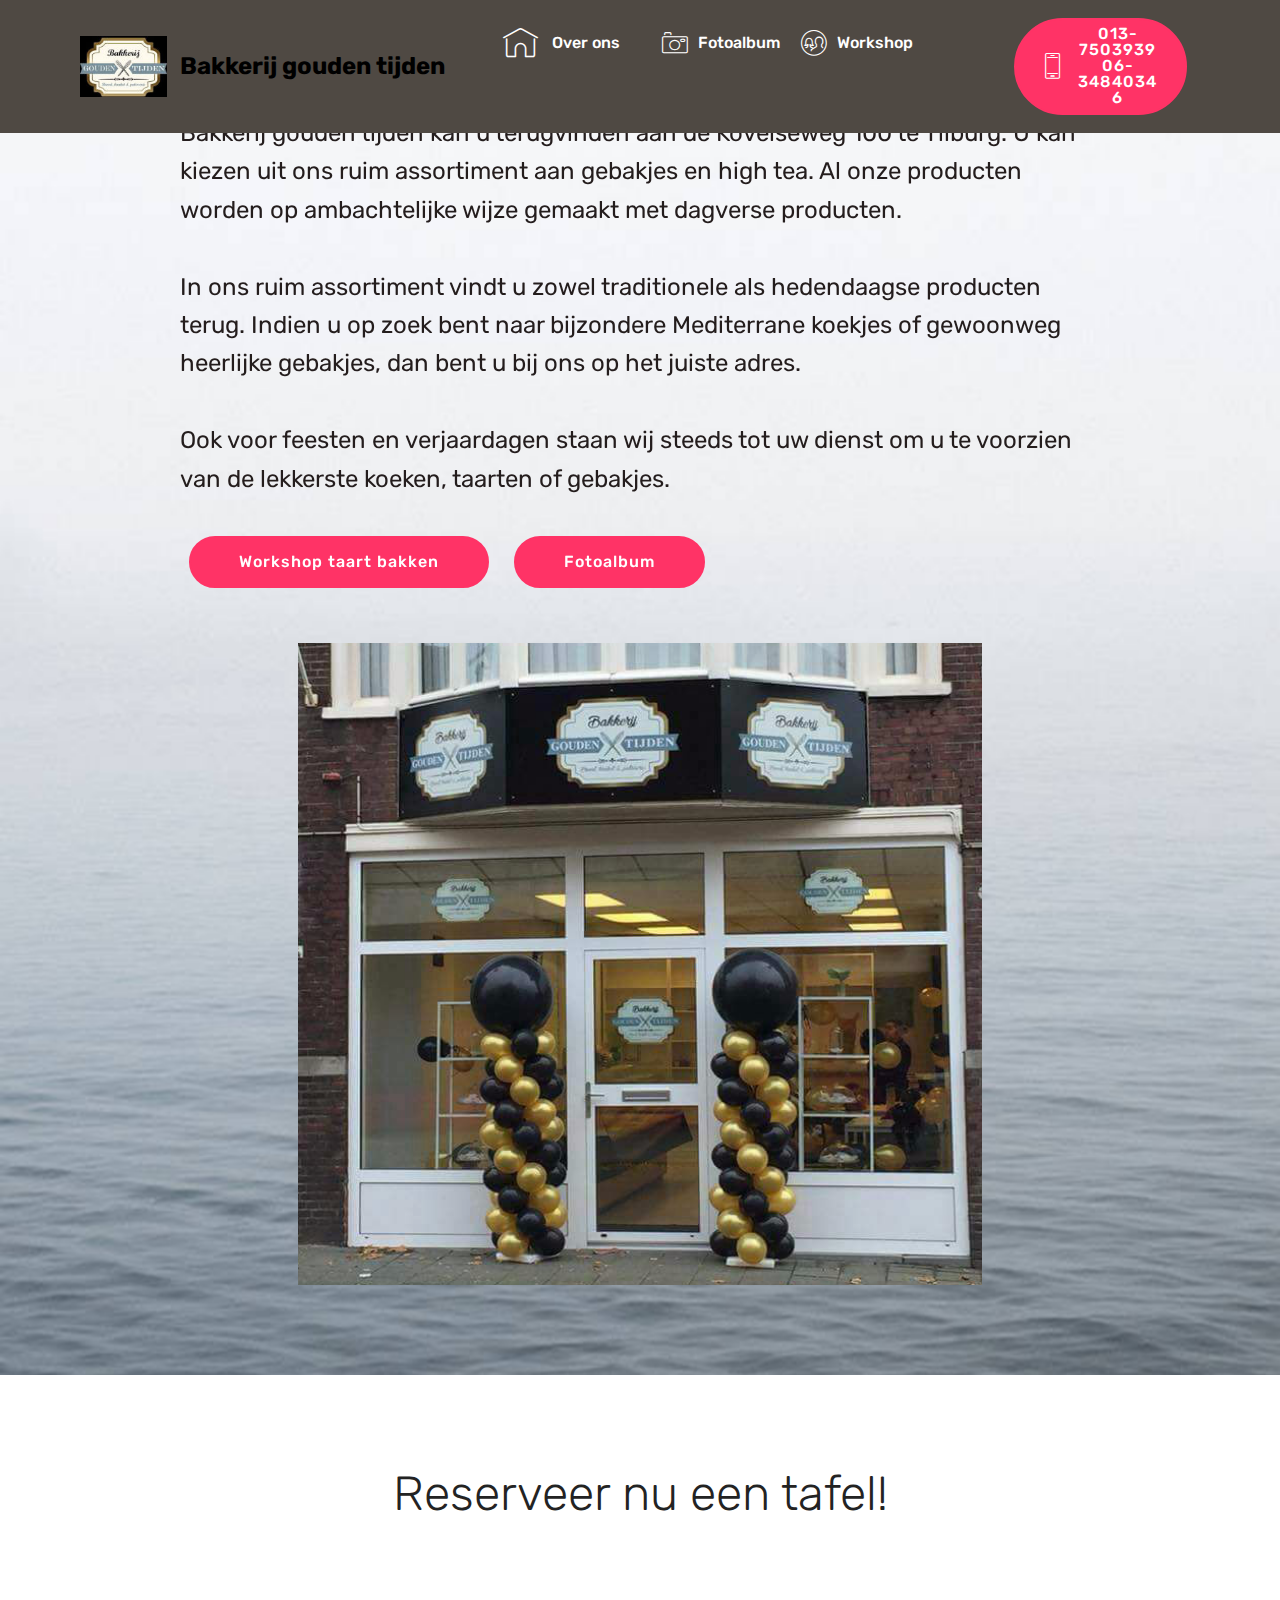
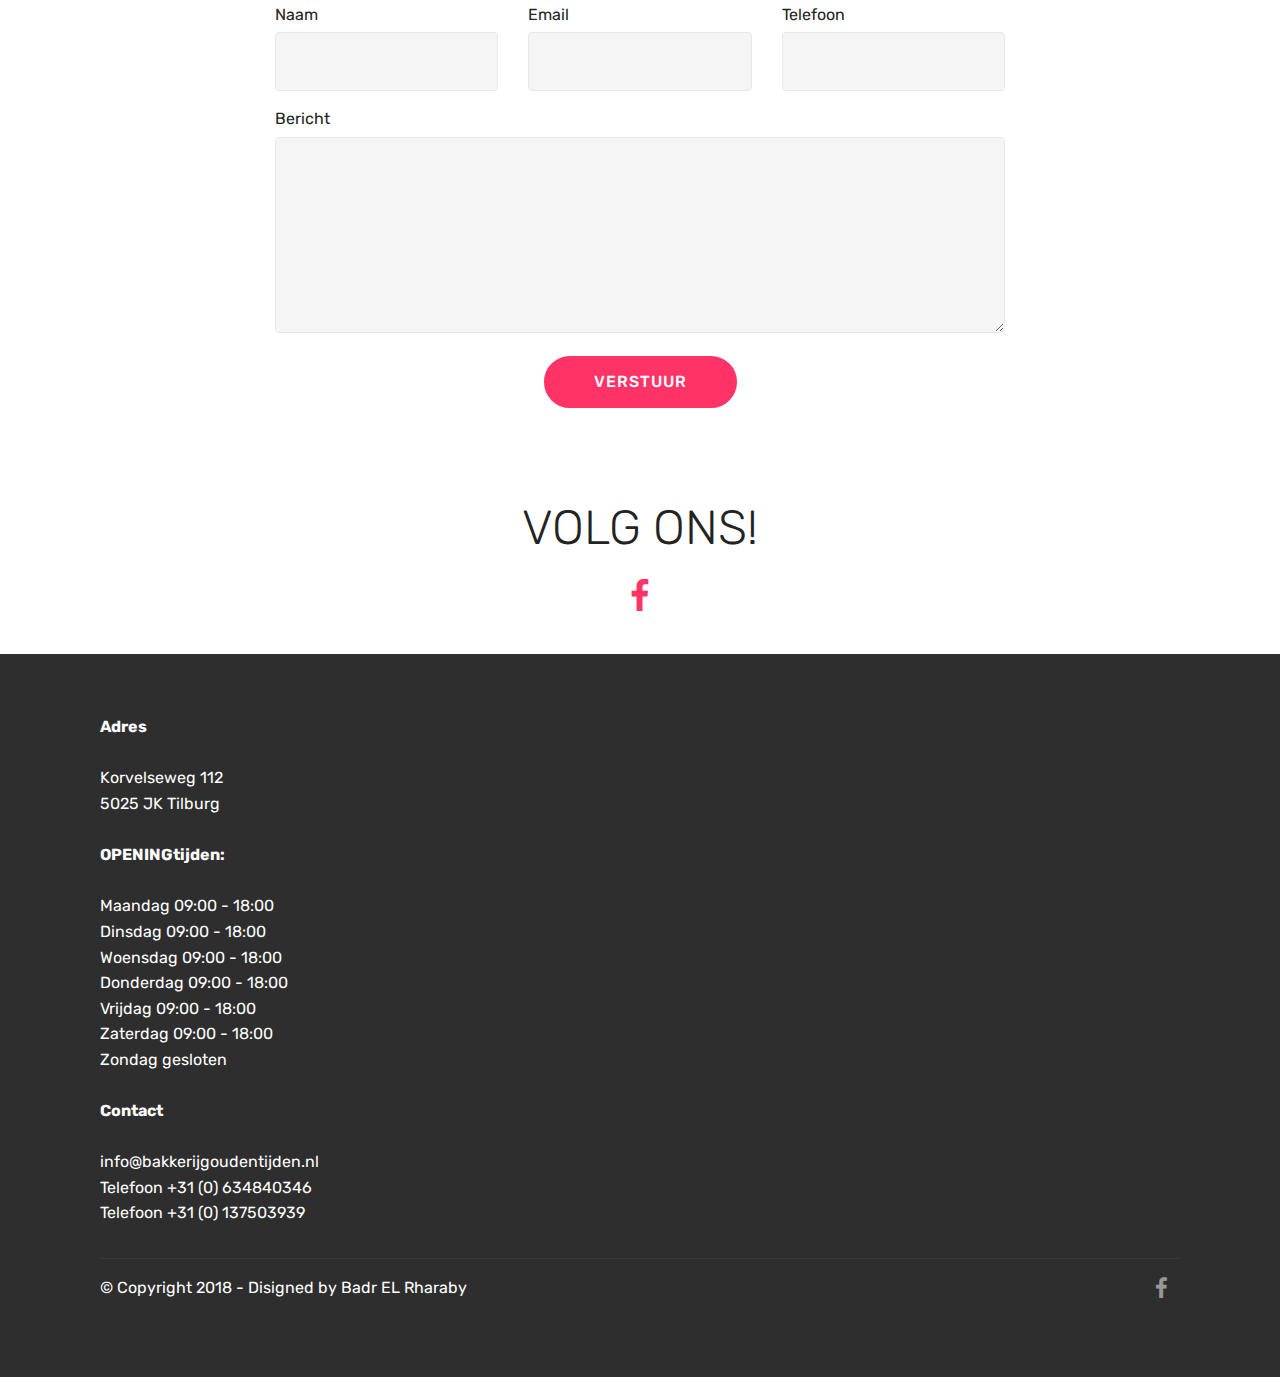
<file: index.html>
<!DOCTYPE html>
<html >
<head>
  <!-- Site made with Mobirise Website Builder v4.6.7, https://mobirise.com -->
  <meta charset="UTF-8">
  <meta http-equiv="X-UA-Compatible" content="IE=edge">
  <meta name="generator" content="Mobirise v4.6.7, mobirise.com">
  <meta name="viewport" content="width=device-width, initial-scale=1, minimum-scale=1">
  <link rel="shortcut icon" href="assets/images/download-122x86.jpg" type="image/x-icon">
  <meta name="description" content="Bakkerij gouden tijden, taart, gebak, hapjes, bastilla, msemen, bruidstaart, bakker Tilburg, bakkerij Tilburg, bakkerij korvelseweg, bakkerij brabant, Marokkaanse bakkerij, taarten bakker, workshop taarten bakker, team building, verjaardag, kinderfeestje, ramadan, high tea, lekker eten, marokkaanse koekjes, uit eten, lunchen">
  <title>Home</title>
  <link rel="stylesheet" href="assets/web/assets/mobirise-icons/mobirise-icons.css">
  <link rel="stylesheet" href="assets/tether/tether.min.css">
  <link rel="stylesheet" href="assets/bootstrap/css/bootstrap.min.css">
  <link rel="stylesheet" href="assets/bootstrap/css/bootstrap-grid.min.css">
  <link rel="stylesheet" href="assets/bootstrap/css/bootstrap-reboot.min.css">
  <link rel="stylesheet" href="assets/socicon/css/styles.css">
  <link rel="stylesheet" href="assets/dropdown/css/style.css">
  <link rel="stylesheet" href="assets/theme/css/style.css">
  <link rel="stylesheet" href="assets/mobirise/css/mbr-additional.css" type="text/css">
  
  
  
</head>
<body>
  <section class="menu cid-qR75Zklial" once="menu" id="menu1-e">

    

    <nav class="navbar navbar-expand beta-menu navbar-dropdown align-items-center navbar-fixed-top navbar-toggleable-sm">
        <button class="navbar-toggler navbar-toggler-right" type="button" data-toggle="collapse" data-target="#navbarSupportedContent" aria-controls="navbarSupportedContent" aria-expanded="false" aria-label="Toggle navigation">
            <div class="hamburger">
                <span></span>
                <span></span>
                <span></span>
                <span></span>
            </div>
        </button>
        <div class="menu-logo">
            <div class="navbar-brand">
                <span class="navbar-logo">
                    <a href="https://mobirise.com">
                         <img src="assets/images/download-122x86.jpg" alt="Mobirise" title="" style="height: 3.8rem;">
                    </a>
                </span>
                <span class="navbar-caption-wrap"><a class="navbar-caption text-black display-5" href="index.html">Bakkerij gouden tijden</a></span>
            </div>
        </div>
        <div class="collapse navbar-collapse" id="navbarSupportedContent">
            <ul class="navbar-nav nav-dropdown" data-app-modern-menu="true"><li class="nav-item"><a class="nav-link link text-white display-7" href="page3.html"><span class="mbri-home mbr-iconfont mbr-iconfont-btn" style="font-size: 35px;"></span>Over ons</a></li><li class="nav-item"><a class="nav-link link text-white display-7" href="page2.html"></a></li><li class="nav-item"><a class="nav-link link text-white display-7" href="page4.html"><br><br><span class="mbri-camera mbr-iconfont mbr-iconfont-btn"><br></span>Fotoalbum</a></li><li class="nav-item"><a class="nav-link link text-white display-7" href="page2.html"><span class="mbri-users mbr-iconfont mbr-iconfont-btn"></span>Workshop<br></a></li><li class="nav-item"><a class="nav-link link text-white display-7" href="page2.html"></a></li><li class="nav-item"><a class="nav-link link text-white display-7" href="page2.html"></a></li><li class="nav-item"><a class="nav-link link text-white display-7" href="page2.html"></a></li>
                <li class="nav-item">
                    <a class="nav-link link text-white display-7" href="https://mobirise.com">&nbsp; &nbsp; &nbsp; &nbsp; &nbsp; &nbsp; &nbsp; &nbsp; &nbsp; &nbsp; &nbsp;</a>
                </li></ul>
            <div class="navbar-buttons mbr-section-btn"><a class="btn btn-sm btn-secondary display-4" href="https://mobirise.com"><span class="mbri-mobile2 mbr-iconfont mbr-iconfont-btn"></span>013-7503939<br>06-34840346<br></a></div>
        </div>
    </nav>
</section>

<section class="engine"><a href="https://mobirise.ws/h">make free website</a></section><section class="header4 cid-qRaRtnP26d mbr-parallax-background" id="header4-s">

    

    

    <div class="container">
        <div class="row justify-content-md-center">
            <div class="media-content col-md-10">
                <h1 class="mbr-section-title align-center mbr-white pb-3 mbr-bold mbr-fonts-style display-1"></h1>
                
                <div class="mbr-text align-center mbr-white pb-3">
                    <p class="mbr-text mbr-fonts-style display-5">Bakkerij gouden tijden kan u terugvinden aan de Kovelseweg 100 te Tilburg. U kan kiezen uit ons ruim assortiment aan gebakjes en high tea. Al onze producten worden op ambachtelijke wijze gemaakt met dagverse producten. 
<br>
<br>In ons ruim assortiment vindt u zowel traditionele als hedendaagse producten terug. Indien u op zoek bent naar bijzondere Mediterrane koekjes of gewoonweg heerlijke gebakjes, dan bent u bij ons op het juiste adres. 
<br>
<br>Ook voor feesten en verjaardagen staan wij steeds tot uw dienst om u te voorzien van de lekkerste koeken, taarten of gebakjes.</p>
                </div>
                <div class="mbr-section-btn align-center"><a class="btn btn-md btn-secondary display-4" href="page2.html">Workshop taart bakken</a> <a class="btn btn-md btn-secondary display-4" href="page4.html">Fotoalbum</a></div>
            </div>
            <div class="mbr-figure pt-5">
                <img src="assets/images/img-20180428-wa0002-720x960.jpg" alt="Mobirise" title="" style="width: 60%;">
            </div>
        </div>
    </div>
</section>

<section class="mbr-section form1 cid-qRaJacWa7t" id="form1-o">

    

    
    <div class="container">
        <div class="row justify-content-center">
            <div class="title col-12 col-lg-8">
                <h2 class="mbr-section-title align-center pb-3 mbr-fonts-style display-2">Reserveer nu een tafel!</h2>
                <h3 class="mbr-section-subtitle align-center mbr-light pb-3 mbr-fonts-style display-5"></h3>
            </div>
        </div>
    </div>
    <div class="container">
        <div class="row justify-content-center">
            <div class="media-container-column col-lg-8" data-form-type="formoid">
                    <div data-form-alert="" hidden="">
                        Bedankt om het formulier in te vullen!
                    </div>
            
                    <form class="mbr-form" action="https://mobirise.com/" method="post" data-form-title="Mobirise Form"><input type="hidden" name="email" data-form-email="true" value="V+MgSLAXr254arBG/q9qxcvCnzAeItQB108SjRmCM78NDDU8+kn5g6ySFFY+2NWN+2er7+d5vnMwZDzh2PbDhdBWnJ/Ss+87aWng/v9DEaGh9YiO8uWDTXDYOL+Gc6lw" data-form-field="Email">
                        <div class="row row-sm-offset">
                            <div class="col-md-4 multi-horizontal" data-for="name">
                                <div class="form-group">
                                    <label class="form-control-label mbr-fonts-style display-7" for="name-form1-o">Naam</label>
                                    <input type="text" class="form-control" name="name" data-form-field="Name" required="" id="name-form1-o">
                                </div>
                            </div>
                            <div class="col-md-4 multi-horizontal" data-for="email">
                                <div class="form-group">
                                    <label class="form-control-label mbr-fonts-style display-7" for="email-form1-o">Email</label>
                                    <input type="email" class="form-control" name="email" data-form-field="Email" required="" id="email-form1-o">
                                </div>
                            </div>
                            <div class="col-md-4 multi-horizontal" data-for="phone">
                                <div class="form-group">
                                    <label class="form-control-label mbr-fonts-style display-7" for="phone-form1-o">Telefoon</label>
                                    <input type="tel" class="form-control" name="phone" data-form-field="Phone" id="phone-form1-o">
                                </div>
                            </div>
                        </div>
                        <div class="form-group" data-for="message">
                            <label class="form-control-label mbr-fonts-style display-7" for="message-form1-o">Bericht</label>
                            <textarea type="text" class="form-control" name="message" rows="7" data-form-field="Message" id="message-form1-o"></textarea>
                        </div>
            
                        <span class="input-group-btn"><button href="" type="submit" class="btn btn-form btn-secondary display-4">VERSTUUR</button></span>
                    </form>
            </div>
        </div>
    </div>
</section>

<section class="cid-qRP36KrveB" id="social-buttons2-15">

    

    

    <div class="container">
        <div class="media-container-row">
            <div class="col-md-8 align-center">
                <h2 class="pb-3 mbr-fonts-style display-2">
                    VOLG ONS!
                </h2>
                <div class="social-list pl-0 mb-0">
                    <a href="https://nl-nl.facebook.com/BakkerijGoudenTijden/" target="_blank">
                        <span class="px-2 mbr-iconfont mbr-iconfont-social socicon-facebook socicon"></span>
                    </a>
                    <a href="https://www.facebook.com/pages/Mobirise/1616226671953247" target="_blank">
                        
                    </a>
                    <a href="https://instagram.com/mobirise" target="_blank">
                        
                    </a>
                    <a href="https://www.youtube.com/c/mobirise" target="_blank">
                        
                    </a>
                    <a href="https://plus.google.com/u/0/+Mobirise" target="_blank">
                        
                    </a>
                    <a href="https://www.behance.net/Mobirise" target="_blank">
                        
                    </a>
                </div>
            </div>
        </div>
    </div>
</section>

<section class="cid-qRaJcDQ9yj" id="footer2-p">

    

    

    <div class="container">
        <div class="media-container-row content mbr-white">
            <div class="col-12 col-md-3 mbr-fonts-style display-7">
                <p class="mbr-text">
                    <strong>Adres</strong>
                    <br><br>Korvelseweg 112<br>5025 JK Tilburg<br>
                    <br><strong>OPENINGtijden:</strong><strong><br></strong><br>Maandag	09:00 - 18:00<br>Dinsdag	09:00 - 18:00
<br>Woensdag	09:00 - 18:00
<br>Donderdag	09:00 - 18:00<br>Vrijdag	09:00 - 18:00
<br>Zaterdag	09:00 - 18:00
<br>Zondag gesloten<br>
                    <br><strong>Contact</strong><br>
                    <br>info@bakkerijgoudentijden.nl &nbsp; &nbsp; Telefoon +31 (0) 634840346<br>Telefoon&nbsp;+31 (0) 137503939</p>
            </div>
            <div class="col-12 col-md-3 mbr-fonts-style display-7">
                <p class="mbr-text"><br><br></p>
            </div>
            <div class="col-12 col-md-6">
                <div class="google-map"><iframe frameborder="0" style="border:0" src="https://www.google.com/maps/embed/v1/place?key=AIzaSyA0Dx_boXQiwvdz8sJHoYeZNVTdoWONYkU&amp;q=place_id:ChIJz4N5w0e-xkcRZcbWjVde5bY" allowfullscreen=""></iframe></div>
            </div>
        </div>
        <div class="footer-lower">
            <div class="media-container-row">
                <div class="col-sm-12">
                    <hr>
                </div>
            </div>
            <div class="media-container-row mbr-white">
                <div class="col-sm-6 copyright">
                    <p class="mbr-text mbr-fonts-style display-7">
                        © Copyright 2018 - Disigned by Badr EL Rharaby</p>
                </div>
                <div class="col-md-6">
                    <div class="social-list align-right">
                        <div class="soc-item">
                            <a href="https://nl-nl.facebook.com/BakkerijGoudenTijden/" target="_blank">
                                <span class="mbr-iconfont mbr-iconfont-social socicon-facebook socicon"></span>
                            </a>
                        </div>
                        
                        
                        
                        
                        
                    </div>
                </div>
            </div>
        </div>
    </div>
</section>


  <script src="assets/web/assets/jquery/jquery.min.js"></script>
  <script src="assets/popper/popper.min.js"></script>
  <script src="assets/tether/tether.min.js"></script>
  <script src="assets/bootstrap/js/bootstrap.min.js"></script>
  <script src="assets/smoothscroll/smooth-scroll.js"></script>
  <script src="assets/dropdown/js/script.min.js"></script>
  <script src="assets/touchswipe/jquery.touch-swipe.min.js"></script>
  <script src="assets/sociallikes/social-likes.js"></script>
  <script src="assets/parallax/jarallax.min.js"></script>
  <script src="assets/theme/js/script.js"></script>
  <script src="assets/formoid/formoid.min.js"></script>
  
  
</body>
</html>
</file>
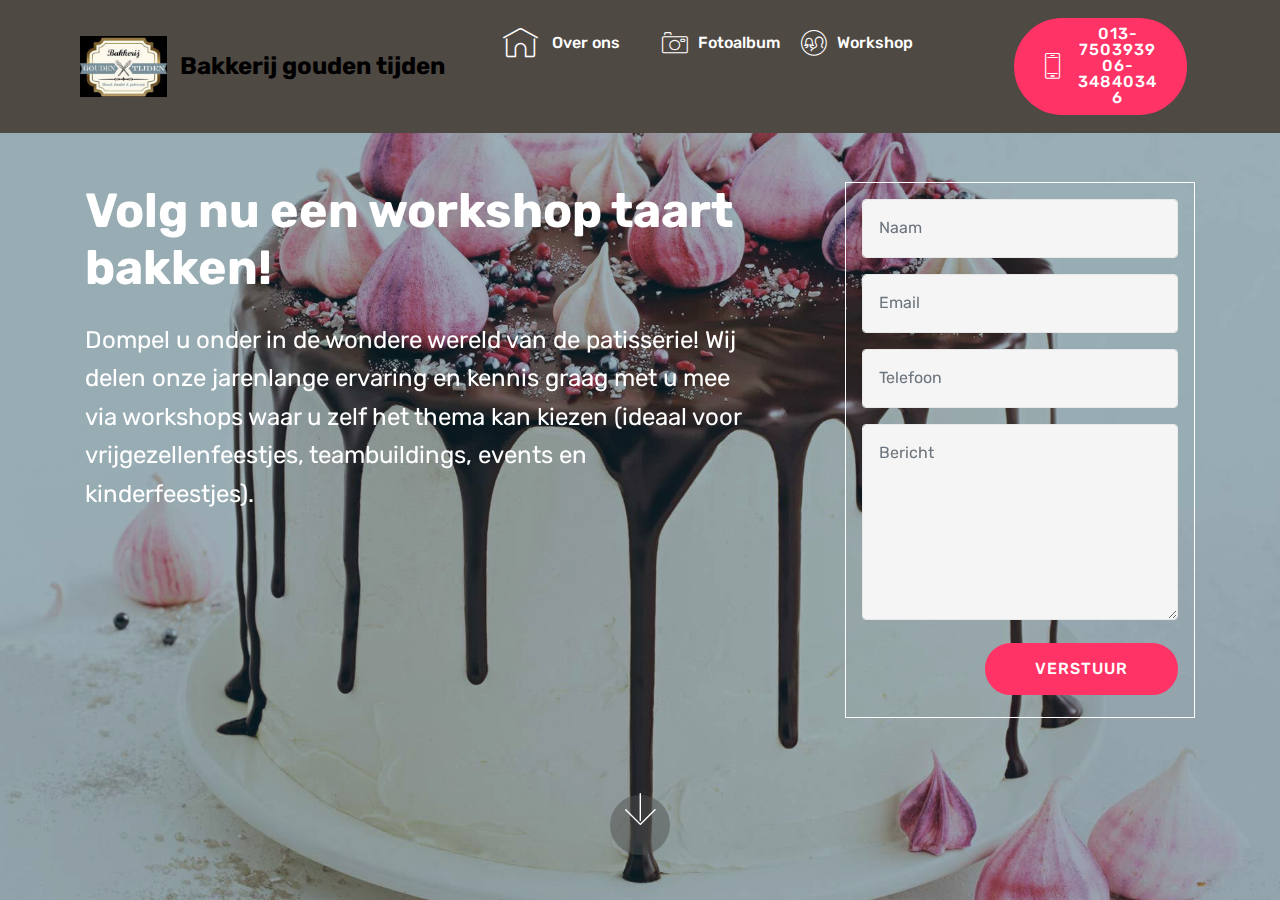
<file: page2.html>
<!DOCTYPE html>
<html >
<head>
  <!-- Site made with Mobirise Website Builder v4.6.7, https://mobirise.com -->
  <meta charset="UTF-8">
  <meta http-equiv="X-UA-Compatible" content="IE=edge">
  <meta name="generator" content="Mobirise v4.6.7, mobirise.com">
  <meta name="viewport" content="width=device-width, initial-scale=1, minimum-scale=1">
  <link rel="shortcut icon" href="assets/images/download-122x86.jpg" type="image/x-icon">
  <meta name="description" content="Bakkerij gouden tijden, taart, gebak, hapjes, bastilla, msemen, bruidstaart, bakker Tilburg, bakkerij Tilburg, bakkerij korvelseweg, bakkerij brabant, Marokkaanse bakkerij, taarten bakker, workshop taarten bakker, team building, verjaardag, kinderfeestje, ramadan, high tea, lekker eten, marokkaanse koekjes, uit eten, lunchen">
  <title>Workshop</title>
  <link rel="stylesheet" href="assets/web/assets/mobirise-icons/mobirise-icons.css">
  <link rel="stylesheet" href="assets/tether/tether.min.css">
  <link rel="stylesheet" href="assets/bootstrap/css/bootstrap.min.css">
  <link rel="stylesheet" href="assets/bootstrap/css/bootstrap-grid.min.css">
  <link rel="stylesheet" href="assets/bootstrap/css/bootstrap-reboot.min.css">
  <link rel="stylesheet" href="assets/dropdown/css/style.css">
  <link rel="stylesheet" href="assets/theme/css/style.css">
  <link rel="stylesheet" href="assets/mobirise/css/mbr-additional.css" type="text/css">
  
  
  
</head>
<body>
  <section class="menu cid-qR75Zklial" once="menu" id="menu1-t">

    

    <nav class="navbar navbar-expand beta-menu navbar-dropdown align-items-center navbar-fixed-top navbar-toggleable-sm">
        <button class="navbar-toggler navbar-toggler-right" type="button" data-toggle="collapse" data-target="#navbarSupportedContent" aria-controls="navbarSupportedContent" aria-expanded="false" aria-label="Toggle navigation">
            <div class="hamburger">
                <span></span>
                <span></span>
                <span></span>
                <span></span>
            </div>
        </button>
        <div class="menu-logo">
            <div class="navbar-brand">
                <span class="navbar-logo">
                    <a href="https://mobirise.com">
                         <img src="assets/images/download-122x86.jpg" alt="Mobirise" title="" style="height: 3.8rem;">
                    </a>
                </span>
                <span class="navbar-caption-wrap"><a class="navbar-caption text-black display-5" href="index.html">Bakkerij gouden tijden</a></span>
            </div>
        </div>
        <div class="collapse navbar-collapse" id="navbarSupportedContent">
            <ul class="navbar-nav nav-dropdown" data-app-modern-menu="true"><li class="nav-item"><a class="nav-link link text-white display-7" href="page3.html"><span class="mbri-home mbr-iconfont mbr-iconfont-btn" style="font-size: 35px;"></span>Over ons</a></li><li class="nav-item"><a class="nav-link link text-white display-7" href="page2.html"></a></li><li class="nav-item"><a class="nav-link link text-white display-7" href="page4.html"><br><br><span class="mbri-camera mbr-iconfont mbr-iconfont-btn"><br></span>Fotoalbum</a></li><li class="nav-item"><a class="nav-link link text-white display-7" href="page2.html"><span class="mbri-users mbr-iconfont mbr-iconfont-btn"></span>Workshop<br></a></li><li class="nav-item"><a class="nav-link link text-white display-7" href="page2.html"></a></li><li class="nav-item"><a class="nav-link link text-white display-7" href="page2.html"></a></li><li class="nav-item"><a class="nav-link link text-white display-7" href="page2.html"></a></li>
                <li class="nav-item">
                    <a class="nav-link link text-white display-7" href="https://mobirise.com">&nbsp; &nbsp; &nbsp; &nbsp; &nbsp; &nbsp; &nbsp; &nbsp; &nbsp; &nbsp; &nbsp;</a>
                </li></ul>
            <div class="navbar-buttons mbr-section-btn"><a class="btn btn-sm btn-secondary display-4" href="https://mobirise.com"><span class="mbri-mobile2 mbr-iconfont mbr-iconfont-btn"></span>013-7503939<br>06-34840346<br></a></div>
        </div>
    </nav>
</section>

<section class="engine"><a href="https://mobirise.ws/l">free html website creator</a></section><section class="cid-qRosYAmTT9 mbr-fullscreen mbr-parallax-background" id="header15-u">

    

    <div class="mbr-overlay" style="opacity: 0.4; background-color: rgb(7, 59, 76);"></div>

    <div class="container align-right">
<div class="row">
    <div class="mbr-white col-lg-8 col-md-7 content-container">
        <h1 class="mbr-section-title mbr-bold pb-3 mbr-fonts-style display-2">Volg nu een workshop taart bakken!<br></h1>
        <p class="mbr-text pb-3 mbr-fonts-style display-5">Dompel u onder in de wondere wereld van de patisserie! Wij delen onze jarenlange ervaring en kennis graag met u mee via workshops waar u zelf het thema kan kiezen (ideaal voor vrijgezellenfeestjes, teambuildings, events en kinderfeestjes).<br>&nbsp;<br>
<br><br></p>
    </div>
    <div class="col-lg-4 col-md-5">
    <div class="form-container">
        <div class="media-container-column" data-form-type="formoid">
            <div data-form-alert="" hidden="" class="align-center">Bedankt voor uw bericht!</div>
            <form class="mbr-form" action="https://mobirise.com/" method="post" data-form-title="Mobirise Form"><input type="hidden" name="email" data-form-email="true" value="JHn02KbkSywoSWamXhO7zX3u4jKHIygUxZAlIgYnXh9H+bFdw+uhwYd16nsS6sgB65TgprkiVinbewIjn1lm3sWMio9+Yx+o1nqFc9WW4T6dDyt07iURm9YkTfv8buQQ" data-form-field="Email">
                <div data-for="name">
                    <div class="form-group">
                        <input type="text" class="form-control px-3" name="name" data-form-field="Name" placeholder="Naam" required="" id="name-header15-u">
                    </div>
                </div>
                <div data-for="email">
                    <div class="form-group">
                        <input type="email" class="form-control px-3" name="email" data-form-field="Email" placeholder="Email" required="" id="email-header15-u">
                    </div>
                </div>
                <div data-for="phone">
                    <div class="form-group">
                        <input type="tel" class="form-control px-3" name="phone" data-form-field="Phone" placeholder="Telefoon" id="phone-header15-u">
                    </div>
                </div>
                <div class="form-group" data-for="message">
                    <textarea type="text" class="form-control px-3" name="message" rows="7" placeholder="Bericht" data-form-field="Message" id="message-header15-u"></textarea>
                </div>
                <span class="input-group-btn"><button href="" type="submit" class="btn btn-secondary btn-form display-4">VERSTUUR</button></span>
            </form>
        </div>
    </div>
    </div>
</div>
    </div>
    <div class="mbr-arrow hidden-sm-down" aria-hidden="true">
        <a href="#next">
            <i class="mbri-down mbr-iconfont"></i>
        </a>
    </div>
</section>


  <script src="assets/web/assets/jquery/jquery.min.js"></script>
  <script src="assets/popper/popper.min.js"></script>
  <script src="assets/tether/tether.min.js"></script>
  <script src="assets/bootstrap/js/bootstrap.min.js"></script>
  <script src="assets/dropdown/js/script.min.js"></script>
  <script src="assets/touchswipe/jquery.touch-swipe.min.js"></script>
  <script src="assets/parallax/jarallax.min.js"></script>
  <script src="assets/smoothscroll/smooth-scroll.js"></script>
  <script src="assets/theme/js/script.js"></script>
  <script src="assets/formoid/formoid.min.js"></script>
  
  
</body>
</html>
</file>
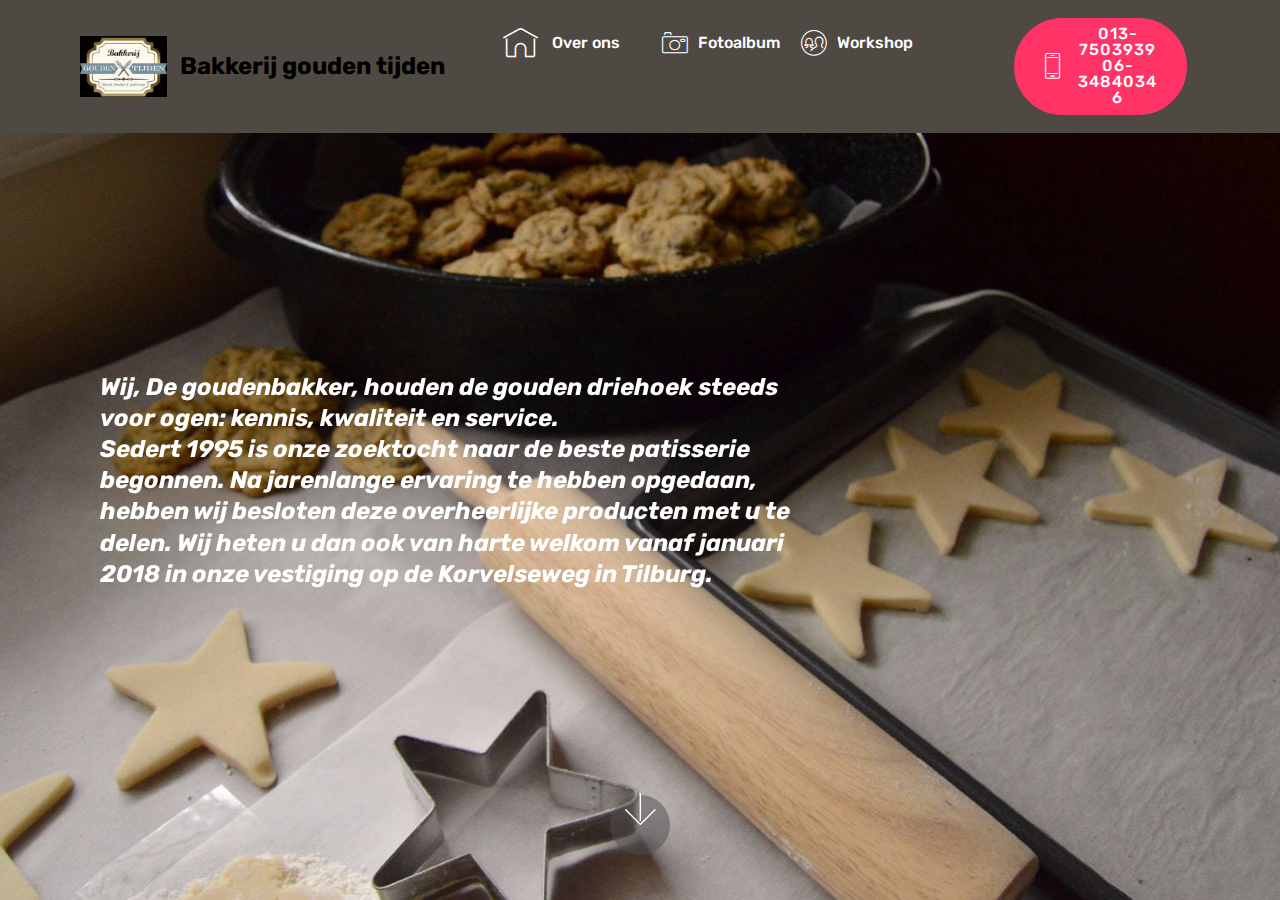
<file: page3.html>
<!DOCTYPE html>
<html >
<head>
  <!-- Site made with Mobirise Website Builder v4.6.7, https://mobirise.com -->
  <meta charset="UTF-8">
  <meta http-equiv="X-UA-Compatible" content="IE=edge">
  <meta name="generator" content="Mobirise v4.6.7, mobirise.com">
  <meta name="viewport" content="width=device-width, initial-scale=1, minimum-scale=1">
  <link rel="shortcut icon" href="assets/images/download-122x86.jpg" type="image/x-icon">
  <meta name="description" content="Bakkerij gouden tijden, taart, gebak, hapjes, bastilla, msemen, bruidstaart, bakker Tilburg, bakkerij Tilburg, bakkerij korvelseweg, bakkerij brabant, Marokkaanse bakkerij, taarten bakker, workshop taarten bakker, team building, verjaardag, kinderfeestje, ramadan, high tea, lekker eten, marokkaanse koekjes, uit eten, lunchen">
  <title>Over ons</title>
  <link rel="stylesheet" href="assets/web/assets/mobirise-icons/mobirise-icons.css">
  <link rel="stylesheet" href="assets/tether/tether.min.css">
  <link rel="stylesheet" href="assets/bootstrap/css/bootstrap.min.css">
  <link rel="stylesheet" href="assets/bootstrap/css/bootstrap-grid.min.css">
  <link rel="stylesheet" href="assets/bootstrap/css/bootstrap-reboot.min.css">
  <link rel="stylesheet" href="assets/dropdown/css/style.css">
  <link rel="stylesheet" href="assets/theme/css/style.css">
  <link rel="stylesheet" href="assets/mobirise/css/mbr-additional.css" type="text/css">
  
  
  
</head>
<body>
  <section class="menu cid-qR75Zklial" once="menu" id="menu1-v">

    

    <nav class="navbar navbar-expand beta-menu navbar-dropdown align-items-center navbar-fixed-top navbar-toggleable-sm">
        <button class="navbar-toggler navbar-toggler-right" type="button" data-toggle="collapse" data-target="#navbarSupportedContent" aria-controls="navbarSupportedContent" aria-expanded="false" aria-label="Toggle navigation">
            <div class="hamburger">
                <span></span>
                <span></span>
                <span></span>
                <span></span>
            </div>
        </button>
        <div class="menu-logo">
            <div class="navbar-brand">
                <span class="navbar-logo">
                    <a href="https://mobirise.com">
                         <img src="assets/images/download-122x86.jpg" alt="Mobirise" title="" style="height: 3.8rem;">
                    </a>
                </span>
                <span class="navbar-caption-wrap"><a class="navbar-caption text-black display-5" href="index.html">Bakkerij gouden tijden</a></span>
            </div>
        </div>
        <div class="collapse navbar-collapse" id="navbarSupportedContent">
            <ul class="navbar-nav nav-dropdown" data-app-modern-menu="true"><li class="nav-item"><a class="nav-link link text-white display-7" href="page3.html"><span class="mbri-home mbr-iconfont mbr-iconfont-btn" style="font-size: 35px;"></span>Over ons</a></li><li class="nav-item"><a class="nav-link link text-white display-7" href="page2.html"></a></li><li class="nav-item"><a class="nav-link link text-white display-7" href="page4.html"><br><br><span class="mbri-camera mbr-iconfont mbr-iconfont-btn"><br></span>Fotoalbum</a></li><li class="nav-item"><a class="nav-link link text-white display-7" href="page2.html"><span class="mbri-users mbr-iconfont mbr-iconfont-btn"></span>Workshop<br></a></li><li class="nav-item"><a class="nav-link link text-white display-7" href="page2.html"></a></li><li class="nav-item"><a class="nav-link link text-white display-7" href="page2.html"></a></li><li class="nav-item"><a class="nav-link link text-white display-7" href="page2.html"></a></li>
                <li class="nav-item">
                    <a class="nav-link link text-white display-7" href="https://mobirise.com">&nbsp; &nbsp; &nbsp; &nbsp; &nbsp; &nbsp; &nbsp; &nbsp; &nbsp; &nbsp; &nbsp;</a>
                </li></ul>
            <div class="navbar-buttons mbr-section-btn"><a class="btn btn-sm btn-secondary display-4" href="https://mobirise.com"><span class="mbri-mobile2 mbr-iconfont mbr-iconfont-btn"></span>013-7503939<br>06-34840346<br></a></div>
        </div>
    </nav>
</section>

<section class="engine"><a href="https://mobirise.ws/e">best website building software</a></section><section class="header9 cid-qRF4yO5kuV mbr-fullscreen mbr-parallax-background" id="header9-12">

    

    

    <div class="container">
        <div class="media-container-column mbr-white col-md-8">
            <h1 class="mbr-section-title align-left mbr-bold pb-3 mbr-fonts-style display-1"></h1>
            <h3 class="mbr-section-subtitle align-left mbr-light pb-3 mbr-fonts-style display-5"><br><br><strong><br>Wij, De goudenbakker, houden de gouden driehoek steeds voor ogen: kennis, kwaliteit en service. 
</strong><div><strong>Sedert 1995 is onze zoektocht naar de beste patisserie begonnen. Na jarenlange ervaring te hebben opgedaan, hebben wij besloten deze overheerlijke producten met u te delen. Wij heten u dan ook van harte welkom vanaf januari 2018 in onze vestiging op de Korvelseweg in Tilburg.</strong></div></h3>
            <p class="mbr-text align-left pb-3 mbr-fonts-style display-5"></p>
            
        </div>
    </div>

    <div class="mbr-arrow hidden-sm-down" aria-hidden="true">
        <a href="#next">
            <i class="mbri-down mbr-iconfont"></i>
        </a>
    </div>
</section>


  <script src="assets/web/assets/jquery/jquery.min.js"></script>
  <script src="assets/popper/popper.min.js"></script>
  <script src="assets/tether/tether.min.js"></script>
  <script src="assets/bootstrap/js/bootstrap.min.js"></script>
  <script src="assets/smoothscroll/smooth-scroll.js"></script>
  <script src="assets/dropdown/js/script.min.js"></script>
  <script src="assets/touchswipe/jquery.touch-swipe.min.js"></script>
  <script src="assets/parallax/jarallax.min.js"></script>
  <script src="assets/theme/js/script.js"></script>
  
  
</body>
</html>
</file>
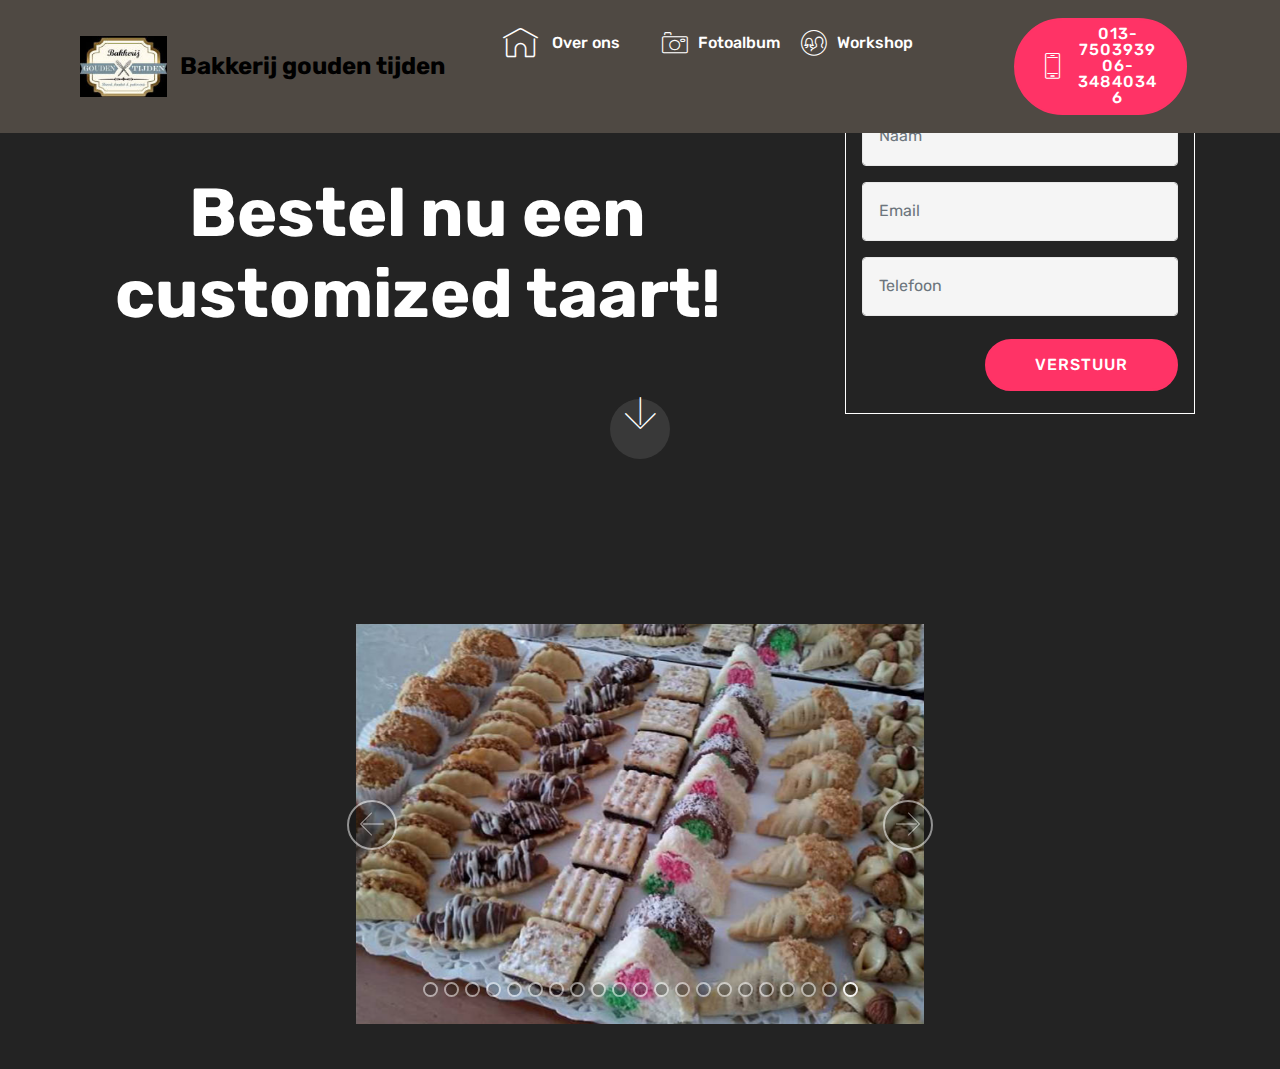
<file: page4.html>
<!DOCTYPE html>
<html >
<head>
  <!-- Site made with Mobirise Website Builder v4.6.7, https://mobirise.com -->
  <meta charset="UTF-8">
  <meta http-equiv="X-UA-Compatible" content="IE=edge">
  <meta name="generator" content="Mobirise v4.6.7, mobirise.com">
  <meta name="viewport" content="width=device-width, initial-scale=1, minimum-scale=1">
  <link rel="shortcut icon" href="assets/images/download-122x86.jpg" type="image/x-icon">
  <meta name="description" content="Bakkerij gouden tijden, taart, gebak, hapjes, bastilla, msemen, bruidstaart, bakker Tilburg, bakkerij Tilburg, bakkerij korvelseweg, bakkerij brabant, Marokkaanse bakkerij, taarten bakker, workshop taarten bakker, team building, verjaardag, kinderfeestje, ramadan, high tea, lekker eten, marokkaanse koekjes, uit eten, lunchen">
  <title>Foto album</title>
  <link rel="stylesheet" href="assets/web/assets/mobirise-icons/mobirise-icons.css">
  <link rel="stylesheet" href="assets/tether/tether.min.css">
  <link rel="stylesheet" href="assets/bootstrap/css/bootstrap.min.css">
  <link rel="stylesheet" href="assets/bootstrap/css/bootstrap-grid.min.css">
  <link rel="stylesheet" href="assets/bootstrap/css/bootstrap-reboot.min.css">
  <link rel="stylesheet" href="assets/dropdown/css/style.css">
  <link rel="stylesheet" href="assets/theme/css/style.css">
  <link rel="stylesheet" href="assets/mobirise/css/mbr-additional.css" type="text/css">
  
  
  
</head>
<body>
  <section class="menu cid-qR75Zklial" once="menu" id="menu1-w">

    

    <nav class="navbar navbar-expand beta-menu navbar-dropdown align-items-center navbar-fixed-top navbar-toggleable-sm">
        <button class="navbar-toggler navbar-toggler-right" type="button" data-toggle="collapse" data-target="#navbarSupportedContent" aria-controls="navbarSupportedContent" aria-expanded="false" aria-label="Toggle navigation">
            <div class="hamburger">
                <span></span>
                <span></span>
                <span></span>
                <span></span>
            </div>
        </button>
        <div class="menu-logo">
            <div class="navbar-brand">
                <span class="navbar-logo">
                    <a href="https://mobirise.com">
                         <img src="assets/images/download-122x86.jpg" alt="Mobirise" title="" style="height: 3.8rem;">
                    </a>
                </span>
                <span class="navbar-caption-wrap"><a class="navbar-caption text-black display-5" href="index.html">Bakkerij gouden tijden</a></span>
            </div>
        </div>
        <div class="collapse navbar-collapse" id="navbarSupportedContent">
            <ul class="navbar-nav nav-dropdown" data-app-modern-menu="true"><li class="nav-item"><a class="nav-link link text-white display-7" href="page3.html"><span class="mbri-home mbr-iconfont mbr-iconfont-btn" style="font-size: 35px;"></span>Over ons</a></li><li class="nav-item"><a class="nav-link link text-white display-7" href="page2.html"></a></li><li class="nav-item"><a class="nav-link link text-white display-7" href="page4.html"><br><br><span class="mbri-camera mbr-iconfont mbr-iconfont-btn"><br></span>Fotoalbum</a></li><li class="nav-item"><a class="nav-link link text-white display-7" href="page2.html"><span class="mbri-users mbr-iconfont mbr-iconfont-btn"></span>Workshop<br></a></li><li class="nav-item"><a class="nav-link link text-white display-7" href="page2.html"></a></li><li class="nav-item"><a class="nav-link link text-white display-7" href="page2.html"></a></li><li class="nav-item"><a class="nav-link link text-white display-7" href="page2.html"></a></li>
                <li class="nav-item">
                    <a class="nav-link link text-white display-7" href="https://mobirise.com">&nbsp; &nbsp; &nbsp; &nbsp; &nbsp; &nbsp; &nbsp; &nbsp; &nbsp; &nbsp; &nbsp;</a>
                </li></ul>
            <div class="navbar-buttons mbr-section-btn"><a class="btn btn-sm btn-secondary display-4" href="https://mobirise.com"><span class="mbri-mobile2 mbr-iconfont mbr-iconfont-btn"></span>013-7503939<br>06-34840346<br></a></div>
        </div>
    </nav>
</section>

<section class="engine"><a href="https://mobirise.ws/f">easy site maker</a></section><section class="cid-qREXrD8wI4" id="header15-10">

    

    

    <div class="container align-right">
<div class="row">
    <div class="mbr-white col-lg-8 col-md-7 content-container">
        <h1 class="mbr-section-title mbr-bold pb-3 mbr-fonts-style display-1">
            <br>Bestel nu een customized taart!</h1>
        <p class="mbr-text pb-3 mbr-fonts-style display-5"></p>
    </div>
    <div class="col-lg-4 col-md-5">
    <div class="form-container">
        <div class="media-container-column" data-form-type="formoid">
            <div data-form-alert="" hidden="" class="align-center">Bedankt om het formulier in te vullen!</div>
            <form class="mbr-form" action="https://mobirise.com/" method="post" data-form-title="Mobirise Form"><input type="hidden" name="email" data-form-email="true" value="wnrE+TfkikpTPPfk0GTpDgibSPL0taOr0QzsNhUETUDuj6yHpw13/k7gdRxH4FTie2v1368rvTwYrWDmZT6CkyJjix+j7fJzmMrALWtlUG9/OOxsod+1uHlPB4PgkifW" data-form-field="Email">
                <div data-for="name">
                    <div class="form-group">
                        <input type="text" class="form-control px-3" name="name" data-form-field="Name" placeholder="Naam" required="" id="name-header15-10">
                    </div>
                </div>
                <div data-for="email">
                    <div class="form-group">
                        <input type="email" class="form-control px-3" name="email" data-form-field="Email" placeholder="Email" required="" id="email-header15-10">
                    </div>
                </div>
                <div data-for="phone">
                    <div class="form-group">
                        <input type="tel" class="form-control px-3" name="phone" data-form-field="Phone" placeholder="Telefoon" id="phone-header15-10">
                    </div>
                </div>
                
                <span class="input-group-btn">
                    <button href="" type="submit" class="btn btn-secondary btn-form display-4">VERSTUUR</button>
                </span>
            </form>
        </div>
    </div>
    </div>
</div>
    </div>
    <div class="mbr-arrow hidden-sm-down" aria-hidden="true">
        <a href="#next">
            <i class="mbri-down mbr-iconfont"></i>
        </a>
    </div>
</section>

<section class="carousel slide cid-qRoyapILCf" data-interval="false" id="slider2-x">

    
    <div class="container content-slider">
        <div class="content-slider-wrap">
            <div><div class="mbr-slider slide carousel" data-pause="true" data-keyboard="false" data-ride="carousel" data-interval="8000"><ol class="carousel-indicators"><li data-app-prevent-settings="" data-target="#slider2-x" data-slide-to="0"></li><li data-app-prevent-settings="" data-target="#slider2-x" data-slide-to="1"></li><li data-app-prevent-settings="" data-target="#slider2-x" data-slide-to="2"></li><li data-app-prevent-settings="" data-target="#slider2-x" data-slide-to="3"></li><li data-app-prevent-settings="" data-target="#slider2-x" data-slide-to="4"></li><li data-app-prevent-settings="" data-target="#slider2-x" data-slide-to="5"></li><li data-app-prevent-settings="" data-target="#slider2-x" data-slide-to="6"></li><li data-app-prevent-settings="" data-target="#slider2-x" data-slide-to="7"></li><li data-app-prevent-settings="" data-target="#slider2-x" data-slide-to="8"></li><li data-app-prevent-settings="" data-target="#slider2-x" data-slide-to="9"></li><li data-app-prevent-settings="" data-target="#slider2-x" data-slide-to="10"></li><li data-app-prevent-settings="" data-target="#slider2-x" data-slide-to="11"></li><li data-app-prevent-settings="" data-target="#slider2-x" data-slide-to="12"></li><li data-app-prevent-settings="" data-target="#slider2-x" data-slide-to="13"></li><li data-app-prevent-settings="" data-target="#slider2-x" data-slide-to="14"></li><li data-app-prevent-settings="" data-target="#slider2-x" data-slide-to="15"></li><li data-app-prevent-settings="" data-target="#slider2-x" data-slide-to="16"></li><li data-app-prevent-settings="" data-target="#slider2-x" data-slide-to="17"></li><li data-app-prevent-settings="" data-target="#slider2-x" data-slide-to="18"></li><li data-app-prevent-settings="" data-target="#slider2-x" data-slide-to="19"></li><li data-app-prevent-settings="" data-target="#slider2-x" class=" active" data-slide-to="20"></li></ol><div class="carousel-inner" role="listbox"><div class="carousel-item slider-fullscreen-image" data-bg-video-slide="false" style="background-image: url(assets/images/img-20180503-wa0000-1-720x720.jpg);"><div class="container container-slide"><div class="image_wrapper"><div class="mbr-overlay" style="opacity: 0;"></div><img src="assets/images/img-20180503-wa0000-1-720x720.jpg"><div class="carousel-caption justify-content-center"><div class="col-10 align-center"></div></div></div></div></div><div class="carousel-item slider-fullscreen-image" data-bg-video-slide="false" style="background-image: url(assets/images/img-20180503-wa0001-1-720x720.jpg);"><div class="container container-slide"><div class="image_wrapper"><div class="mbr-overlay" style="opacity: 0;"></div><img src="assets/images/img-20180503-wa0001-1-720x720.jpg"><div class="carousel-caption justify-content-center"><div class="col-10 align-center"></div></div></div></div></div><div class="carousel-item slider-fullscreen-image" data-bg-video-slide="false" style="background-image: url(assets/images/img-20180503-wa0002-1-720x720.jpg);"><div class="container container-slide"><div class="image_wrapper"><div class="mbr-overlay" style="opacity: 0;"></div><img src="assets/images/img-20180503-wa0002-1-720x720.jpg"><div class="carousel-caption justify-content-center"><div class="col-10 align-center"></div></div></div></div></div><div class="carousel-item slider-fullscreen-image" data-bg-video-slide="false" style="background-image: url(assets/images/img-20180503-wa0004-1-900x1600.jpg);"><div class="container container-slide"><div class="image_wrapper"><div class="mbr-overlay" style="opacity: 0;"></div><img src="assets/images/img-20180503-wa0004-1-900x1600.jpg"><div class="carousel-caption justify-content-center"><div class="col-10 align-center"></div></div></div></div></div><div class="carousel-item slider-fullscreen-image" data-bg-video-slide="false" style="background-image: url(assets/images/img-20180503-wa0005-1-900x1600.jpg);"><div class="container container-slide"><div class="image_wrapper"><div class="mbr-overlay" style="opacity: 0;"></div><img src="assets/images/img-20180503-wa0005-1-900x1600.jpg"><div class="carousel-caption justify-content-center"><div class="col-10 align-center"></div></div></div></div></div><div class="carousel-item slider-fullscreen-image" data-bg-video-slide="false" style="background-image: url(assets/images/img-20180503-wa0006-900x1600.jpg);"><div class="container container-slide"><div class="image_wrapper"><div class="mbr-overlay" style="opacity: 0;"></div><img src="assets/images/img-20180503-wa0006-900x1600.jpg"><div class="carousel-caption justify-content-center"><div class="col-10 align-center"></div></div></div></div></div><div class="carousel-item slider-fullscreen-image" data-bg-video-slide="false" style="background-image: url(assets/images/img-20180503-wa0010-719x719.jpg);"><div class="container container-slide"><div class="image_wrapper"><div class="mbr-overlay" style="opacity: 0;"></div><img src="assets/images/img-20180503-wa0010-719x719.jpg"><div class="carousel-caption justify-content-center"><div class="col-10 align-center"></div></div></div></div></div><div class="carousel-item slider-fullscreen-image" data-bg-video-slide="false" style="background-image: url(assets/images/img-20180503-wa0011-944x1280.jpg);"><div class="container container-slide"><div class="image_wrapper"><div class="mbr-overlay" style="opacity: 0;"></div><img src="assets/images/img-20180503-wa0011-944x1280.jpg"><div class="carousel-caption justify-content-center"><div class="col-10 align-center"></div></div></div></div></div><div class="carousel-item slider-fullscreen-image" data-bg-video-slide="false" style="background-image: url(assets/images/img-20180503-wa0012-1280x956.jpg);"><div class="container container-slide"><div class="image_wrapper"><div class="mbr-overlay" style="opacity: 0;"></div><img src="assets/images/img-20180503-wa0012-1280x956.jpg"><div class="carousel-caption justify-content-center"><div class="col-10 align-center"></div></div></div></div></div><div class="carousel-item slider-fullscreen-image" data-bg-video-slide="false" style="background-image: url(assets/images/img-20180503-wa0014-944x958.jpg);"><div class="container container-slide"><div class="image_wrapper"><div class="mbr-overlay" style="opacity: 0;"></div><img src="assets/images/img-20180503-wa0014-944x958.jpg"><div class="carousel-caption justify-content-center"><div class="col-10 align-center"></div></div></div></div></div><div class="carousel-item slider-fullscreen-image" data-bg-video-slide="false" style="background-image: url(assets/images/img-20180503-wa0032-720x720.jpg);"><div class="container container-slide"><div class="image_wrapper"><div class="mbr-overlay" style="opacity: 0;"></div><img src="assets/images/img-20180503-wa0032-720x720.jpg"><div class="carousel-caption justify-content-center"><div class="col-10 align-center"></div></div></div></div></div><div class="carousel-item slider-fullscreen-image" data-bg-video-slide="false" style="background-image: url(assets/images/img-20180503-wa0020-720x720.jpg);"><div class="container container-slide"><div class="image_wrapper"><div class="mbr-overlay" style="opacity: 0;"></div><img src="assets/images/img-20180503-wa0020-720x720.jpg"><div class="carousel-caption justify-content-center"><div class="col-10 align-center"></div></div></div></div></div><div class="carousel-item slider-fullscreen-image" data-bg-video-slide="false" style="background-image: url(assets/images/img-20180503-wa0028-720x720.jpg);"><div class="container container-slide"><div class="image_wrapper"><div class="mbr-overlay" style="opacity: 0;"></div><img src="assets/images/img-20180503-wa0028-720x720.jpg"><div class="carousel-caption justify-content-center"><div class="col-10 align-center"></div></div></div></div></div><div class="carousel-item slider-fullscreen-image" data-bg-video-slide="false" style="background-image: url(assets/images/arton11630-1-800x500.jpg);"><div class="container container-slide"><div class="image_wrapper"><div class="mbr-overlay" style="opacity: 0;"></div><img src="assets/images/arton11630-1-800x500.jpg"><div class="carousel-caption justify-content-center"><div class="col-10 align-center"></div></div></div></div></div><div class="carousel-item slider-fullscreen-image" data-bg-video-slide="false" style="background-image: url(assets/images/macaron-cake-1500-58adae123df78c345bb453c3-2-960x640.jpg);"><div class="container container-slide"><div class="image_wrapper"><div class="mbr-overlay" style="opacity: 0;"></div><img src="assets/images/macaron-cake-1500-58adae123df78c345bb453c3-2-960x640.jpg"><div class="carousel-caption justify-content-center"><div class="col-10 align-center"></div></div></div></div></div><div class="carousel-item slider-fullscreen-image" data-bg-video-slide="false" style="background-image: url(assets/images/1798fd233aede5e9f1e1ba80ca7204-699x410.jpg);"><div class="container container-slide"><div class="image_wrapper"><div class="mbr-overlay" style="opacity: 0;"></div><img src="assets/images/1798fd233aede5e9f1e1ba80ca7204-699x410.jpg"><div class="carousel-caption justify-content-center"><div class="col-10 align-center"></div></div></div></div></div><div class="carousel-item slider-fullscreen-image" data-bg-video-slide="false" style="background-image: url(assets/images/dsc07363-1-450x345.jpg);"><div class="container container-slide"><div class="image_wrapper"><div class="mbr-overlay" style="opacity: 0;"></div><img src="assets/images/dsc07363-1-450x345.jpg"><div class="carousel-caption justify-content-center"><div class="col-10 align-center"></div></div></div></div></div><div class="carousel-item slider-fullscreen-image" data-bg-video-slide="false" style="background-image: url(assets/images/images-1-259x194.jpg);"><div class="container container-slide"><div class="image_wrapper"><div class="mbr-overlay" style="opacity: 0;"></div><img src="assets/images/images-1-259x194.jpg"><div class="carousel-caption justify-content-center"><div class="col-10 align-center"></div></div></div></div></div><div class="carousel-item slider-fullscreen-image" data-bg-video-slide="false" style="background-image: url(assets/images/msemens-aux-amandes-5-1600x1202.jpg);"><div class="container container-slide"><div class="image_wrapper"><div class="mbr-overlay" style="opacity: 0;"></div><img src="assets/images/msemens-aux-amandes-5-1600x1202.jpg"><div class="carousel-caption justify-content-center"><div class="col-10 align-center"></div></div></div></div></div><div class="carousel-item slider-fullscreen-image" data-bg-video-slide="false" style="background-image: url(assets/images/2-350x238.jpg);"><div class="container container-slide"><div class="image_wrapper"><div class="mbr-overlay" style="opacity: 0;"></div><img src="assets/images/2-350x238.jpg"><div class="carousel-caption justify-content-center"><div class="col-10 align-center"></div></div></div></div></div><div class="carousel-item slider-fullscreen-image active" data-bg-video-slide="false" style="background-image: url(assets/images/s459556048875942306-p9-i1-w640-843x640.jpg);"><div class="container container-slide"><div class="image_wrapper"><div class="mbr-overlay" style="opacity: 0;"></div><img src="assets/images/s459556048875942306-p9-i1-w640-843x640.jpg"><div class="carousel-caption justify-content-center"><div class="col-10 align-center"></div></div></div></div></div></div><a data-app-prevent-settings="" class="carousel-control carousel-control-prev" role="button" data-slide="prev" href="#slider2-x"><span aria-hidden="true" class="mbri-left mbr-iconfont"></span><span class="sr-only">Previous</span></a><a data-app-prevent-settings="" class="carousel-control carousel-control-next" role="button" data-slide="next" href="#slider2-x"><span aria-hidden="true" class="mbri-right mbr-iconfont"></span><span class="sr-only">Next</span></a></div></div> 
        </div>
    </div>
</section>


  <script src="assets/web/assets/jquery/jquery.min.js"></script>
  <script src="assets/popper/popper.min.js"></script>
  <script src="assets/tether/tether.min.js"></script>
  <script src="assets/bootstrap/js/bootstrap.min.js"></script>
  <script src="assets/smoothscroll/smooth-scroll.js"></script>
  <script src="assets/ytplayer/jquery.mb.ytplayer.min.js"></script>
  <script src="assets/vimeoplayer/jquery.mb.vimeo_player.js"></script>
  <script src="assets/touchswipe/jquery.touch-swipe.min.js"></script>
  <script src="assets/bootstrapcarouselswipe/bootstrap-carousel-swipe.js"></script>
  <script src="assets/dropdown/js/script.min.js"></script>
  <script src="assets/theme/js/script.js"></script>
  <script src="assets/formoid/formoid.min.js"></script>
  <script src="assets/slidervideo/script.js"></script>
  
  
</body>
</html>
</file>
<file: assets/web/assets/mobirise-icons/mobirise-icons.css>
@font-face {
  font-family: 'MobiriseIcons';
  src:  url('mobirise-icons.eot?spat4u');
  src:  url('mobirise-icons.eot?spat4u#iefix') format('embedded-opentype'),
    url('mobirise-icons.ttf?spat4u') format('truetype'),
    url('mobirise-icons.woff?spat4u') format('woff'),
    url('mobirise-icons.svg?spat4u#MobiriseIcons') format('svg');
  font-weight: normal;
  font-style: normal;
}

[class^="mbri-"], [class*=" mbri-"] {
  /* use !important to prevent issues with browser extensions that change fonts */
  font-family: MobiriseIcons !important;
  speak: none;
  font-style: normal;
  font-weight: normal;
  font-variant: normal;
  text-transform: none;
  line-height: 1;

  /* Better Font Rendering =========== */
  -webkit-font-smoothing: antialiased;
  -moz-osx-font-smoothing: grayscale;
}

.mbri-add-submenu:before {
  content: "\e900";
}
.mbri-alert:before {
  content: "\e901";
}
.mbri-align-center:before {
  content: "\e902";
}
.mbri-align-justify:before {
  content: "\e903";
}
.mbri-align-left:before {
  content: "\e904";
}
.mbri-align-right:before {
  content: "\e905";
}
.mbri-android:before {
  content: "\e906";
}
.mbri-apple:before {
  content: "\e907";
}
.mbri-arrow-down:before {
  content: "\e908";
}
.mbri-arrow-next:before {
  content: "\e909";
}
.mbri-arrow-prev:before {
  content: "\e90a";
}
.mbri-arrow-up:before {
  content: "\e90b";
}
.mbri-bold:before {
  content: "\e90c";
}
.mbri-bookmark:before {
  content: "\e90d";
}
.mbri-bootstrap:before {
  content: "\e90e";
}
.mbri-briefcase:before {
  content: "\e90f";
}
.mbri-browse:before {
  content: "\e910";
}
.mbri-bulleted-list:before {
  content: "\e911";
}
.mbri-calendar:before {
  content: "\e912";
}
.mbri-camera:before {
  content: "\e913";
}
.mbri-cart-add:before {
  content: "\e914";
}
.mbri-cart-full:before {
  content: "\e915";
}
.mbri-cash:before {
  content: "\e916";
}
.mbri-change-style:before {
  content: "\e917";
}
.mbri-chat:before {
  content: "\e918";
}
.mbri-clock:before {
  content: "\e919";
}
.mbri-close:before {
  content: "\e91a";
}
.mbri-cloud:before {
  content: "\e91b";
}
.mbri-code:before {
  content: "\e91c";
}
.mbri-contact-form:before {
  content: "\e91d";
}
.mbri-credit-card:before {
  content: "\e91e";
}
.mbri-cursor-click:before {
  content: "\e91f";
}
.mbri-cust-feedback:before {
  content: "\e920";
}
.mbri-database:before {
  content: "\e921";
}
.mbri-delivery:before {
  content: "\e922";
}
.mbri-desktop:before {
  content: "\e923";
}
.mbri-devices:before {
  content: "\e924";
}
.mbri-down:before {
  content: "\e925";
}
.mbri-download:before {
  content: "\e989";
}
.mbri-drag-n-drop:before {
  content: "\e927";
}
.mbri-drag-n-drop2:before {
  content: "\e928";
}
.mbri-edit:before {
  content: "\e929";
}
.mbri-edit2:before {
  content: "\e92a";
}
.mbri-error:before {
  content: "\e92b";
}
.mbri-extension:before {
  content: "\e92c";
}
.mbri-features:before {
  content: "\e92d";
}
.mbri-file:before {
  content: "\e92e";
}
.mbri-flag:before {
  content: "\e92f";
}
.mbri-folder:before {
  content: "\e930";
}
.mbri-gift:before {
  content: "\e931";
}
.mbri-github:before {
  content: "\e932";
}
.mbri-globe:before {
  content: "\e933";
}
.mbri-globe-2:before {
  content: "\e934";
}
.mbri-growing-chart:before {
  content: "\e935";
}
.mbri-hearth:before {
  content: "\e936";
}
.mbri-help:before {
  content: "\e937";
}
.mbri-home:before {
  content: "\e938";
}
.mbri-hot-cup:before {
  content: "\e939";
}
.mbri-idea:before {
  content: "\e93a";
}
.mbri-image-gallery:before {
  content: "\e93b";
}
.mbri-image-slider:before {
  content: "\e93c";
}
.mbri-info:before {
  content: "\e93d";
}
.mbri-italic:before {
  content: "\e93e";
}
.mbri-key:before {
  content: "\e93f";
}
.mbri-laptop:before {
  content: "\e940";
}
.mbri-layers:before {
  content: "\e941";
}
.mbri-left-right:before {
  content: "\e942";
}
.mbri-left:before {
  content: "\e943";
}
.mbri-letter:before {
  content: "\e944";
}
.mbri-like:before {
  content: "\e945";
}
.mbri-link:before {
  content: "\e946";
}
.mbri-lock:before {
  content: "\e947";
}
.mbri-login:before {
  content: "\e948";
}
.mbri-logout:before {
  content: "\e949";
}
.mbri-magic-stick:before {
  content: "\e94a";
}
.mbri-map-pin:before {
  content: "\e94b";
}
.mbri-menu:before {
  content: "\e94c";
}
.mbri-mobile:before {
  content: "\e94d";
}
.mbri-mobile2:before {
  content: "\e94e";
}
.mbri-mobirise:before {
  content: "\e94f";
}
.mbri-more-horizontal:before {
  content: "\e950";
}
.mbri-more-vertical:before {
  content: "\e951";
}
.mbri-music:before {
  content: "\e952";
}
.mbri-new-file:before {
  content: "\e953";
}
.mbri-numbered-list:before {
  content: "\e954";
}
.mbri-opened-folder:before {
  content: "\e955";
}
.mbri-pages:before {
  content: "\e956";
}
.mbri-paper-plane:before {
  content: "\e957";
}
.mbri-paperclip:before {
  content: "\e958";
}
.mbri-photo:before {
  content: "\e959";
}
.mbri-photos:before {
  content: "\e95a";
}
.mbri-pin:before {
  content: "\e95b";
}
.mbri-play:before {
  content: "\e95c";
}
.mbri-plus:before {
  content: "\e95d";
}
.mbri-preview:before {
  content: "\e95e";
}
.mbri-print:before {
  content: "\e95f";
}
.mbri-protect:before {
  content: "\e960";
}
.mbri-question:before {
  content: "\e961";
}
.mbri-quote-left:before {
  content: "\e962";
}
.mbri-quote-right:before {
  content: "\e963";
}
.mbri-refresh:before {
  content: "\e964";
}
.mbri-responsive:before {
  content: "\e965";
}
.mbri-right:before {
  content: "\e966";
}
.mbri-rocket:before {
  content: "\e967";
}
.mbri-sad-face:before {
  content: "\e968";
}
.mbri-sale:before {
  content: "\e969";
}
.mbri-save:before {
  content: "\e96a";
}
.mbri-search:before {
  content: "\e96b";
}
.mbri-setting:before {
  content: "\e96c";
}
.mbri-setting2:before {
  content: "\e96d";
}
.mbri-setting3:before {
  content: "\e96e";
}
.mbri-share:before {
  content: "\e96f";
}
.mbri-shopping-bag:before {
  content: "\e970";
}
.mbri-shopping-basket:before {
  content: "\e971";
}
.mbri-shopping-cart:before {
  content: "\e972";
}
.mbri-sites:before {
  content: "\e973";
}
.mbri-smile-face:before {
  content: "\e974";
}
.mbri-speed:before {
  content: "\e975";
}
.mbri-star:before {
  content: "\e976";
}
.mbri-success:before {
  content: "\e977";
}
.mbri-sun:before {
  content: "\e978";
}
.mbri-sun2:before {
  content: "\e979";
}
.mbri-tablet:before {
  content: "\e97a";
}
.mbri-tablet-vertical:before {
  content: "\e97b";
}
.mbri-target:before {
  content: "\e97c";
}
.mbri-timer:before {
  content: "\e97d";
}
.mbri-to-ftp:before {
  content: "\e97e";
}
.mbri-to-local-drive:before {
  content: "\e97f";
}
.mbri-touch-swipe:before {
  content: "\e980";
}
.mbri-touch:before {
  content: "\e981";
}
.mbri-trash:before {
  content: "\e982";
}
.mbri-underline:before {
  content: "\e983";
}
.mbri-unlink:before {
  content: "\e984";
}
.mbri-unlock:before {
  content: "\e985";
}
.mbri-up-down:before {
  content: "\e986";
}
.mbri-up:before {
  content: "\e987";
}
.mbri-update:before {
  content: "\e988";
}
.mbri-upload:before {
 content: "\e926"; 
}
.mbri-user:before {
  content: "\e98a";
}
.mbri-user2:before {
  content: "\e98b";
}
.mbri-users:before {
  content: "\e98c";
}
.mbri-video:before {
  content: "\e98d";
}
.mbri-video-play:before {
  content: "\e98e";
}
.mbri-watch:before {
  content: "\e98f";
}
.mbri-website-theme:before {
  content: "\e990";
}
.mbri-wifi:before {
  content: "\e991";
}
.mbri-windows:before {
  content: "\e992";
}
.mbri-zoom-out:before {
  content: "\e993";
}
.mbri-redo:before {
  content: "\e994";
}
.mbri-undo:before {
  content: "\e995";
}
</file>
<file: assets/socicon/css/styles.css>
@charset "UTF-8";

@font-face {
  font-family: "socicon";
  src:url("../fonts/socicon.eot");
  src:url("../fonts/socicon.eot?#iefix") format("embedded-opentype"),
    url("../fonts/socicon.woff") format("woff"),
    url("../fonts/socicon.ttf") format("truetype"),
    url("../fonts/socicon.svg#socicon") format("svg");
  font-weight: normal;
  font-style: normal;

}

[data-icon]:before {
  font-family: "socicon" !important;
  content: attr(data-icon);
  font-style: normal !important;
  font-weight: normal !important;
  font-variant: normal !important;
  text-transform: none !important;
  speak: none;
  line-height: 1;
  -webkit-font-smoothing: antialiased;
  -moz-osx-font-smoothing: grayscale;
}

[class^="socicon-"]:before,
[class*=" socicon-"]:before {
  font-family: "socicon" !important;
  font-style: normal !important;
  font-weight: normal !important;
  font-variant: normal !important;
  text-transform: none !important;
  speak: none;
  line-height: 1;
  -webkit-font-smoothing: antialiased;
  -moz-osx-font-smoothing: grayscale;
}

.socicon-modelmayhem:before {
  content: "\e000";
}
.socicon-mixcloud:before {
  content: "\e001";
}
.socicon-drupal:before {
  content: "\e002";
}
.socicon-swarm:before {
  content: "\e003";
}
.socicon-istock:before {
  content: "\e004";
}
.socicon-yammer:before {
  content: "\e005";
}
.socicon-ello:before {
  content: "\e006";
}
.socicon-stackoverflow:before {
  content: "\e007";
}
.socicon-persona:before {
  content: "\e008";
}
.socicon-triplej:before {
  content: "\e009";
}
.socicon-houzz:before {
  content: "\e00a";
}
.socicon-rss:before {
  content: "\e00b";
}
.socicon-paypal:before {
  content: "\e00c";
}
.socicon-odnoklassniki:before {
  content: "\e00d";
}
.socicon-airbnb:before {
  content: "\e00e";
}
.socicon-periscope:before {
  content: "\e00f";
}
.socicon-outlook:before {
  content: "\e010";
}
.socicon-coderwall:before {
  content: "\e011";
}
.socicon-tripadvisor:before {
  content: "\e012";
}
.socicon-appnet:before {
  content: "\e013";
}
.socicon-goodreads:before {
  content: "\e014";
}
.socicon-tripit:before {
  content: "\e015";
}
.socicon-lanyrd:before {
  content: "\e016";
}
.socicon-slideshare:before {
  content: "\e017";
}
.socicon-buffer:before {
  content: "\e018";
}
.socicon-disqus:before {
  content: "\e019";
}
.socicon-vkontakte:before {
  content: "\e01a";
}
.socicon-whatsapp:before {
  content: "\e01b";
}
.socicon-patreon:before {
  content: "\e01c";
}
.socicon-storehouse:before {
  content: "\e01d";
}
.socicon-pocket:before {
  content: "\e01e";
}
.socicon-mail:before {
  content: "\e01f";
}
.socicon-blogger:before {
  content: "\e020";
}
.socicon-technorati:before {
  content: "\e021";
}
.socicon-reddit:before {
  content: "\e022";
}
.socicon-dribbble:before {
  content: "\e023";
}
.socicon-stumbleupon:before {
  content: "\e024";
}
.socicon-digg:before {
  content: "\e025";
}
.socicon-envato:before {
  content: "\e026";
}
.socicon-behance:before {
  content: "\e027";
}
.socicon-delicious:before {
  content: "\e028";
}
.socicon-deviantart:before {
  content: "\e029";
}
.socicon-forrst:before {
  content: "\e02a";
}
.socicon-play:before {
  content: "\e02b";
}
.socicon-zerply:before {
  content: "\e02c";
}
.socicon-wikipedia:before {
  content: "\e02d";
}
.socicon-apple:before {
  content: "\e02e";
}
.socicon-flattr:before {
  content: "\e02f";
}
.socicon-github:before {
  content: "\e030";
}
.socicon-renren:before {
  content: "\e031";
}
.socicon-friendfeed:before {
  content: "\e032";
}
.socicon-newsvine:before {
  content: "\e033";
}
.socicon-identica:before {
  content: "\e034";
}
.socicon-bebo:before {
  content: "\e035";
}
.socicon-zynga:before {
  content: "\e036";
}
.socicon-steam:before {
  content: "\e037";
}
.socicon-xbox:before {
  content: "\e038";
}
.socicon-windows:before {
  content: "\e039";
}
.socicon-qq:before {
  content: "\e03a";
}
.socicon-douban:before {
  content: "\e03b";
}
.socicon-meetup:before {
  content: "\e03c";
}
.socicon-playstation:before {
  content: "\e03d";
}
.socicon-android:before {
  content: "\e03e";
}
.socicon-snapchat:before {
  content: "\e03f";
}
.socicon-twitter:before {
  content: "\e040";
}
.socicon-facebook:before {
  content: "\e041";
}
.socicon-googleplus:before {
  content: "\e042";
}
.socicon-pinterest:before {
  content: "\e043";
}
.socicon-foursquare:before {
  content: "\e044";
}
.socicon-yahoo:before {
  content: "\e045";
}
.socicon-skype:before {
  content: "\e046";
}
.socicon-yelp:before {
  content: "\e047";
}
.socicon-feedburner:before {
  content: "\e048";
}
.socicon-linkedin:before {
  content: "\e049";
}
.socicon-viadeo:before {
  content: "\e04a";
}
.socicon-xing:before {
  content: "\e04b";
}
.socicon-myspace:before {
  content: "\e04c";
}
.socicon-soundcloud:before {
  content: "\e04d";
}
.socicon-spotify:before {
  content: "\e04e";
}
.socicon-grooveshark:before {
  content: "\e04f";
}
.socicon-lastfm:before {
  content: "\e050";
}
.socicon-youtube:before {
  content: "\e051";
}
.socicon-vimeo:before {
  content: "\e052";
}
.socicon-dailymotion:before {
  content: "\e053";
}
.socicon-vine:before {
  content: "\e054";
}
.socicon-flickr:before {
  content: "\e055";
}
.socicon-500px:before {
  content: "\e056";
}
.socicon-wordpress:before {
  content: "\e058";
}
.socicon-tumblr:before {
  content: "\e059";
}
.socicon-twitch:before {
  content: "\e05a";
}
.socicon-8tracks:before {
  content: "\e05b";
}
.socicon-amazon:before {
  content: "\e05c";
}
.socicon-icq:before {
  content: "\e05d";
}
.socicon-smugmug:before {
  content: "\e05e";
}
.socicon-ravelry:before {
  content: "\e05f";
}
.socicon-weibo:before {
  content: "\e060";
}
.socicon-baidu:before {
  content: "\e061";
}
.socicon-angellist:before {
  content: "\e062";
}
.socicon-ebay:before {
  content: "\e063";
}
.socicon-imdb:before {
  content: "\e064";
}
.socicon-stayfriends:before {
  content: "\e065";
}
.socicon-residentadvisor:before {
  content: "\e066";
}
.socicon-google:before {
  content: "\e067";
}
.socicon-yandex:before {
  content: "\e068";
}
.socicon-sharethis:before {
  content: "\e069";
}
.socicon-bandcamp:before {
  content: "\e06a";
}
.socicon-itunes:before {
  content: "\e06b";
}
.socicon-deezer:before {
  content: "\e06c";
}
.socicon-telegram:before {
  content: "\e06e";
}
.socicon-openid:before {
  content: "\e06f";
}
.socicon-amplement:before {
  content: "\e070";
}
.socicon-viber:before {
  content: "\e071";
}
.socicon-zomato:before {
  content: "\e072";
}
.socicon-draugiem:before {
  content: "\e074";
}
.socicon-endomodo:before {
  content: "\e075";
}
.socicon-filmweb:before {
  content: "\e076";
}
.socicon-stackexchange:before {
  content: "\e077";
}
.socicon-wykop:before {
  content: "\e078";
}
.socicon-teamspeak:before {
  content: "\e079";
}
.socicon-teamviewer:before {
  content: "\e07a";
}
.socicon-ventrilo:before {
  content: "\e07b";
}
.socicon-younow:before {
  content: "\e07c";
}
.socicon-raidcall:before {
  content: "\e07d";
}
.socicon-mumble:before {
  content: "\e07e";
}
.socicon-medium:before {
  content: "\e06d";
}
.socicon-bebee:before {
  content: "\e07f";
}
.socicon-hitbox:before {
  content: "\e080";
}
.socicon-reverbnation:before {
  content: "\e081";
}
.socicon-formulr:before {
  content: "\e082";
}
.socicon-instagram:before {
  content: "\e057";
}
.socicon-battlenet:before {
  content: "\e083";
}
.socicon-chrome:before {
  content: "\e084";
}
.socicon-discord:before {
  content: "\e086";
}
.socicon-issuu:before {
  content: "\e087";
}
.socicon-macos:before {
  content: "\e088";
}
.socicon-firefox:before {
  content: "\e089";
}
.socicon-opera:before {
  content: "\e08d";
}
.socicon-keybase:before {
  content: "\e090";
}
.socicon-alliance:before {
  content: "\e091";
}
.socicon-livejournal:before {
  content: "\e092";
}
.socicon-googlephotos:before {
  content: "\e093";
}
.socicon-horde:before {
  content: "\e094";
}
.socicon-etsy:before {
  content: "\e095";
}
.socicon-zapier:before {
  content: "\e096";
}
.socicon-google-scholar:before {
  content: "\e097";
}
.socicon-researchgate:before {
  content: "\e098";
}
.socicon-wechat:before {
  content: "\e099";
}
.socicon-strava:before {
  content: "\e09a";
}
.socicon-line:before {
  content: "\e09b";
}
.socicon-lyft:before {
  content: "\e09c";
}
.socicon-uber:before {
  content: "\e09d";
}
.socicon-songkick:before {
  content: "\e09e";
}
.socicon-viewbug:before {
  content: "\e09f";
}
.socicon-googlegroups:before {
  content: "\e0a0";
}
.socicon-quora:before {
  content: "\e073";
}
.socicon-diablo:before {
  content: "\e085";
}
.socicon-blizzard:before {
  content: "\e0a1";
}
.socicon-hearthstone:before {
  content: "\e08b";
}
.socicon-heroes:before {
  content: "\e08a";
}
.socicon-overwatch:before {
  content: "\e08c";
}
.socicon-warcraft:before {
  content: "\e08e";
}
.socicon-starcraft:before {
  content: "\e08f";
}
.socicon-beam:before {
  content: "\e0a2";
}
.socicon-curse:before {
  content: "\e0a3";
}
.socicon-player:before {
  content: "\e0a4";
}
.socicon-streamjar:before {
  content: "\e0a5";
}
.socicon-nintendo:before {
  content: "\e0a6";
}
.socicon-hellocoton:before {
  content: "\e0a7";
}
</file>
<file: assets/dropdown/css/style.css>
.navbar-dropdown {
  left: 0;
  padding: 0;
  position: absolute;
  right: 0;
  top: 0;
  transition: all 0.45s ease;
  z-index: 1030;
  background: #282828; }
  .navbar-dropdown .navbar-logo {
    margin-right: 0.8rem;
    transition: margin 0.3s ease-in-out;
    vertical-align: middle; }
    .navbar-dropdown .navbar-logo img {
      height: 3.125rem;
      transition: all 0.3s ease-in-out; }
    .navbar-dropdown .navbar-logo.mbr-iconfont {
      font-size: 3.125rem;
      line-height: 3.125rem; }
  .navbar-dropdown .navbar-caption {
    font-weight: 700;
    white-space: normal;
    vertical-align: -4px;
    line-height: 3.125rem !important; }
    .navbar-dropdown .navbar-caption, .navbar-dropdown .navbar-caption:hover {
      color: inherit;
      text-decoration: none; }
  .navbar-dropdown .mbr-iconfont + .navbar-caption {
    vertical-align: -1px; }
  .navbar-dropdown.navbar-fixed-top {
    position: fixed; }
  .navbar-dropdown .navbar-brand span {
    vertical-align: -4px; }
  .navbar-dropdown.bg-color.transparent {
    background: none; }
  .navbar-dropdown.navbar-short .navbar-brand {
    padding: 0.625rem 0; }
    .navbar-dropdown.navbar-short .navbar-brand span {
      vertical-align: -1px; }
  .navbar-dropdown.navbar-short .navbar-caption {
    line-height: 2.375rem !important;
    vertical-align: -2px; }
  .navbar-dropdown.navbar-short .navbar-logo {
    margin-right: 0.5rem; }
    .navbar-dropdown.navbar-short .navbar-logo img {
      height: 2.375rem; }
    .navbar-dropdown.navbar-short .navbar-logo.mbr-iconfont {
      font-size: 2.375rem;
      line-height: 2.375rem; }
  .navbar-dropdown.navbar-short .mbr-table-cell {
    height: 3.625rem; }
  .navbar-dropdown .navbar-close {
    left: 0.6875rem;
    position: fixed;
    top: 0.75rem;
    z-index: 1000; }
  .navbar-dropdown .hamburger-icon {
    content: "";
    display: inline-block;
    vertical-align: middle;
    width: 16px;
    -webkit-box-shadow: 0 -6px 0 1px #282828,0 0 0 1px #282828,0 6px 0 1px #282828;
    -moz-box-shadow: 0 -6px 0 1px #282828,0 0 0 1px #282828,0 6px 0 1px #282828;
    box-shadow: 0 -6px 0 1px #282828,0 0 0 1px #282828,0 6px 0 1px #282828; }

.dropdown-menu .dropdown-toggle[data-toggle="dropdown-submenu"]::after {
  border-bottom: 0.35em solid transparent;
  border-left: 0.35em solid;
  border-right: 0;
  border-top: 0.35em solid transparent;
  margin-left: 0.3rem; }

.dropdown-menu .dropdown-item:focus {
  outline: 0; }

.nav-dropdown {
  font-size: 0.75rem;
  font-weight: 500;
  height: auto !important; }
  .nav-dropdown .nav-btn {
    padding-left: 1rem; }
  .nav-dropdown .link {
    margin: .667em 1.667em;
    font-weight: 500;
    padding: 0;
    transition: color .2s ease-in-out; }
    .nav-dropdown .link.dropdown-toggle {
      margin-right: 2.583em; }
      .nav-dropdown .link.dropdown-toggle::after {
        margin-left: .25rem;
        border-top: 0.35em solid;
        border-right: 0.35em solid transparent;
        border-left: 0.35em solid transparent;
        border-bottom: 0; }
      .nav-dropdown .link.dropdown-toggle[aria-expanded="true"] {
        margin: 0;
        padding: 0.667em 3.263em  0.667em 1.667em; }
  .nav-dropdown .link::after,
  .nav-dropdown .dropdown-item::after {
    color: inherit; }
  .nav-dropdown .btn {
    font-size: 0.75rem;
    font-weight: 700;
    letter-spacing: 0;
    margin-bottom: 0;
    padding-left: 1.25rem;
    padding-right: 1.25rem; }
  .nav-dropdown .dropdown-menu {
    border-radius: 0;
    border: 0;
    left: 0;
    margin: 0;
    padding-bottom: 1.25rem;
    padding-top: 1.25rem;
    position: relative; }
  .nav-dropdown .dropdown-submenu {
    margin-left: 0.125rem;
    top: 0; }
  .nav-dropdown .dropdown-item {
    font-weight: 500;
    line-height: 2;
    padding: 0.3846em 4.615em 0.3846em 1.5385em;
    position: relative;
    transition: color .2s ease-in-out, background-color .2s ease-in-out; }
    .nav-dropdown .dropdown-item::after {
      margin-top: -0.3077em;
      position: absolute;
      right: 1.1538em;
      top: 50%; }
    .nav-dropdown .dropdown-item:focus, .nav-dropdown .dropdown-item:hover {
      background: none; }

@media (max-width: 767px) {
  .nav-dropdown.navbar-toggleable-sm {
    bottom: 0;
    display: none;
    left: 0;
    overflow-x: hidden;
    position: fixed;
    top: 0;
    transform: translateX(-100%);
    -ms-transform: translateX(-100%);
    -webkit-transform: translateX(-100%);
    width: 18.75rem;
    z-index: 999; } }
.nav-dropdown.navbar-toggleable-xl {
  bottom: 0;
  display: none;
  left: 0;
  overflow-x: hidden;
  position: fixed;
  top: 0;
  transform: translateX(-100%);
  -ms-transform: translateX(-100%);
  -webkit-transform: translateX(-100%);
  width: 18.75rem;
  z-index: 999; }

.nav-dropdown-sm {
  display: block !important;
  overflow-x: hidden;
  overflow: auto;
  padding-top: 3.875rem; }
  .nav-dropdown-sm::after {
    content: "";
    display: block;
    height: 3rem;
    width: 100%; }
  .nav-dropdown-sm.collapse.in ~ .navbar-close {
    display: block !important; }
  .nav-dropdown-sm.collapsing, .nav-dropdown-sm.collapse.in {
    transform: translateX(0);
    -ms-transform: translateX(0);
    -webkit-transform: translateX(0);
    transition: all 0.25s ease-out;
    -webkit-transition: all 0.25s ease-out;
    background: #282828; }
  .nav-dropdown-sm.collapsing[aria-expanded="false"] {
    transform: translateX(-100%);
    -ms-transform: translateX(-100%);
    -webkit-transform: translateX(-100%); }
  .nav-dropdown-sm .nav-item {
    display: block;
    margin-left: 0 !important;
    padding-left: 0; }
  .nav-dropdown-sm .link,
  .nav-dropdown-sm .dropdown-item {
    border-top: 1px dotted rgba(255, 255, 255, 0.1);
    font-size: 0.8125rem;
    line-height: 1.6;
    margin: 0 !important;
    padding: 0.875rem 2.4rem 0.875rem 1.5625rem !important;
    position: relative;
    white-space: normal; }
    .nav-dropdown-sm .link:focus, .nav-dropdown-sm .link:hover,
    .nav-dropdown-sm .dropdown-item:focus,
    .nav-dropdown-sm .dropdown-item:hover {
      background: rgba(0, 0, 0, 0.2) !important;
      color: #c0a375; }
  .nav-dropdown-sm .nav-btn {
    position: relative;
    padding: 1.5625rem 1.5625rem 0 1.5625rem; }
    .nav-dropdown-sm .nav-btn::before {
      border-top: 1px dotted rgba(255, 255, 255, 0.1);
      content: "";
      left: 0;
      position: absolute;
      top: 0;
      width: 100%; }
    .nav-dropdown-sm .nav-btn + .nav-btn {
      padding-top: 0.625rem; }
      .nav-dropdown-sm .nav-btn + .nav-btn::before {
        display: none; }
  .nav-dropdown-sm .btn {
    padding: 0.625rem 0; }
  .nav-dropdown-sm .dropdown-toggle[data-toggle="dropdown-submenu"]::after {
    margin-left: .25rem;
    border-top: 0.35em solid;
    border-right: 0.35em solid transparent;
    border-left: 0.35em solid transparent;
    border-bottom: 0; }
  .nav-dropdown-sm .dropdown-toggle[data-toggle="dropdown-submenu"][aria-expanded="true"]::after {
    border-top: 0;
    border-right: 0.35em solid transparent;
    border-left: 0.35em solid transparent;
    border-bottom: 0.35em solid; }
  .nav-dropdown-sm .dropdown-menu {
    margin: 0;
    padding: 0;
    position: relative;
    top: 0;
    left: 0;
    width: 100%;
    border: 0;
    float: none;
    border-radius: 0;
    background: none; }
  .nav-dropdown-sm .dropdown-submenu {
    left: 100%;
    margin-left: 0.125rem;
    margin-top: -1.25rem;
    top: 0; }

.navbar-toggleable-sm .nav-dropdown .dropdown-menu {
  position: absolute; }

.navbar-toggleable-sm .nav-dropdown .dropdown-submenu {
  left: 100%;
  margin-left: 0.125rem;
  margin-top: -1.25rem;
  top: 0; }

.navbar-toggleable-sm.opened .nav-dropdown .dropdown-menu {
  position: relative; }

.navbar-toggleable-sm.opened .nav-dropdown .dropdown-submenu {
  left: 0;
  margin-left: 00rem;
  margin-top: 0rem;
  top: 0; }

.is-builder .nav-dropdown.collapsing {
  transition: none !important; }

/*# sourceMappingURL=style.css.map */
</file>
<file: assets/theme/css/style.css>
/*!
 * Mobirise v4 theme (https://mobirise.com/)
 * Copyright 2017 Mobirise
 */
section {
  background-color: #eeeeee; }

section,
.container,
.container-fluid {
  position: relative;
  word-wrap: break-word; }

a.mbr-iconfont:hover {
  text-decoration: none; }

.article .lead p, .article .lead ul, .article .lead ol, .article .lead pre, .article .lead blockquote {
  margin-bottom: 0; }

a {
  font-style: normal;
  font-weight: 400;
  cursor: pointer; }
  a, a:hover {
    text-decoration: none; }

figure {
  margin-bottom: 0; }

body {
  color: #232323; }

h1, h2, h3, h4, h5, h6,
.h1, .h2, .h3, .h4, .h5, .h6,
.display-1, .display-2, .display-3, .display-4 {
  line-height: 1;
  word-break: break-word;
  word-wrap: break-word; }

b, strong {
  font-weight: bold; }

blockquote {
  padding: 10px 0 10px 20px;
  position: relative;
  border-left: 2px solid;
  border-color: #ff3366; }

input:-webkit-autofill, input:-webkit-autofill:hover, input:-webkit-autofill:focus, input:-webkit-autofill:active {
  transition-delay: 9999s;
  transition-property: background-color, color; }

textarea[type="hidden"] {
  display: none; }

body {
  position: relative; }

section {
  background-position: 50% 50%;
  background-repeat: no-repeat;
  background-size: cover; }
  section .mbr-background-video,
  section .mbr-background-video-preview {
    position: absolute;
    bottom: 0;
    left: 0;
    right: 0;
    top: 0; }

.hidden {
  visibility: hidden; }

.mbr-z-index20 {
  z-index: 20; }

/*! Base colors */
.mbr-white {
  color: #ffffff; }

.mbr-black {
  color: #000000; }

.mbr-bg-white {
  background-color: #ffffff; }

.mbr-bg-black {
  background-color: #000000; }

/*! Text-aligns */
.align-left {
  text-align: left; }

.align-center {
  text-align: center; }

.align-right {
  text-align: right; }

@media (max-width: 767px) {
  .align-left, .align-center, .align-right, .mbr-section-btn, .mbr-section-title {
    text-align: center; } }
/*! Font-weight  */
.mbr-light {
  font-weight: 300; }

.mbr-regular {
  font-weight: 400; }

.mbr-semibold {
  font-weight: 500; }

.mbr-bold {
  font-weight: 700; }

/*! Media  */
.media-size-item {
  -webkit-flex: 1 1 auto;
  -moz-flex: 1 1 auto;
  -ms-flex: 1 1 auto;
  -o-flex: 1 1 auto;
  flex: 1 1 auto; }

.media-content {
  -webkit-flex-basis: 100%;
  flex-basis: 100%; }

.media-container-row {
  display: -ms-flexbox;
  display: -webkit-flex;
  display: flex;
  -webkit-flex-direction: row;
  -ms-flex-direction: row;
  flex-direction: row;
  -webkit-flex-wrap: wrap;
  -ms-flex-wrap: wrap;
  flex-wrap: wrap;
  -webkit-justify-content: center;
  -ms-flex-pack: center;
  justify-content: center;
  -webkit-align-content: center;
  -ms-flex-line-pack: center;
  align-content: center;
  -webkit-align-items: start;
  -ms-flex-align: start;
  align-items: start; }
  .media-container-row .media-size-item {
    width: 400px; }

.media-container-column {
  display: -ms-flexbox;
  display: -webkit-flex;
  display: flex;
  -webkit-flex-direction: column;
  -ms-flex-direction: column;
  flex-direction: column;
  -webkit-flex-wrap: wrap;
  -ms-flex-wrap: wrap;
  flex-wrap: wrap;
  -webkit-justify-content: center;
  -ms-flex-pack: center;
  justify-content: center;
  -webkit-align-content: center;
  -ms-flex-line-pack: center;
  align-content: center;
  -webkit-align-items: stretch;
  -ms-flex-align: stretch;
  align-items: stretch; }
  .media-container-column > * {
    width: 100%; }

@media (min-width: 992px) {
  .media-container-row {
    -webkit-flex-wrap: nowrap;
    -ms-flex-wrap: nowrap;
    flex-wrap: nowrap; } }
figure {
  overflow: hidden; }

figure[mbr-media-size] {
  transition: width 0.1s; }

.mbr-figure img, .mbr-figure iframe {
  display: block;
  width: 100%; }

.card {
  background-color: transparent;
  border: none; }

.card-img {
  text-align: center;
  flex-shrink: 0; }

.media {
  max-width: 100%;
  margin: 0 auto; }

.mbr-figure {
  -ms-flex-item-align: center;
  -ms-grid-row-align: center;
  -webkit-align-self: center;
  align-self: center; }

.media-container > div {
  max-width: 100%; }

.mbr-figure img, .card-img img {
  width: 100%; }

@media (max-width: 991px) {
  .media-size-item {
    width: auto !important; }

  .media {
    width: auto; }

  .mbr-figure {
    width: 100% !important; } }
/*! Buttons */
.mbr-section-btn {
  margin-left: -.25rem;
  margin-right: -.25rem;
  font-size: 0; }

nav .mbr-section-btn {
  margin-left: 0rem;
  margin-right: 0rem; }

/*! Btn icon margin */
.btn .mbr-iconfont, .btn.btn-sm .mbr-iconfont {
  cursor: pointer;
  margin-right: 0.5rem; }

.btn.btn-md .mbr-iconfont, .btn.btn-md .mbr-iconfont {
  margin-right: 0.8rem; }

.mbr-regular {
  font-weight: 400; }

.mbr-semibold {
  font-weight: 500; }

.mbr-bold {
  font-weight: 700; }

[type="submit"] {
  -webkit-appearance: none; }

/*! Full-screen */
.mbr-fullscreen .mbr-overlay {
  min-height: 100vh; }

.mbr-fullscreen {
  display: flex;
  display: -webkit-flex;
  display: -moz-flex;
  display: -ms-flex;
  display: -o-flex;
  align-items: center;
  -webkit-align-items: center;
  min-height: 100vh;
  padding-top: 3rem;
  padding-bottom: 3rem; }

/*! Map */
.map {
  height: 25rem;
  position: relative; }
  .map iframe {
    width: 100%;
    height: 100%; }

/* Form */
.form-asterisk {
  font-family: initial;
  position: absolute;
  top: -2px;
  font-weight: normal; }

/*! Scroll to top arrow */
.mbr-arrow-up {
  bottom: 25px;
  right: 90px;
  position: fixed;
  text-align: right;
  z-index: 5000;
  color: #ffffff;
  font-size: 32px;
  transform: rotate(180deg);
  -webkit-transform: rotate(180deg); }

.mbr-arrow-up a {
  background: rgba(0, 0, 0, 0.2);
  border-radius: 3px;
  color: #fff;
  display: inline-block;
  height: 60px;
  width: 60px;
  outline-style: none !important;
  position: relative;
  text-decoration: none;
  transition: all .3s ease-in-out;
  cursor: pointer;
  text-align: center; }
  .mbr-arrow-up a:hover {
    background-color: rgba(0, 0, 0, 0.4); }
  .mbr-arrow-up a i {
    line-height: 60px; }

.mbr-arrow-up-icon {
  display: block;
  color: #fff; }

.mbr-arrow-up-icon::before {
  content: "\203a";
  display: inline-block;
  font-family: serif;
  font-size: 32px;
  line-height: 1;
  font-style: normal;
  position: relative;
  top: 6px;
  left: -4px;
  -webkit-transform: rotate(-90deg);
  transform: rotate(-90deg); }

/*! Arrow Down */
.mbr-arrow {
  position: absolute;
  bottom: 45px;
  left: 50%;
  width: 60px;
  height: 60px;
  cursor: pointer;
  background-color: rgba(80, 80, 80, 0.5);
  border-radius: 50%;
  -webkit-transform: translateX(-50%);
  transform: translateX(-50%); }
  .mbr-arrow > a {
    display: inline-block;
    text-decoration: none;
    outline-style: none;
    -webkit-animation: arrowdown 1.7s ease-in-out infinite;
    animation: arrowdown 1.7s ease-in-out infinite; }
    .mbr-arrow > a > i {
      position: absolute;
      top: -2px;
      left: 15px;
      font-size: 2rem; }

@keyframes arrowdown {
  0% {
    transform: translateY(0px);
    -webkit-transform: translateY(0px); }
  50% {
    transform: translateY(-5px);
    -webkit-transform: translateY(-5px); }
  100% {
    transform: translateY(0px);
    -webkit-transform: translateY(0px); } }
@-webkit-keyframes arrowdown {
  0% {
    transform: translateY(0px);
    -webkit-transform: translateY(0px); }
  50% {
    transform: translateY(-5px);
    -webkit-transform: translateY(-5px); }
  100% {
    transform: translateY(0px);
    -webkit-transform: translateY(0px); } }
@media (max-width: 500px) {
  .mbr-arrow-up {
    left: 50%;
    right: auto;
    transform: translateX(-50%) rotate(180deg);
    -webkit-transform: translateX(-50%) rotate(180deg); } }
/*Gradients animation*/
@keyframes gradient-animation {
  from {
    background-position: 0% 100%;
    animation-timing-function: ease-in-out; }
  to {
    background-position: 100% 0%;
    animation-timing-function: ease-in-out; } }
@-webkit-keyframes gradient-animation {
  from {
    background-position: 0% 100%;
    animation-timing-function: ease-in-out; }
  to {
    background-position: 100% 0%;
    animation-timing-function: ease-in-out; } }
.bg-gradient {
  background-size: 200% 200%;
  animation: gradient-animation 5s infinite alternate;
  -webkit-animation: gradient-animation 5s infinite alternate; }

.menu .navbar-brand {
  display: -webkit-flex; }
  .menu .navbar-brand span {
    display: flex;
    display: -webkit-flex; }
  .menu .navbar-brand .navbar-caption-wrap {
    display: -webkit-flex; }
  .menu .navbar-brand .navbar-logo img {
    display: -webkit-flex; }
@media (min-width: 768px) and (max-width: 991px) {
  .menu .navbar-toggleable-sm .navbar-nav {
    display: -webkit-box;
    display: -webkit-flex;
    display: -ms-flexbox; } }
@media (min-width: 992px) {
  .menu .navbar-nav.nav-dropdown {
    display: -webkit-flex; }
  .menu .navbar-toggleable-sm .navbar-collapse {
    display: -webkit-flex !important; } }

/*# sourceMappingURL=style.css.map */
.engine {
	position: absolute;
	text-indent: -2400px;
	text-align: center;
	padding: 0;
	top: 0;
	left: -2400px;
}
</file>
<file: assets/mobirise/css/mbr-additional.css>
@import url(https://fonts.googleapis.com/css?family=Rubik:300,300i,400,400i,500,500i,700,700i,900,900i);





body {
  font-style: normal;
  line-height: 1.5;
}
.mbr-section-title {
  font-style: normal;
  line-height: 1.2;
}
.mbr-section-subtitle {
  line-height: 1.3;
}
.mbr-text {
  font-style: normal;
  line-height: 1.6;
}
.display-1 {
  font-family: 'Rubik', sans-serif;
  font-size: 4.25rem;
}
.display-1 > .mbr-iconfont {
  font-size: 6.8rem;
}
.display-2 {
  font-family: 'Rubik', sans-serif;
  font-size: 3rem;
}
.display-2 > .mbr-iconfont {
  font-size: 4.8rem;
}
.display-4 {
  font-family: 'Rubik', sans-serif;
  font-size: 1rem;
}
.display-4 > .mbr-iconfont {
  font-size: 1.6rem;
}
.display-5 {
  font-family: 'Rubik', sans-serif;
  font-size: 1.5rem;
}
.display-5 > .mbr-iconfont {
  font-size: 2.4rem;
}
.display-7 {
  font-family: 'Rubik', sans-serif;
  font-size: 1rem;
}
.display-7 > .mbr-iconfont {
  font-size: 1.6rem;
}
/* ---- Fluid typography for mobile devices ---- */
/* 1.4 - font scale ratio ( bootstrap == 1.42857 ) */
/* 100vw - current viewport width */
/* (48 - 20)  48 == 48rem == 768px, 20 == 20rem == 320px(minimal supported viewport) */
/* 0.65 - min scale variable, may vary */
@media (max-width: 768px) {
  .display-1 {
    font-size: 3.4rem;
    font-size: calc( 2.1374999999999997rem + (4.25 - 2.1374999999999997) * ((100vw - 20rem) / (48 - 20)));
    line-height: calc( 1.4 * (2.1374999999999997rem + (4.25 - 2.1374999999999997) * ((100vw - 20rem) / (48 - 20))));
  }
  .display-2 {
    font-size: 2.4rem;
    font-size: calc( 1.7rem + (3 - 1.7) * ((100vw - 20rem) / (48 - 20)));
    line-height: calc( 1.4 * (1.7rem + (3 - 1.7) * ((100vw - 20rem) / (48 - 20))));
  }
  .display-4 {
    font-size: 0.8rem;
    font-size: calc( 1rem + (1 - 1) * ((100vw - 20rem) / (48 - 20)));
    line-height: calc( 1.4 * (1rem + (1 - 1) * ((100vw - 20rem) / (48 - 20))));
  }
  .display-5 {
    font-size: 1.2rem;
    font-size: calc( 1.175rem + (1.5 - 1.175) * ((100vw - 20rem) / (48 - 20)));
    line-height: calc( 1.4 * (1.175rem + (1.5 - 1.175) * ((100vw - 20rem) / (48 - 20))));
  }
}
/* Buttons */
.btn {
  font-weight: 500;
  border-width: 2px;
  font-style: normal;
  letter-spacing: 1px;
  margin: .4rem .8rem;
  white-space: normal;
  -webkit-transition: all 0.3s ease-in-out;
  -moz-transition: all 0.3s ease-in-out;
  transition: all 0.3s ease-in-out;
  padding: 1rem 3rem;
  border-radius: 3px;
  display: inline-flex;
  align-items: center;
  justify-content: center;
  word-break: break-word;
}
.btn-sm {
  font-weight: 500;
  letter-spacing: 1px;
  -webkit-transition: all 0.3s ease-in-out;
  -moz-transition: all 0.3s ease-in-out;
  transition: all 0.3s ease-in-out;
  padding: 0.6rem 1.5rem;
  border-radius: 3px;
}
.btn-md {
  font-weight: 500;
  letter-spacing: 1px;
  margin: .4rem .8rem !important;
  -webkit-transition: all 0.3s ease-in-out;
  -moz-transition: all 0.3s ease-in-out;
  transition: all 0.3s ease-in-out;
  padding: 1rem 3rem;
  border-radius: 3px;
}
.btn-lg {
  font-weight: 500;
  letter-spacing: 1px;
  margin: .4rem .8rem !important;
  -webkit-transition: all 0.3s ease-in-out;
  -moz-transition: all 0.3s ease-in-out;
  transition: all 0.3s ease-in-out;
  padding: 1.2rem 3.2rem;
  border-radius: 3px;
}
.bg-primary {
  background-color: #149dcc !important;
}
.bg-success {
  background-color: #f7ed4a !important;
}
.bg-info {
  background-color: #82786e !important;
}
.bg-warning {
  background-color: #879a9f !important;
}
.bg-danger {
  background-color: #b1a374 !important;
}
.btn-primary,
.btn-primary:active {
  background-color: #149dcc !important;
  border-color: #149dcc !important;
  color: #ffffff !important;
}
.btn-primary:hover,
.btn-primary:focus,
.btn-primary.focus,
.btn-primary.active {
  color: #ffffff !important;
  background-color: #0d6786 !important;
  border-color: #0d6786 !important;
}
.btn-primary.disabled,
.btn-primary:disabled {
  color: #ffffff !important;
  background-color: #0d6786 !important;
  border-color: #0d6786 !important;
}
.btn-secondary,
.btn-secondary:active {
  background-color: #ff3366 !important;
  border-color: #ff3366 !important;
  color: #ffffff !important;
}
.btn-secondary:hover,
.btn-secondary:focus,
.btn-secondary.focus,
.btn-secondary.active {
  color: #ffffff !important;
  background-color: #e50039 !important;
  border-color: #e50039 !important;
}
.btn-secondary.disabled,
.btn-secondary:disabled {
  color: #ffffff !important;
  background-color: #e50039 !important;
  border-color: #e50039 !important;
}
.btn-info,
.btn-info:active {
  background-color: #82786e !important;
  border-color: #82786e !important;
  color: #ffffff !important;
}
.btn-info:hover,
.btn-info:focus,
.btn-info.focus,
.btn-info.active {
  color: #ffffff !important;
  background-color: #59524b !important;
  border-color: #59524b !important;
}
.btn-info.disabled,
.btn-info:disabled {
  color: #ffffff !important;
  background-color: #59524b !important;
  border-color: #59524b !important;
}
.btn-success,
.btn-success:active {
  background-color: #f7ed4a !important;
  border-color: #f7ed4a !important;
  color: #3f3c03 !important;
}
.btn-success:hover,
.btn-success:focus,
.btn-success.focus,
.btn-success.active {
  color: #3f3c03 !important;
  background-color: #eadd0a !important;
  border-color: #eadd0a !important;
}
.btn-success.disabled,
.btn-success:disabled {
  color: #3f3c03 !important;
  background-color: #eadd0a !important;
  border-color: #eadd0a !important;
}
.btn-warning,
.btn-warning:active {
  background-color: #879a9f !important;
  border-color: #879a9f !important;
  color: #ffffff !important;
}
.btn-warning:hover,
.btn-warning:focus,
.btn-warning.focus,
.btn-warning.active {
  color: #ffffff !important;
  background-color: #617479 !important;
  border-color: #617479 !important;
}
.btn-warning.disabled,
.btn-warning:disabled {
  color: #ffffff !important;
  background-color: #617479 !important;
  border-color: #617479 !important;
}
.btn-danger,
.btn-danger:active {
  background-color: #b1a374 !important;
  border-color: #b1a374 !important;
  color: #ffffff !important;
}
.btn-danger:hover,
.btn-danger:focus,
.btn-danger.focus,
.btn-danger.active {
  color: #ffffff !important;
  background-color: #8b7d4e !important;
  border-color: #8b7d4e !important;
}
.btn-danger.disabled,
.btn-danger:disabled {
  color: #ffffff !important;
  background-color: #8b7d4e !important;
  border-color: #8b7d4e !important;
}
.btn-white {
  color: #333333 !important;
}
.btn-white,
.btn-white:active {
  background-color: #ffffff !important;
  border-color: #ffffff !important;
  color: #808080 !important;
}
.btn-white:hover,
.btn-white:focus,
.btn-white.focus,
.btn-white.active {
  color: #808080 !important;
  background-color: #d9d9d9 !important;
  border-color: #d9d9d9 !important;
}
.btn-white.disabled,
.btn-white:disabled {
  color: #808080 !important;
  background-color: #d9d9d9 !important;
  border-color: #d9d9d9 !important;
}
.btn-black,
.btn-black:active {
  background-color: #333333 !important;
  border-color: #333333 !important;
  color: #ffffff !important;
}
.btn-black:hover,
.btn-black:focus,
.btn-black.focus,
.btn-black.active {
  color: #ffffff !important;
  background-color: #0d0d0d !important;
  border-color: #0d0d0d !important;
}
.btn-black.disabled,
.btn-black:disabled {
  color: #ffffff !important;
  background-color: #0d0d0d !important;
  border-color: #0d0d0d !important;
}
.btn-primary-outline,
.btn-primary-outline:active {
  background: none;
  border-color: #0b566f;
  color: #0b566f;
}
.btn-primary-outline:hover,
.btn-primary-outline:focus,
.btn-primary-outline.focus,
.btn-primary-outline.active {
  color: #ffffff;
  background-color: #149dcc;
  border-color: #149dcc;
}
.btn-primary-outline.disabled,
.btn-primary-outline:disabled {
  color: #ffffff !important;
  background-color: #149dcc !important;
  border-color: #149dcc !important;
}
.btn-secondary-outline,
.btn-secondary-outline:active {
  background: none;
  border-color: #cc0033;
  color: #cc0033;
}
.btn-secondary-outline:hover,
.btn-secondary-outline:focus,
.btn-secondary-outline.focus,
.btn-secondary-outline.active {
  color: #ffffff;
  background-color: #ff3366;
  border-color: #ff3366;
}
.btn-secondary-outline.disabled,
.btn-secondary-outline:disabled {
  color: #ffffff !important;
  background-color: #ff3366 !important;
  border-color: #ff3366 !important;
}
.btn-info-outline,
.btn-info-outline:active {
  background: none;
  border-color: #4b453f;
  color: #4b453f;
}
.btn-info-outline:hover,
.btn-info-outline:focus,
.btn-info-outline.focus,
.btn-info-outline.active {
  color: #ffffff;
  background-color: #82786e;
  border-color: #82786e;
}
.btn-info-outline.disabled,
.btn-info-outline:disabled {
  color: #ffffff !important;
  background-color: #82786e !important;
  border-color: #82786e !important;
}
.btn-success-outline,
.btn-success-outline:active {
  background: none;
  border-color: #d2c609;
  color: #d2c609;
}
.btn-success-outline:hover,
.btn-success-outline:focus,
.btn-success-outline.focus,
.btn-success-outline.active {
  color: #3f3c03;
  background-color: #f7ed4a;
  border-color: #f7ed4a;
}
.btn-success-outline.disabled,
.btn-success-outline:disabled {
  color: #3f3c03 !important;
  background-color: #f7ed4a !important;
  border-color: #f7ed4a !important;
}
.btn-warning-outline,
.btn-warning-outline:active {
  background: none;
  border-color: #55666b;
  color: #55666b;
}
.btn-warning-outline:hover,
.btn-warning-outline:focus,
.btn-warning-outline.focus,
.btn-warning-outline.active {
  color: #ffffff;
  background-color: #879a9f;
  border-color: #879a9f;
}
.btn-warning-outline.disabled,
.btn-warning-outline:disabled {
  color: #ffffff !important;
  background-color: #879a9f !important;
  border-color: #879a9f !important;
}
.btn-danger-outline,
.btn-danger-outline:active {
  background: none;
  border-color: #7a6e45;
  color: #7a6e45;
}
.btn-danger-outline:hover,
.btn-danger-outline:focus,
.btn-danger-outline.focus,
.btn-danger-outline.active {
  color: #ffffff;
  background-color: #b1a374;
  border-color: #b1a374;
}
.btn-danger-outline.disabled,
.btn-danger-outline:disabled {
  color: #ffffff !important;
  background-color: #b1a374 !important;
  border-color: #b1a374 !important;
}
.btn-black-outline,
.btn-black-outline:active {
  background: none;
  border-color: #000000;
  color: #000000;
}
.btn-black-outline:hover,
.btn-black-outline:focus,
.btn-black-outline.focus,
.btn-black-outline.active {
  color: #ffffff;
  background-color: #333333;
  border-color: #333333;
}
.btn-black-outline.disabled,
.btn-black-outline:disabled {
  color: #ffffff !important;
  background-color: #333333 !important;
  border-color: #333333 !important;
}
.btn-white-outline,
.btn-white-outline:active,
.btn-white-outline.active {
  background: none;
  border-color: #ffffff;
  color: #ffffff;
}
.btn-white-outline:hover,
.btn-white-outline:focus,
.btn-white-outline.focus {
  color: #333333;
  background-color: #ffffff;
  border-color: #ffffff;
}
.text-primary {
  color: #149dcc !important;
}
.text-secondary {
  color: #ff3366 !important;
}
.text-success {
  color: #f7ed4a !important;
}
.text-info {
  color: #82786e !important;
}
.text-warning {
  color: #879a9f !important;
}
.text-danger {
  color: #b1a374 !important;
}
.text-white {
  color: #ffffff !important;
}
.text-black {
  color: #000000 !important;
}
a.text-primary:hover,
a.text-primary:focus {
  color: #0b566f !important;
}
a.text-secondary:hover,
a.text-secondary:focus {
  color: #cc0033 !important;
}
a.text-success:hover,
a.text-success:focus {
  color: #d2c609 !important;
}
a.text-info:hover,
a.text-info:focus {
  color: #4b453f !important;
}
a.text-warning:hover,
a.text-warning:focus {
  color: #55666b !important;
}
a.text-danger:hover,
a.text-danger:focus {
  color: #7a6e45 !important;
}
a.text-white:hover,
a.text-white:focus {
  color: #b3b3b3 !important;
}
a.text-black:hover,
a.text-black:focus {
  color: #4d4d4d !important;
}
.alert-success {
  background-color: #70c770;
}
.alert-info {
  background-color: #82786e;
}
.alert-warning {
  background-color: #879a9f;
}
.alert-danger {
  background-color: #b1a374;
}
.mbr-section-btn a.btn:not(.btn-form) {
  border-radius: 100px;
}
.mbr-section-btn a.btn:not(.btn-form):hover,
.mbr-section-btn a.btn:not(.btn-form):focus {
  box-shadow: none !important;
}
.mbr-section-btn a.btn:not(.btn-form):hover,
.mbr-section-btn a.btn:not(.btn-form):focus {
  box-shadow: 0 10px 40px 0 rgba(0, 0, 0, 0.2) !important;
  -webkit-box-shadow: 0 10px 40px 0 rgba(0, 0, 0, 0.2) !important;
}
.mbr-gallery-filter li a {
  border-radius: 100px !important;
}
.mbr-gallery-filter li.active .btn {
  background-color: #149dcc;
  border-color: #149dcc;
  color: #ffffff;
}
.mbr-gallery-filter li.active .btn:focus {
  box-shadow: none;
}
.nav-tabs .nav-link {
  border-radius: 100px !important;
}
.btn-form {
  border-radius: 0;
}
.btn-form:hover {
  cursor: pointer;
}
a,
a:hover {
  color: #149dcc;
}
.mbr-plan-header.bg-primary .mbr-plan-subtitle,
.mbr-plan-header.bg-primary .mbr-plan-price-desc {
  color: #b4e6f8;
}
.mbr-plan-header.bg-success .mbr-plan-subtitle,
.mbr-plan-header.bg-success .mbr-plan-price-desc {
  color: #ffffff;
}
.mbr-plan-header.bg-info .mbr-plan-subtitle,
.mbr-plan-header.bg-info .mbr-plan-price-desc {
  color: #beb8b2;
}
.mbr-plan-header.bg-warning .mbr-plan-subtitle,
.mbr-plan-header.bg-warning .mbr-plan-price-desc {
  color: #ced6d8;
}
.mbr-plan-header.bg-danger .mbr-plan-subtitle,
.mbr-plan-header.bg-danger .mbr-plan-price-desc {
  color: #dfd9c6;
}
/* Scroll to top button*/
.scrollToTop_wraper {
  display: none;
}
#scrollToTop a i:before {
  content: '';
  position: absolute;
  height: 40%;
  top: 25%;
  background: #fff;
  width: 2px;
  left: calc(50% - 1px);
}
#scrollToTop a i:after {
  content: '';
  position: absolute;
  display: block;
  border-top: 2px solid #fff;
  border-right: 2px solid #fff;
  width: 40%;
  height: 40%;
  left: 30%;
  bottom: 30%;
  transform: rotate(135deg);
}
/* Others*/
.note-check a[data-value=Rubik] {
  font-style: normal;
}
.mbr-arrow a {
  color: #ffffff;
}
@media (max-width: 767px) {
  .mbr-arrow {
    display: none;
  }
}
.form-control-label {
  position: relative;
  cursor: pointer;
  margin-bottom: .357em;
  padding: 0;
}
.alert {
  color: #ffffff;
  border-radius: 0;
  border: 0;
  font-size: .875rem;
  line-height: 1.5;
  margin-bottom: 1.875rem;
  padding: 1.25rem;
  position: relative;
}
.alert.alert-form::after {
  background-color: inherit;
  bottom: -7px;
  content: "";
  display: block;
  height: 14px;
  left: 50%;
  margin-left: -7px;
  position: absolute;
  transform: rotate(45deg);
  width: 14px;
}
.form-control {
  background-color: #f5f5f5;
  box-shadow: none;
  color: #565656;
  font-family: 'Rubik', sans-serif;
  font-size: 1rem;
  line-height: 1.43;
  min-height: 3.5em;
  padding: 1.07em .5em;
}
.form-control > .mbr-iconfont {
  font-size: 1.6rem;
}
.form-control,
.form-control:focus {
  border: 1px solid #e8e8e8;
}
.form-active .form-control:invalid {
  border-color: red;
}
.mbr-overlay {
  background-color: #000;
  bottom: 0;
  left: 0;
  opacity: .5;
  position: absolute;
  right: 0;
  top: 0;
  z-index: 0;
}
blockquote {
  font-style: italic;
  padding: 10px 0 10px 20px;
  font-size: 1.09rem;
  position: relative;
  border-color: #149dcc;
  border-width: 3px;
}
ul,
ol,
pre,
blockquote {
  margin-bottom: 2.3125rem;
}
pre {
  background: #f4f4f4;
  padding: 10px 24px;
  white-space: pre-wrap;
}
.inactive {
  -webkit-user-select: none;
  -moz-user-select: none;
  -ms-user-select: none;
  user-select: none;
  pointer-events: none;
  -webkit-user-drag: none;
  user-drag: none;
}
.mbr-section__comments .row {
  justify-content: center;
}
/* Forms */
.mbr-form .btn {
  margin: .4rem 0;
}
.mbr-form .input-group-btn a.btn {
  border-radius: 100px !important;
}
.mbr-form .input-group-btn a.btn:hover {
  box-shadow: 0 10px 40px 0 rgba(0, 0, 0, 0.2);
}
.mbr-form .input-group-btn button[type="submit"] {
  border-radius: 100px !important;
  padding: 1rem 3rem;
}
.mbr-form .input-group-btn button[type="submit"]:hover {
  box-shadow: 0 10px 40px 0 rgba(0, 0, 0, 0.2);
}
.form2 .form-control {
  border-top-left-radius: 100px;
  border-bottom-left-radius: 100px;
}
.form2 .input-group-btn a.btn {
  border-top-left-radius: 0 !important;
  border-bottom-left-radius: 0 !important;
}
.form2 .input-group-btn button[type="submit"] {
  border-top-left-radius: 0 !important;
  border-bottom-left-radius: 0 !important;
}
.form3 input[type="email"] {
  border-radius: 100px !important;
}
@media (max-width: 349px) {
  .form2 input[type="email"] {
    border-radius: 100px !important;
  }
  .form2 .input-group-btn a.btn {
    border-radius: 100px !important;
  }
  .form2 .input-group-btn button[type="submit"] {
    border-radius: 100px !important;
  }
}
@media (max-width: 767px) {
  .btn {
    font-size: .75rem !important;
  }
  .btn .mbr-iconfont {
    font-size: 1rem !important;
  }
}
/* Social block */
.btn-social {
  font-size: 20px;
  border-radius: 50%;
  padding: 0;
  width: 44px;
  height: 44px;
  line-height: 44px;
  text-align: center;
  position: relative;
  border: 2px solid #c0a375;
  border-color: #149dcc;
  color: #232323;
  cursor: pointer;
}
.btn-social i {
  top: 0;
  line-height: 44px;
  width: 44px;
}
.btn-social:hover {
  color: #fff;
  background: #149dcc;
}
.btn-social + .btn {
  margin-left: .1rem;
}
/* Footer */
.mbr-footer-content li::before,
.mbr-footer .mbr-contacts li::before {
  background: #149dcc;
}
.mbr-footer-content li a:hover,
.mbr-footer .mbr-contacts li a:hover {
  color: #149dcc;
}
.footer3 input[type="email"],
.footer4 input[type="email"] {
  border-radius: 100px !important;
}
.footer3 .input-group-btn a.btn,
.footer4 .input-group-btn a.btn {
  border-radius: 100px !important;
}
.footer3 .input-group-btn button[type="submit"],
.footer4 .input-group-btn button[type="submit"] {
  border-radius: 100px !important;
}
/* Headers*/
.header13 .form-inline input[type="email"],
.header14 .form-inline input[type="email"] {
  border-radius: 100px;
}
.header13 .form-inline input[type="text"],
.header14 .form-inline input[type="text"] {
  border-radius: 100px;
}
.header13 .form-inline input[type="tel"],
.header14 .form-inline input[type="tel"] {
  border-radius: 100px;
}
.header13 .form-inline a.btn,
.header14 .form-inline a.btn {
  border-radius: 100px;
}
.header13 .form-inline button,
.header14 .form-inline button {
  border-radius: 100px !important;
}
.offset-1 {
  margin-left: 8.33333%;
}
.offset-2 {
  margin-left: 16.66667%;
}
.offset-3 {
  margin-left: 25%;
}
.offset-4 {
  margin-left: 33.33333%;
}
.offset-5 {
  margin-left: 41.66667%;
}
.offset-6 {
  margin-left: 50%;
}
.offset-7 {
  margin-left: 58.33333%;
}
.offset-8 {
  margin-left: 66.66667%;
}
.offset-9 {
  margin-left: 75%;
}
.offset-10 {
  margin-left: 83.33333%;
}
.offset-11 {
  margin-left: 91.66667%;
}
@media (min-width: 576px) {
  .offset-sm-0 {
    margin-left: 0%;
  }
  .offset-sm-1 {
    margin-left: 8.33333%;
  }
  .offset-sm-2 {
    margin-left: 16.66667%;
  }
  .offset-sm-3 {
    margin-left: 25%;
  }
  .offset-sm-4 {
    margin-left: 33.33333%;
  }
  .offset-sm-5 {
    margin-left: 41.66667%;
  }
  .offset-sm-6 {
    margin-left: 50%;
  }
  .offset-sm-7 {
    margin-left: 58.33333%;
  }
  .offset-sm-8 {
    margin-left: 66.66667%;
  }
  .offset-sm-9 {
    margin-left: 75%;
  }
  .offset-sm-10 {
    margin-left: 83.33333%;
  }
  .offset-sm-11 {
    margin-left: 91.66667%;
  }
}
@media (min-width: 768px) {
  .offset-md-0 {
    margin-left: 0%;
  }
  .offset-md-1 {
    margin-left: 8.33333%;
  }
  .offset-md-2 {
    margin-left: 16.66667%;
  }
  .offset-md-3 {
    margin-left: 25%;
  }
  .offset-md-4 {
    margin-left: 33.33333%;
  }
  .offset-md-5 {
    margin-left: 41.66667%;
  }
  .offset-md-6 {
    margin-left: 50%;
  }
  .offset-md-7 {
    margin-left: 58.33333%;
  }
  .offset-md-8 {
    margin-left: 66.66667%;
  }
  .offset-md-9 {
    margin-left: 75%;
  }
  .offset-md-10 {
    margin-left: 83.33333%;
  }
  .offset-md-11 {
    margin-left: 91.66667%;
  }
}
@media (min-width: 992px) {
  .offset-lg-0 {
    margin-left: 0%;
  }
  .offset-lg-1 {
    margin-left: 8.33333%;
  }
  .offset-lg-2 {
    margin-left: 16.66667%;
  }
  .offset-lg-3 {
    margin-left: 25%;
  }
  .offset-lg-4 {
    margin-left: 33.33333%;
  }
  .offset-lg-5 {
    margin-left: 41.66667%;
  }
  .offset-lg-6 {
    margin-left: 50%;
  }
  .offset-lg-7 {
    margin-left: 58.33333%;
  }
  .offset-lg-8 {
    margin-left: 66.66667%;
  }
  .offset-lg-9 {
    margin-left: 75%;
  }
  .offset-lg-10 {
    margin-left: 83.33333%;
  }
  .offset-lg-11 {
    margin-left: 91.66667%;
  }
}
@media (min-width: 1200px) {
  .offset-xl-0 {
    margin-left: 0%;
  }
  .offset-xl-1 {
    margin-left: 8.33333%;
  }
  .offset-xl-2 {
    margin-left: 16.66667%;
  }
  .offset-xl-3 {
    margin-left: 25%;
  }
  .offset-xl-4 {
    margin-left: 33.33333%;
  }
  .offset-xl-5 {
    margin-left: 41.66667%;
  }
  .offset-xl-6 {
    margin-left: 50%;
  }
  .offset-xl-7 {
    margin-left: 58.33333%;
  }
  .offset-xl-8 {
    margin-left: 66.66667%;
  }
  .offset-xl-9 {
    margin-left: 75%;
  }
  .offset-xl-10 {
    margin-left: 83.33333%;
  }
  .offset-xl-11 {
    margin-left: 91.66667%;
  }
}
.navbar-toggler {
  -webkit-align-self: flex-start;
  -ms-flex-item-align: start;
  align-self: flex-start;
  padding: 0.25rem 0.75rem;
  font-size: 1.25rem;
  line-height: 1;
  background: transparent;
  border: 1px solid transparent;
  -webkit-border-radius: 0.25rem;
  border-radius: 0.25rem;
}
.navbar-toggler:focus,
.navbar-toggler:hover {
  text-decoration: none;
}
.navbar-toggler-icon {
  display: inline-block;
  width: 1.5em;
  height: 1.5em;
  vertical-align: middle;
  content: "";
  background: no-repeat center center;
  -webkit-background-size: 100% 100%;
  -o-background-size: 100% 100%;
  background-size: 100% 100%;
}
.navbar-toggler-left {
  position: absolute;
  left: 1rem;
}
.navbar-toggler-right {
  position: absolute;
  right: 1rem;
}
@media (max-width: 575px) {
  .navbar-toggleable .navbar-nav .dropdown-menu {
    position: static;
    float: none;
  }
  .navbar-toggleable > .container {
    padding-right: 0;
    padding-left: 0;
  }
}
@media (min-width: 576px) {
  .navbar-toggleable {
    -webkit-box-orient: horizontal;
    -webkit-box-direction: normal;
    -webkit-flex-direction: row;
    -ms-flex-direction: row;
    flex-direction: row;
    -webkit-flex-wrap: nowrap;
    -ms-flex-wrap: nowrap;
    flex-wrap: nowrap;
    -webkit-box-align: center;
    -webkit-align-items: center;
    -ms-flex-align: center;
    align-items: center;
  }
  .navbar-toggleable .navbar-nav {
    -webkit-box-orient: horizontal;
    -webkit-box-direction: normal;
    -webkit-flex-direction: row;
    -ms-flex-direction: row;
    flex-direction: row;
  }
  .navbar-toggleable .navbar-nav .nav-link {
    padding-right: .5rem;
    padding-left: .5rem;
  }
  .navbar-toggleable > .container {
    display: -webkit-box;
    display: -webkit-flex;
    display: -ms-flexbox;
    display: flex;
    -webkit-flex-wrap: nowrap;
    -ms-flex-wrap: nowrap;
    flex-wrap: nowrap;
    -webkit-box-align: center;
    -webkit-align-items: center;
    -ms-flex-align: center;
    align-items: center;
  }
  .navbar-toggleable .navbar-collapse {
    display: -webkit-box !important;
    display: -webkit-flex !important;
    display: -ms-flexbox !important;
    display: flex !important;
    width: 100%;
  }
  .navbar-toggleable .navbar-toggler {
    display: none;
  }
}
@media (max-width: 767px) {
  .navbar-toggleable-sm .navbar-nav .dropdown-menu {
    position: static;
    float: none;
  }
  .navbar-toggleable-sm > .container {
    padding-right: 0;
    padding-left: 0;
  }
}
@media (min-width: 768px) {
  .navbar-toggleable-sm {
    -webkit-box-orient: horizontal;
    -webkit-box-direction: normal;
    -webkit-flex-direction: row;
    -ms-flex-direction: row;
    flex-direction: row;
    -webkit-flex-wrap: nowrap;
    -ms-flex-wrap: nowrap;
    flex-wrap: nowrap;
    -webkit-box-align: center;
    -webkit-align-items: center;
    -ms-flex-align: center;
    align-items: center;
  }
  .navbar-toggleable-sm .navbar-nav {
    -webkit-box-orient: horizontal;
    -webkit-box-direction: normal;
    -webkit-flex-direction: row;
    -ms-flex-direction: row;
    flex-direction: row;
  }
  .navbar-toggleable-sm .navbar-nav .nav-link {
    padding-right: .5rem;
    padding-left: .5rem;
  }
  .navbar-toggleable-sm > .container {
    display: -webkit-box;
    display: -webkit-flex;
    display: -ms-flexbox;
    display: flex;
    -webkit-flex-wrap: nowrap;
    -ms-flex-wrap: nowrap;
    flex-wrap: nowrap;
    -webkit-box-align: center;
    -webkit-align-items: center;
    -ms-flex-align: center;
    align-items: center;
  }
  .navbar-toggleable-sm .navbar-collapse {
    display: -webkit-box !important;
    display: -webkit-flex !important;
    display: -ms-flexbox !important;
    display: flex !important;
    width: 100%;
  }
  .navbar-toggleable-sm .navbar-toggler {
    display: none;
  }
}
@media (max-width: 991px) {
  .navbar-toggleable-md .navbar-nav .dropdown-menu {
    position: static;
    float: none;
  }
  .navbar-toggleable-md > .container {
    padding-right: 0;
    padding-left: 0;
  }
}
@media (min-width: 992px) {
  .navbar-toggleable-md {
    -webkit-box-orient: horizontal;
    -webkit-box-direction: normal;
    -webkit-flex-direction: row;
    -ms-flex-direction: row;
    flex-direction: row;
    -webkit-flex-wrap: nowrap;
    -ms-flex-wrap: nowrap;
    flex-wrap: nowrap;
    -webkit-box-align: center;
    -webkit-align-items: center;
    -ms-flex-align: center;
    align-items: center;
  }
  .navbar-toggleable-md .navbar-nav {
    -webkit-box-orient: horizontal;
    -webkit-box-direction: normal;
    -webkit-flex-direction: row;
    -ms-flex-direction: row;
    flex-direction: row;
  }
  .navbar-toggleable-md .navbar-nav .nav-link {
    padding-right: .5rem;
    padding-left: .5rem;
  }
  .navbar-toggleable-md > .container {
    display: -webkit-box;
    display: -webkit-flex;
    display: -ms-flexbox;
    display: flex;
    -webkit-flex-wrap: nowrap;
    -ms-flex-wrap: nowrap;
    flex-wrap: nowrap;
    -webkit-box-align: center;
    -webkit-align-items: center;
    -ms-flex-align: center;
    align-items: center;
  }
  .navbar-toggleable-md .navbar-collapse {
    display: -webkit-box !important;
    display: -webkit-flex !important;
    display: -ms-flexbox !important;
    display: flex !important;
    width: 100%;
  }
  .navbar-toggleable-md .navbar-toggler {
    display: none;
  }
}
@media (max-width: 1199px) {
  .navbar-toggleable-lg .navbar-nav .dropdown-menu {
    position: static;
    float: none;
  }
  .navbar-toggleable-lg > .container {
    padding-right: 0;
    padding-left: 0;
  }
}
@media (min-width: 1200px) {
  .navbar-toggleable-lg {
    -webkit-box-orient: horizontal;
    -webkit-box-direction: normal;
    -webkit-flex-direction: row;
    -ms-flex-direction: row;
    flex-direction: row;
    -webkit-flex-wrap: nowrap;
    -ms-flex-wrap: nowrap;
    flex-wrap: nowrap;
    -webkit-box-align: center;
    -webkit-align-items: center;
    -ms-flex-align: center;
    align-items: center;
  }
  .navbar-toggleable-lg .navbar-nav {
    -webkit-box-orient: horizontal;
    -webkit-box-direction: normal;
    -webkit-flex-direction: row;
    -ms-flex-direction: row;
    flex-direction: row;
  }
  .navbar-toggleable-lg .navbar-nav .nav-link {
    padding-right: .5rem;
    padding-left: .5rem;
  }
  .navbar-toggleable-lg > .container {
    display: -webkit-box;
    display: -webkit-flex;
    display: -ms-flexbox;
    display: flex;
    -webkit-flex-wrap: nowrap;
    -ms-flex-wrap: nowrap;
    flex-wrap: nowrap;
    -webkit-box-align: center;
    -webkit-align-items: center;
    -ms-flex-align: center;
    align-items: center;
  }
  .navbar-toggleable-lg .navbar-collapse {
    display: -webkit-box !important;
    display: -webkit-flex !important;
    display: -ms-flexbox !important;
    display: flex !important;
    width: 100%;
  }
  .navbar-toggleable-lg .navbar-toggler {
    display: none;
  }
}
.navbar-toggleable-xl {
  -webkit-box-orient: horizontal;
  -webkit-box-direction: normal;
  -webkit-flex-direction: row;
  -ms-flex-direction: row;
  flex-direction: row;
  -webkit-flex-wrap: nowrap;
  -ms-flex-wrap: nowrap;
  flex-wrap: nowrap;
  -webkit-box-align: center;
  -webkit-align-items: center;
  -ms-flex-align: center;
  align-items: center;
}
.navbar-toggleable-xl .navbar-nav .dropdown-menu {
  position: static;
  float: none;
}
.navbar-toggleable-xl > .container {
  padding-right: 0;
  padding-left: 0;
}
.navbar-toggleable-xl .navbar-nav {
  -webkit-box-orient: horizontal;
  -webkit-box-direction: normal;
  -webkit-flex-direction: row;
  -ms-flex-direction: row;
  flex-direction: row;
}
.navbar-toggleable-xl .navbar-nav .nav-link {
  padding-right: .5rem;
  padding-left: .5rem;
}
.navbar-toggleable-xl > .container {
  display: -webkit-box;
  display: -webkit-flex;
  display: -ms-flexbox;
  display: flex;
  -webkit-flex-wrap: nowrap;
  -ms-flex-wrap: nowrap;
  flex-wrap: nowrap;
  -webkit-box-align: center;
  -webkit-align-items: center;
  -ms-flex-align: center;
  align-items: center;
}
.navbar-toggleable-xl .navbar-collapse {
  display: -webkit-box !important;
  display: -webkit-flex !important;
  display: -ms-flexbox !important;
  display: flex !important;
  width: 100%;
}
.navbar-toggleable-xl .navbar-toggler {
  display: none;
}
.card-img {
  width: auto;
}
.menu .navbar.collapsed:not(.beta-menu) {
  flex-direction: column;
}
.carousel-item.active,
.carousel-item-next,
.carousel-item-prev {
  display: -webkit-box;
  display: -webkit-flex;
  display: -ms-flexbox;
  display: flex;
}
.note-air-layout .dropup .dropdown-menu,
.note-air-layout .navbar-fixed-bottom .dropdown .dropdown-menu {
  bottom: initial !important;
}
html,
body {
  height: auto;
  min-height: 100vh;
}
.dropup .dropdown-toggle::after {
  display: none;
}
.cid-qRaRtnP26d {
  padding-top: 90px;
  padding-bottom: 90px;
  background-image: url("../../../assets/images/mbr-720x1080.jpg");
}
.cid-qRaRtnP26d .mbr-figure {
  margin: 0 auto;
  width: 100%;
  display: flex;
  justify-content: center;
}
.cid-qRaRtnP26d .mbr-figure img {
  height: 100%;
  margin: 0 auto;
}
@media (max-width: 991px) {
  .cid-qRaRtnP26d .mbr-figure img {
    width: 100% !important;
  }
}
.cid-qRaRtnP26d H1 {
  color: #241d1d;
}
.cid-qRaRtnP26d .mbr-text,
.cid-qRaRtnP26d .mbr-section-btn {
  color: #241d1d;
  text-align: left;
}
.cid-qR75Zklial .navbar {
  padding: .5rem 0;
  background: #4f4943;
  transition: none;
  min-height: 77px;
}
.cid-qR75Zklial .navbar-dropdown.bg-color.transparent.opened {
  background: #4f4943;
}
.cid-qR75Zklial a {
  font-style: normal;
}
.cid-qR75Zklial .nav-item span {
  padding-right: 0.4em;
  line-height: 0.5em;
  vertical-align: text-bottom;
  position: relative;
  text-decoration: none;
}
.cid-qR75Zklial .nav-item a {
  display: flex;
  align-items: center;
  justify-content: center;
  padding: 0.7rem 0 !important;
  margin: 0rem .65rem !important;
}
.cid-qR75Zklial .nav-item:focus,
.cid-qR75Zklial .nav-link:focus {
  outline: none;
}
.cid-qR75Zklial .btn {
  padding: 0.4rem 1.5rem;
  display: inline-flex;
  align-items: center;
}
.cid-qR75Zklial .btn .mbr-iconfont {
  font-size: 1.6rem;
}
.cid-qR75Zklial .menu-logo {
  margin-right: auto;
}
.cid-qR75Zklial .menu-logo .navbar-brand {
  display: flex;
  margin-left: 5rem;
  padding: 0;
  transition: padding .2s;
  min-height: 3.8rem;
  align-items: center;
}
.cid-qR75Zklial .menu-logo .navbar-brand .navbar-caption-wrap {
  display: -webkit-flex;
  -webkit-align-items: center;
  align-items: center;
  word-break: break-word;
  min-width: 7rem;
  margin: .3rem 0;
}
.cid-qR75Zklial .menu-logo .navbar-brand .navbar-caption-wrap .navbar-caption {
  line-height: 1.2rem !important;
  padding-right: 2rem;
}
.cid-qR75Zklial .menu-logo .navbar-brand .navbar-logo {
  font-size: 4rem;
  transition: font-size 0.25s;
}
.cid-qR75Zklial .menu-logo .navbar-brand .navbar-logo img {
  display: flex;
}
.cid-qR75Zklial .menu-logo .navbar-brand .navbar-logo .mbr-iconfont {
  transition: font-size 0.25s;
}
.cid-qR75Zklial .navbar-toggleable-sm .navbar-collapse {
  justify-content: flex-end;
  -webkit-justify-content: flex-end;
  padding-right: 5rem;
  width: auto;
}
.cid-qR75Zklial .navbar-toggleable-sm .navbar-collapse .navbar-nav {
  flex-wrap: wrap;
  -webkit-flex-wrap: wrap;
  padding-left: 0;
}
.cid-qR75Zklial .navbar-toggleable-sm .navbar-collapse .navbar-nav .nav-item {
  -webkit-align-self: center;
  align-self: center;
}
.cid-qR75Zklial .navbar-toggleable-sm .navbar-collapse .navbar-buttons {
  padding-left: 0;
  padding-bottom: 0;
}
.cid-qR75Zklial .dropdown .dropdown-menu {
  background: #4f4943;
  display: none;
  position: absolute;
  min-width: 5rem;
  padding-top: 1.4rem;
  padding-bottom: 1.4rem;
  text-align: left;
}
.cid-qR75Zklial .dropdown .dropdown-menu .dropdown-item {
  width: auto;
  padding: 0.235em 1.5385em 0.235em 1.5385em !important;
}
.cid-qR75Zklial .dropdown .dropdown-menu .dropdown-item::after {
  right: 0.5rem;
}
.cid-qR75Zklial .dropdown .dropdown-menu .dropdown-submenu {
  margin: 0;
}
.cid-qR75Zklial .dropdown.open > .dropdown-menu {
  display: block;
}
.cid-qR75Zklial .navbar-toggleable-sm.opened:after {
  position: absolute;
  width: 100vw;
  height: 100vh;
  content: '';
  background-color: rgba(0, 0, 0, 0.1);
  left: 0;
  bottom: 0;
  transform: translateY(100%);
  -webkit-transform: translateY(100%);
  z-index: 1000;
}
.cid-qR75Zklial .navbar.navbar-short {
  min-height: 60px;
  transition: all .2s;
}
.cid-qR75Zklial .navbar.navbar-short .navbar-toggler-right {
  top: 20px;
}
.cid-qR75Zklial .navbar.navbar-short .navbar-logo a {
  font-size: 2.5rem !important;
  line-height: 2.5rem;
  transition: font-size 0.25s;
}
.cid-qR75Zklial .navbar.navbar-short .navbar-logo a .mbr-iconfont {
  font-size: 2.5rem !important;
}
.cid-qR75Zklial .navbar.navbar-short .navbar-logo a img {
  height: 3rem !important;
}
.cid-qR75Zklial .navbar.navbar-short .navbar-brand {
  min-height: 3rem;
}
.cid-qR75Zklial button.navbar-toggler {
  width: 31px;
  height: 18px;
  cursor: pointer;
  transition: all .2s;
  top: 1.5rem;
  right: 1rem;
}
.cid-qR75Zklial button.navbar-toggler:focus {
  outline: none;
}
.cid-qR75Zklial button.navbar-toggler .hamburger span {
  position: absolute;
  right: 0;
  width: 30px;
  height: 2px;
  border-right: 5px;
  background-color: #ffffff;
}
.cid-qR75Zklial button.navbar-toggler .hamburger span:nth-child(1) {
  top: 0;
  transition: all .2s;
}
.cid-qR75Zklial button.navbar-toggler .hamburger span:nth-child(2) {
  top: 8px;
  transition: all .15s;
}
.cid-qR75Zklial button.navbar-toggler .hamburger span:nth-child(3) {
  top: 8px;
  transition: all .15s;
}
.cid-qR75Zklial button.navbar-toggler .hamburger span:nth-child(4) {
  top: 16px;
  transition: all .2s;
}
.cid-qR75Zklial nav.opened .hamburger span:nth-child(1) {
  top: 8px;
  width: 0;
  opacity: 0;
  right: 50%;
  transition: all .2s;
}
.cid-qR75Zklial nav.opened .hamburger span:nth-child(2) {
  -webkit-transform: rotate(45deg);
  transform: rotate(45deg);
  transition: all .25s;
}
.cid-qR75Zklial nav.opened .hamburger span:nth-child(3) {
  -webkit-transform: rotate(-45deg);
  transform: rotate(-45deg);
  transition: all .25s;
}
.cid-qR75Zklial nav.opened .hamburger span:nth-child(4) {
  top: 8px;
  width: 0;
  opacity: 0;
  right: 50%;
  transition: all .2s;
}
.cid-qR75Zklial .collapsed.navbar-expand {
  flex-direction: column;
}
.cid-qR75Zklial .collapsed .btn {
  display: flex;
}
.cid-qR75Zklial .collapsed .navbar-collapse {
  display: none !important;
  padding-right: 0 !important;
}
.cid-qR75Zklial .collapsed .navbar-collapse.collapsing,
.cid-qR75Zklial .collapsed .navbar-collapse.show {
  display: block !important;
}
.cid-qR75Zklial .collapsed .navbar-collapse.collapsing .navbar-nav,
.cid-qR75Zklial .collapsed .navbar-collapse.show .navbar-nav {
  display: block;
  text-align: center;
}
.cid-qR75Zklial .collapsed .navbar-collapse.collapsing .navbar-nav .nav-item,
.cid-qR75Zklial .collapsed .navbar-collapse.show .navbar-nav .nav-item {
  clear: both;
}
.cid-qR75Zklial .collapsed .navbar-collapse.collapsing .navbar-buttons,
.cid-qR75Zklial .collapsed .navbar-collapse.show .navbar-buttons {
  text-align: center;
}
.cid-qR75Zklial .collapsed .navbar-collapse.collapsing .navbar-buttons:last-child,
.cid-qR75Zklial .collapsed .navbar-collapse.show .navbar-buttons:last-child {
  margin-bottom: 1rem;
}
.cid-qR75Zklial .collapsed button.navbar-toggler {
  display: block;
}
.cid-qR75Zklial .collapsed .navbar-brand {
  margin-left: 1rem !important;
}
.cid-qR75Zklial .collapsed .navbar-toggleable-sm {
  flex-direction: column;
  -webkit-flex-direction: column;
}
.cid-qR75Zklial .collapsed .dropdown .dropdown-menu {
  width: 100%;
  text-align: center;
  position: relative;
  opacity: 0;
  display: block;
  height: 0;
  visibility: hidden;
  padding: 0;
  transition-duration: .5s;
  transition-property: opacity,padding,height;
}
.cid-qR75Zklial .collapsed .dropdown.open > .dropdown-menu {
  position: relative;
  opacity: 1;
  height: auto;
  padding: 1.4rem 0;
  visibility: visible;
}
.cid-qR75Zklial .collapsed .dropdown .dropdown-submenu {
  left: 0;
  text-align: center;
  width: 100%;
}
.cid-qR75Zklial .collapsed .dropdown .dropdown-toggle[data-toggle="dropdown-submenu"]::after {
  margin-top: 0;
  position: inherit;
  right: 0;
  top: 50%;
  display: inline-block;
  width: 0;
  height: 0;
  margin-left: .3em;
  vertical-align: middle;
  content: "";
  border-top: .30em solid;
  border-right: .30em solid transparent;
  border-left: .30em solid transparent;
}
@media (max-width: 991px) {
  .cid-qR75Zklial .navbar-expand {
    flex-direction: column;
  }
  .cid-qR75Zklial img {
    height: 3.8rem !important;
  }
  .cid-qR75Zklial .btn {
    display: flex;
  }
  .cid-qR75Zklial button.navbar-toggler {
    display: block;
  }
  .cid-qR75Zklial .navbar-brand {
    margin-left: 1rem !important;
  }
  .cid-qR75Zklial .navbar-toggleable-sm {
    flex-direction: column;
    -webkit-flex-direction: column;
  }
  .cid-qR75Zklial .navbar-collapse {
    display: none !important;
    padding-right: 0 !important;
  }
  .cid-qR75Zklial .navbar-collapse.collapsing,
  .cid-qR75Zklial .navbar-collapse.show {
    display: block !important;
  }
  .cid-qR75Zklial .navbar-collapse.collapsing .navbar-nav,
  .cid-qR75Zklial .navbar-collapse.show .navbar-nav {
    display: block;
    text-align: center;
  }
  .cid-qR75Zklial .navbar-collapse.collapsing .navbar-nav .nav-item,
  .cid-qR75Zklial .navbar-collapse.show .navbar-nav .nav-item {
    clear: both;
  }
  .cid-qR75Zklial .navbar-collapse.collapsing .navbar-buttons,
  .cid-qR75Zklial .navbar-collapse.show .navbar-buttons {
    text-align: center;
  }
  .cid-qR75Zklial .navbar-collapse.collapsing .navbar-buttons:last-child,
  .cid-qR75Zklial .navbar-collapse.show .navbar-buttons:last-child {
    margin-bottom: 1rem;
  }
  .cid-qR75Zklial .dropdown .dropdown-menu {
    width: 100%;
    text-align: center;
    position: relative;
    opacity: 0;
    display: block;
    height: 0;
    visibility: hidden;
    padding: 0;
    transition-duration: .5s;
    transition-property: opacity,padding,height;
  }
  .cid-qR75Zklial .dropdown.open > .dropdown-menu {
    position: relative;
    opacity: 1;
    height: auto;
    padding: 1.4rem 0;
    visibility: visible;
  }
  .cid-qR75Zklial .dropdown .dropdown-submenu {
    left: 0;
    text-align: center;
    width: 100%;
  }
  .cid-qR75Zklial .dropdown .dropdown-toggle[data-toggle="dropdown-submenu"]::after {
    margin-top: 0;
    position: inherit;
    right: 0;
    top: 50%;
    display: inline-block;
    width: 0;
    height: 0;
    margin-left: .3em;
    vertical-align: middle;
    content: "";
    border-top: .30em solid;
    border-right: .30em solid transparent;
    border-left: .30em solid transparent;
  }
}
@media (min-width: 767px) {
  .cid-qR75Zklial .menu-logo {
    flex-shrink: 0;
  }
}
.cid-qR75Zklial .navbar-collapse {
  flex-basis: auto;
}
.cid-qR75Zklial .nav-link:hover,
.cid-qR75Zklial .dropdown-item:hover {
  color: #ff3366 !important;
}
.cid-qRaJacWa7t {
  padding-top: 90px;
  padding-bottom: 90px;
  background-color: #ffffff;
}
.cid-qRaJacWa7t .title {
  margin-bottom: 2rem;
}
.cid-qRaJacWa7t .mbr-section-subtitle {
  color: #767676;
}
.cid-qRaJacWa7t a:not([href]):not([tabindex]) {
  color: #fff;
  border-radius: 3px;
}
.cid-qRaJacWa7t a.btn-white:not([href]):not([tabindex]) {
  color: #333;
}
.cid-qRaJacWa7t .multi-horizontal {
  flex-grow: 1;
  -webkit-flex-grow: 1;
  max-width: 100%;
}
.cid-qRaJacWa7t .input-group-btn {
  display: block;
  text-align: center;
}
.cid-qRP36KrveB {
  padding-top: 0px;
  padding-bottom: 30px;
  background: linear-gradient(0deg, #ffffff, #ffffff);
}
.cid-qRP36KrveB .mbr-iconfont-social {
  font-size: 32px;
  color: #ff3366;
}
.cid-qRP36KrveB .social-list a:focus {
  text-decoration: none;
}
.cid-qRaJcDQ9yj {
  padding-top: 60px;
  padding-bottom: 60px;
  background-color: #2e2e2e;
}
@media (max-width: 767px) {
  .cid-qRaJcDQ9yj .content {
    text-align: center;
  }
  .cid-qRaJcDQ9yj .content > div:not(:last-child) {
    margin-bottom: 2rem;
  }
}
.cid-qRaJcDQ9yj .map {
  height: 18.75rem;
}
@media (max-width: 767px) {
  .cid-qRaJcDQ9yj .footer-lower .copyright {
    margin-bottom: 1rem;
    text-align: center;
  }
}
.cid-qRaJcDQ9yj .footer-lower hr {
  margin: 1rem 0;
  border-color: #fff;
  opacity: .05;
}
.cid-qRaJcDQ9yj .footer-lower .social-list {
  padding-left: 0;
  margin-bottom: 0;
  list-style: none;
  display: flex;
  flex-wrap: wrap;
  justify-content: flex-end;
  -webkit-justify-content: flex-end;
}
.cid-qRaJcDQ9yj .footer-lower .social-list .mbr-iconfont-social {
  font-size: 1.3rem;
  color: #fff;
}
.cid-qRaJcDQ9yj .footer-lower .social-list .soc-item {
  margin: 0 .5rem;
}
.cid-qRaJcDQ9yj .footer-lower .social-list a {
  margin: 0;
  opacity: .5;
  -webkit-transition: .2s linear;
  transition: .2s linear;
}
.cid-qRaJcDQ9yj .footer-lower .social-list a:hover {
  opacity: 1;
}
@media (max-width: 767px) {
  .cid-qRaJcDQ9yj .footer-lower .social-list {
    justify-content: center;
    -webkit-justify-content: center;
  }
}
.cid-qRaJcDQ9yj .google-map {
  height: 25rem;
  position: relative;
}
.cid-qRaJcDQ9yj .google-map iframe {
  height: 100%;
  width: 100%;
}
.cid-qRaJcDQ9yj .google-map [data-state-details] {
  color: #6b6763;
  font-family: Montserrat;
  height: 1.5em;
  margin-top: -0.75em;
  padding-left: 1.25rem;
  padding-right: 1.25rem;
  position: absolute;
  text-align: center;
  top: 50%;
  width: 100%;
}
.cid-qRaJcDQ9yj .google-map[data-state] {
  background: #e9e5dc;
}
.cid-qRaJcDQ9yj .google-map[data-state="loading"] [data-state-details] {
  display: none;
}
.cid-qR75Zklial .navbar {
  padding: .5rem 0;
  background: #4f4943;
  transition: none;
  min-height: 77px;
}
.cid-qR75Zklial .navbar-dropdown.bg-color.transparent.opened {
  background: #4f4943;
}
.cid-qR75Zklial a {
  font-style: normal;
}
.cid-qR75Zklial .nav-item span {
  padding-right: 0.4em;
  line-height: 0.5em;
  vertical-align: text-bottom;
  position: relative;
  text-decoration: none;
}
.cid-qR75Zklial .nav-item a {
  display: flex;
  align-items: center;
  justify-content: center;
  padding: 0.7rem 0 !important;
  margin: 0rem .65rem !important;
}
.cid-qR75Zklial .nav-item:focus,
.cid-qR75Zklial .nav-link:focus {
  outline: none;
}
.cid-qR75Zklial .btn {
  padding: 0.4rem 1.5rem;
  display: inline-flex;
  align-items: center;
}
.cid-qR75Zklial .btn .mbr-iconfont {
  font-size: 1.6rem;
}
.cid-qR75Zklial .menu-logo {
  margin-right: auto;
}
.cid-qR75Zklial .menu-logo .navbar-brand {
  display: flex;
  margin-left: 5rem;
  padding: 0;
  transition: padding .2s;
  min-height: 3.8rem;
  align-items: center;
}
.cid-qR75Zklial .menu-logo .navbar-brand .navbar-caption-wrap {
  display: -webkit-flex;
  -webkit-align-items: center;
  align-items: center;
  word-break: break-word;
  min-width: 7rem;
  margin: .3rem 0;
}
.cid-qR75Zklial .menu-logo .navbar-brand .navbar-caption-wrap .navbar-caption {
  line-height: 1.2rem !important;
  padding-right: 2rem;
}
.cid-qR75Zklial .menu-logo .navbar-brand .navbar-logo {
  font-size: 4rem;
  transition: font-size 0.25s;
}
.cid-qR75Zklial .menu-logo .navbar-brand .navbar-logo img {
  display: flex;
}
.cid-qR75Zklial .menu-logo .navbar-brand .navbar-logo .mbr-iconfont {
  transition: font-size 0.25s;
}
.cid-qR75Zklial .navbar-toggleable-sm .navbar-collapse {
  justify-content: flex-end;
  -webkit-justify-content: flex-end;
  padding-right: 5rem;
  width: auto;
}
.cid-qR75Zklial .navbar-toggleable-sm .navbar-collapse .navbar-nav {
  flex-wrap: wrap;
  -webkit-flex-wrap: wrap;
  padding-left: 0;
}
.cid-qR75Zklial .navbar-toggleable-sm .navbar-collapse .navbar-nav .nav-item {
  -webkit-align-self: center;
  align-self: center;
}
.cid-qR75Zklial .navbar-toggleable-sm .navbar-collapse .navbar-buttons {
  padding-left: 0;
  padding-bottom: 0;
}
.cid-qR75Zklial .dropdown .dropdown-menu {
  background: #4f4943;
  display: none;
  position: absolute;
  min-width: 5rem;
  padding-top: 1.4rem;
  padding-bottom: 1.4rem;
  text-align: left;
}
.cid-qR75Zklial .dropdown .dropdown-menu .dropdown-item {
  width: auto;
  padding: 0.235em 1.5385em 0.235em 1.5385em !important;
}
.cid-qR75Zklial .dropdown .dropdown-menu .dropdown-item::after {
  right: 0.5rem;
}
.cid-qR75Zklial .dropdown .dropdown-menu .dropdown-submenu {
  margin: 0;
}
.cid-qR75Zklial .dropdown.open > .dropdown-menu {
  display: block;
}
.cid-qR75Zklial .navbar-toggleable-sm.opened:after {
  position: absolute;
  width: 100vw;
  height: 100vh;
  content: '';
  background-color: rgba(0, 0, 0, 0.1);
  left: 0;
  bottom: 0;
  transform: translateY(100%);
  -webkit-transform: translateY(100%);
  z-index: 1000;
}
.cid-qR75Zklial .navbar.navbar-short {
  min-height: 60px;
  transition: all .2s;
}
.cid-qR75Zklial .navbar.navbar-short .navbar-toggler-right {
  top: 20px;
}
.cid-qR75Zklial .navbar.navbar-short .navbar-logo a {
  font-size: 2.5rem !important;
  line-height: 2.5rem;
  transition: font-size 0.25s;
}
.cid-qR75Zklial .navbar.navbar-short .navbar-logo a .mbr-iconfont {
  font-size: 2.5rem !important;
}
.cid-qR75Zklial .navbar.navbar-short .navbar-logo a img {
  height: 3rem !important;
}
.cid-qR75Zklial .navbar.navbar-short .navbar-brand {
  min-height: 3rem;
}
.cid-qR75Zklial button.navbar-toggler {
  width: 31px;
  height: 18px;
  cursor: pointer;
  transition: all .2s;
  top: 1.5rem;
  right: 1rem;
}
.cid-qR75Zklial button.navbar-toggler:focus {
  outline: none;
}
.cid-qR75Zklial button.navbar-toggler .hamburger span {
  position: absolute;
  right: 0;
  width: 30px;
  height: 2px;
  border-right: 5px;
  background-color: #ffffff;
}
.cid-qR75Zklial button.navbar-toggler .hamburger span:nth-child(1) {
  top: 0;
  transition: all .2s;
}
.cid-qR75Zklial button.navbar-toggler .hamburger span:nth-child(2) {
  top: 8px;
  transition: all .15s;
}
.cid-qR75Zklial button.navbar-toggler .hamburger span:nth-child(3) {
  top: 8px;
  transition: all .15s;
}
.cid-qR75Zklial button.navbar-toggler .hamburger span:nth-child(4) {
  top: 16px;
  transition: all .2s;
}
.cid-qR75Zklial nav.opened .hamburger span:nth-child(1) {
  top: 8px;
  width: 0;
  opacity: 0;
  right: 50%;
  transition: all .2s;
}
.cid-qR75Zklial nav.opened .hamburger span:nth-child(2) {
  -webkit-transform: rotate(45deg);
  transform: rotate(45deg);
  transition: all .25s;
}
.cid-qR75Zklial nav.opened .hamburger span:nth-child(3) {
  -webkit-transform: rotate(-45deg);
  transform: rotate(-45deg);
  transition: all .25s;
}
.cid-qR75Zklial nav.opened .hamburger span:nth-child(4) {
  top: 8px;
  width: 0;
  opacity: 0;
  right: 50%;
  transition: all .2s;
}
.cid-qR75Zklial .collapsed.navbar-expand {
  flex-direction: column;
}
.cid-qR75Zklial .collapsed .btn {
  display: flex;
}
.cid-qR75Zklial .collapsed .navbar-collapse {
  display: none !important;
  padding-right: 0 !important;
}
.cid-qR75Zklial .collapsed .navbar-collapse.collapsing,
.cid-qR75Zklial .collapsed .navbar-collapse.show {
  display: block !important;
}
.cid-qR75Zklial .collapsed .navbar-collapse.collapsing .navbar-nav,
.cid-qR75Zklial .collapsed .navbar-collapse.show .navbar-nav {
  display: block;
  text-align: center;
}
.cid-qR75Zklial .collapsed .navbar-collapse.collapsing .navbar-nav .nav-item,
.cid-qR75Zklial .collapsed .navbar-collapse.show .navbar-nav .nav-item {
  clear: both;
}
.cid-qR75Zklial .collapsed .navbar-collapse.collapsing .navbar-buttons,
.cid-qR75Zklial .collapsed .navbar-collapse.show .navbar-buttons {
  text-align: center;
}
.cid-qR75Zklial .collapsed .navbar-collapse.collapsing .navbar-buttons:last-child,
.cid-qR75Zklial .collapsed .navbar-collapse.show .navbar-buttons:last-child {
  margin-bottom: 1rem;
}
.cid-qR75Zklial .collapsed button.navbar-toggler {
  display: block;
}
.cid-qR75Zklial .collapsed .navbar-brand {
  margin-left: 1rem !important;
}
.cid-qR75Zklial .collapsed .navbar-toggleable-sm {
  flex-direction: column;
  -webkit-flex-direction: column;
}
.cid-qR75Zklial .collapsed .dropdown .dropdown-menu {
  width: 100%;
  text-align: center;
  position: relative;
  opacity: 0;
  display: block;
  height: 0;
  visibility: hidden;
  padding: 0;
  transition-duration: .5s;
  transition-property: opacity,padding,height;
}
.cid-qR75Zklial .collapsed .dropdown.open > .dropdown-menu {
  position: relative;
  opacity: 1;
  height: auto;
  padding: 1.4rem 0;
  visibility: visible;
}
.cid-qR75Zklial .collapsed .dropdown .dropdown-submenu {
  left: 0;
  text-align: center;
  width: 100%;
}
.cid-qR75Zklial .collapsed .dropdown .dropdown-toggle[data-toggle="dropdown-submenu"]::after {
  margin-top: 0;
  position: inherit;
  right: 0;
  top: 50%;
  display: inline-block;
  width: 0;
  height: 0;
  margin-left: .3em;
  vertical-align: middle;
  content: "";
  border-top: .30em solid;
  border-right: .30em solid transparent;
  border-left: .30em solid transparent;
}
@media (max-width: 991px) {
  .cid-qR75Zklial .navbar-expand {
    flex-direction: column;
  }
  .cid-qR75Zklial img {
    height: 3.8rem !important;
  }
  .cid-qR75Zklial .btn {
    display: flex;
  }
  .cid-qR75Zklial button.navbar-toggler {
    display: block;
  }
  .cid-qR75Zklial .navbar-brand {
    margin-left: 1rem !important;
  }
  .cid-qR75Zklial .navbar-toggleable-sm {
    flex-direction: column;
    -webkit-flex-direction: column;
  }
  .cid-qR75Zklial .navbar-collapse {
    display: none !important;
    padding-right: 0 !important;
  }
  .cid-qR75Zklial .navbar-collapse.collapsing,
  .cid-qR75Zklial .navbar-collapse.show {
    display: block !important;
  }
  .cid-qR75Zklial .navbar-collapse.collapsing .navbar-nav,
  .cid-qR75Zklial .navbar-collapse.show .navbar-nav {
    display: block;
    text-align: center;
  }
  .cid-qR75Zklial .navbar-collapse.collapsing .navbar-nav .nav-item,
  .cid-qR75Zklial .navbar-collapse.show .navbar-nav .nav-item {
    clear: both;
  }
  .cid-qR75Zklial .navbar-collapse.collapsing .navbar-buttons,
  .cid-qR75Zklial .navbar-collapse.show .navbar-buttons {
    text-align: center;
  }
  .cid-qR75Zklial .navbar-collapse.collapsing .navbar-buttons:last-child,
  .cid-qR75Zklial .navbar-collapse.show .navbar-buttons:last-child {
    margin-bottom: 1rem;
  }
  .cid-qR75Zklial .dropdown .dropdown-menu {
    width: 100%;
    text-align: center;
    position: relative;
    opacity: 0;
    display: block;
    height: 0;
    visibility: hidden;
    padding: 0;
    transition-duration: .5s;
    transition-property: opacity,padding,height;
  }
  .cid-qR75Zklial .dropdown.open > .dropdown-menu {
    position: relative;
    opacity: 1;
    height: auto;
    padding: 1.4rem 0;
    visibility: visible;
  }
  .cid-qR75Zklial .dropdown .dropdown-submenu {
    left: 0;
    text-align: center;
    width: 100%;
  }
  .cid-qR75Zklial .dropdown .dropdown-toggle[data-toggle="dropdown-submenu"]::after {
    margin-top: 0;
    position: inherit;
    right: 0;
    top: 50%;
    display: inline-block;
    width: 0;
    height: 0;
    margin-left: .3em;
    vertical-align: middle;
    content: "";
    border-top: .30em solid;
    border-right: .30em solid transparent;
    border-left: .30em solid transparent;
  }
}
@media (min-width: 767px) {
  .cid-qR75Zklial .menu-logo {
    flex-shrink: 0;
  }
}
.cid-qR75Zklial .navbar-collapse {
  flex-basis: auto;
}
.cid-qR75Zklial .nav-link:hover,
.cid-qR75Zklial .dropdown-item:hover {
  color: #ff3366 !important;
}
.cid-qRosYAmTT9 {
  background-image: url("../../../assets/images/chocolate-meringue-layer-cake-124699-1-1980x1320.jpg");
}
.cid-qRosYAmTT9 .form-container {
  transition: all .2s;
  border: 1px solid #ffffff;
  padding: 1rem;
}
.cid-qRosYAmTT9 .input-group-btn {
  justify-content: center;
}
@media (min-width: 768px) {
  .cid-qRosYAmTT9 .content-container {
    padding-right: 5rem;
  }
}
.cid-qRosYAmTT9 H1 {
  text-align: left;
}
.cid-qRosYAmTT9 .mbr-text,
.cid-qRosYAmTT9 .mbr-section-btn {
  text-align: left;
}
.cid-qR75Zklial .navbar {
  padding: .5rem 0;
  background: #4f4943;
  transition: none;
  min-height: 77px;
}
.cid-qR75Zklial .navbar-dropdown.bg-color.transparent.opened {
  background: #4f4943;
}
.cid-qR75Zklial a {
  font-style: normal;
}
.cid-qR75Zklial .nav-item span {
  padding-right: 0.4em;
  line-height: 0.5em;
  vertical-align: text-bottom;
  position: relative;
  text-decoration: none;
}
.cid-qR75Zklial .nav-item a {
  display: flex;
  align-items: center;
  justify-content: center;
  padding: 0.7rem 0 !important;
  margin: 0rem .65rem !important;
}
.cid-qR75Zklial .nav-item:focus,
.cid-qR75Zklial .nav-link:focus {
  outline: none;
}
.cid-qR75Zklial .btn {
  padding: 0.4rem 1.5rem;
  display: inline-flex;
  align-items: center;
}
.cid-qR75Zklial .btn .mbr-iconfont {
  font-size: 1.6rem;
}
.cid-qR75Zklial .menu-logo {
  margin-right: auto;
}
.cid-qR75Zklial .menu-logo .navbar-brand {
  display: flex;
  margin-left: 5rem;
  padding: 0;
  transition: padding .2s;
  min-height: 3.8rem;
  align-items: center;
}
.cid-qR75Zklial .menu-logo .navbar-brand .navbar-caption-wrap {
  display: -webkit-flex;
  -webkit-align-items: center;
  align-items: center;
  word-break: break-word;
  min-width: 7rem;
  margin: .3rem 0;
}
.cid-qR75Zklial .menu-logo .navbar-brand .navbar-caption-wrap .navbar-caption {
  line-height: 1.2rem !important;
  padding-right: 2rem;
}
.cid-qR75Zklial .menu-logo .navbar-brand .navbar-logo {
  font-size: 4rem;
  transition: font-size 0.25s;
}
.cid-qR75Zklial .menu-logo .navbar-brand .navbar-logo img {
  display: flex;
}
.cid-qR75Zklial .menu-logo .navbar-brand .navbar-logo .mbr-iconfont {
  transition: font-size 0.25s;
}
.cid-qR75Zklial .navbar-toggleable-sm .navbar-collapse {
  justify-content: flex-end;
  -webkit-justify-content: flex-end;
  padding-right: 5rem;
  width: auto;
}
.cid-qR75Zklial .navbar-toggleable-sm .navbar-collapse .navbar-nav {
  flex-wrap: wrap;
  -webkit-flex-wrap: wrap;
  padding-left: 0;
}
.cid-qR75Zklial .navbar-toggleable-sm .navbar-collapse .navbar-nav .nav-item {
  -webkit-align-self: center;
  align-self: center;
}
.cid-qR75Zklial .navbar-toggleable-sm .navbar-collapse .navbar-buttons {
  padding-left: 0;
  padding-bottom: 0;
}
.cid-qR75Zklial .dropdown .dropdown-menu {
  background: #4f4943;
  display: none;
  position: absolute;
  min-width: 5rem;
  padding-top: 1.4rem;
  padding-bottom: 1.4rem;
  text-align: left;
}
.cid-qR75Zklial .dropdown .dropdown-menu .dropdown-item {
  width: auto;
  padding: 0.235em 1.5385em 0.235em 1.5385em !important;
}
.cid-qR75Zklial .dropdown .dropdown-menu .dropdown-item::after {
  right: 0.5rem;
}
.cid-qR75Zklial .dropdown .dropdown-menu .dropdown-submenu {
  margin: 0;
}
.cid-qR75Zklial .dropdown.open > .dropdown-menu {
  display: block;
}
.cid-qR75Zklial .navbar-toggleable-sm.opened:after {
  position: absolute;
  width: 100vw;
  height: 100vh;
  content: '';
  background-color: rgba(0, 0, 0, 0.1);
  left: 0;
  bottom: 0;
  transform: translateY(100%);
  -webkit-transform: translateY(100%);
  z-index: 1000;
}
.cid-qR75Zklial .navbar.navbar-short {
  min-height: 60px;
  transition: all .2s;
}
.cid-qR75Zklial .navbar.navbar-short .navbar-toggler-right {
  top: 20px;
}
.cid-qR75Zklial .navbar.navbar-short .navbar-logo a {
  font-size: 2.5rem !important;
  line-height: 2.5rem;
  transition: font-size 0.25s;
}
.cid-qR75Zklial .navbar.navbar-short .navbar-logo a .mbr-iconfont {
  font-size: 2.5rem !important;
}
.cid-qR75Zklial .navbar.navbar-short .navbar-logo a img {
  height: 3rem !important;
}
.cid-qR75Zklial .navbar.navbar-short .navbar-brand {
  min-height: 3rem;
}
.cid-qR75Zklial button.navbar-toggler {
  width: 31px;
  height: 18px;
  cursor: pointer;
  transition: all .2s;
  top: 1.5rem;
  right: 1rem;
}
.cid-qR75Zklial button.navbar-toggler:focus {
  outline: none;
}
.cid-qR75Zklial button.navbar-toggler .hamburger span {
  position: absolute;
  right: 0;
  width: 30px;
  height: 2px;
  border-right: 5px;
  background-color: #ffffff;
}
.cid-qR75Zklial button.navbar-toggler .hamburger span:nth-child(1) {
  top: 0;
  transition: all .2s;
}
.cid-qR75Zklial button.navbar-toggler .hamburger span:nth-child(2) {
  top: 8px;
  transition: all .15s;
}
.cid-qR75Zklial button.navbar-toggler .hamburger span:nth-child(3) {
  top: 8px;
  transition: all .15s;
}
.cid-qR75Zklial button.navbar-toggler .hamburger span:nth-child(4) {
  top: 16px;
  transition: all .2s;
}
.cid-qR75Zklial nav.opened .hamburger span:nth-child(1) {
  top: 8px;
  width: 0;
  opacity: 0;
  right: 50%;
  transition: all .2s;
}
.cid-qR75Zklial nav.opened .hamburger span:nth-child(2) {
  -webkit-transform: rotate(45deg);
  transform: rotate(45deg);
  transition: all .25s;
}
.cid-qR75Zklial nav.opened .hamburger span:nth-child(3) {
  -webkit-transform: rotate(-45deg);
  transform: rotate(-45deg);
  transition: all .25s;
}
.cid-qR75Zklial nav.opened .hamburger span:nth-child(4) {
  top: 8px;
  width: 0;
  opacity: 0;
  right: 50%;
  transition: all .2s;
}
.cid-qR75Zklial .collapsed.navbar-expand {
  flex-direction: column;
}
.cid-qR75Zklial .collapsed .btn {
  display: flex;
}
.cid-qR75Zklial .collapsed .navbar-collapse {
  display: none !important;
  padding-right: 0 !important;
}
.cid-qR75Zklial .collapsed .navbar-collapse.collapsing,
.cid-qR75Zklial .collapsed .navbar-collapse.show {
  display: block !important;
}
.cid-qR75Zklial .collapsed .navbar-collapse.collapsing .navbar-nav,
.cid-qR75Zklial .collapsed .navbar-collapse.show .navbar-nav {
  display: block;
  text-align: center;
}
.cid-qR75Zklial .collapsed .navbar-collapse.collapsing .navbar-nav .nav-item,
.cid-qR75Zklial .collapsed .navbar-collapse.show .navbar-nav .nav-item {
  clear: both;
}
.cid-qR75Zklial .collapsed .navbar-collapse.collapsing .navbar-buttons,
.cid-qR75Zklial .collapsed .navbar-collapse.show .navbar-buttons {
  text-align: center;
}
.cid-qR75Zklial .collapsed .navbar-collapse.collapsing .navbar-buttons:last-child,
.cid-qR75Zklial .collapsed .navbar-collapse.show .navbar-buttons:last-child {
  margin-bottom: 1rem;
}
.cid-qR75Zklial .collapsed button.navbar-toggler {
  display: block;
}
.cid-qR75Zklial .collapsed .navbar-brand {
  margin-left: 1rem !important;
}
.cid-qR75Zklial .collapsed .navbar-toggleable-sm {
  flex-direction: column;
  -webkit-flex-direction: column;
}
.cid-qR75Zklial .collapsed .dropdown .dropdown-menu {
  width: 100%;
  text-align: center;
  position: relative;
  opacity: 0;
  display: block;
  height: 0;
  visibility: hidden;
  padding: 0;
  transition-duration: .5s;
  transition-property: opacity,padding,height;
}
.cid-qR75Zklial .collapsed .dropdown.open > .dropdown-menu {
  position: relative;
  opacity: 1;
  height: auto;
  padding: 1.4rem 0;
  visibility: visible;
}
.cid-qR75Zklial .collapsed .dropdown .dropdown-submenu {
  left: 0;
  text-align: center;
  width: 100%;
}
.cid-qR75Zklial .collapsed .dropdown .dropdown-toggle[data-toggle="dropdown-submenu"]::after {
  margin-top: 0;
  position: inherit;
  right: 0;
  top: 50%;
  display: inline-block;
  width: 0;
  height: 0;
  margin-left: .3em;
  vertical-align: middle;
  content: "";
  border-top: .30em solid;
  border-right: .30em solid transparent;
  border-left: .30em solid transparent;
}
@media (max-width: 991px) {
  .cid-qR75Zklial .navbar-expand {
    flex-direction: column;
  }
  .cid-qR75Zklial img {
    height: 3.8rem !important;
  }
  .cid-qR75Zklial .btn {
    display: flex;
  }
  .cid-qR75Zklial button.navbar-toggler {
    display: block;
  }
  .cid-qR75Zklial .navbar-brand {
    margin-left: 1rem !important;
  }
  .cid-qR75Zklial .navbar-toggleable-sm {
    flex-direction: column;
    -webkit-flex-direction: column;
  }
  .cid-qR75Zklial .navbar-collapse {
    display: none !important;
    padding-right: 0 !important;
  }
  .cid-qR75Zklial .navbar-collapse.collapsing,
  .cid-qR75Zklial .navbar-collapse.show {
    display: block !important;
  }
  .cid-qR75Zklial .navbar-collapse.collapsing .navbar-nav,
  .cid-qR75Zklial .navbar-collapse.show .navbar-nav {
    display: block;
    text-align: center;
  }
  .cid-qR75Zklial .navbar-collapse.collapsing .navbar-nav .nav-item,
  .cid-qR75Zklial .navbar-collapse.show .navbar-nav .nav-item {
    clear: both;
  }
  .cid-qR75Zklial .navbar-collapse.collapsing .navbar-buttons,
  .cid-qR75Zklial .navbar-collapse.show .navbar-buttons {
    text-align: center;
  }
  .cid-qR75Zklial .navbar-collapse.collapsing .navbar-buttons:last-child,
  .cid-qR75Zklial .navbar-collapse.show .navbar-buttons:last-child {
    margin-bottom: 1rem;
  }
  .cid-qR75Zklial .dropdown .dropdown-menu {
    width: 100%;
    text-align: center;
    position: relative;
    opacity: 0;
    display: block;
    height: 0;
    visibility: hidden;
    padding: 0;
    transition-duration: .5s;
    transition-property: opacity,padding,height;
  }
  .cid-qR75Zklial .dropdown.open > .dropdown-menu {
    position: relative;
    opacity: 1;
    height: auto;
    padding: 1.4rem 0;
    visibility: visible;
  }
  .cid-qR75Zklial .dropdown .dropdown-submenu {
    left: 0;
    text-align: center;
    width: 100%;
  }
  .cid-qR75Zklial .dropdown .dropdown-toggle[data-toggle="dropdown-submenu"]::after {
    margin-top: 0;
    position: inherit;
    right: 0;
    top: 50%;
    display: inline-block;
    width: 0;
    height: 0;
    margin-left: .3em;
    vertical-align: middle;
    content: "";
    border-top: .30em solid;
    border-right: .30em solid transparent;
    border-left: .30em solid transparent;
  }
}
@media (min-width: 767px) {
  .cid-qR75Zklial .menu-logo {
    flex-shrink: 0;
  }
}
.cid-qR75Zklial .navbar-collapse {
  flex-basis: auto;
}
.cid-qR75Zklial .nav-link:hover,
.cid-qR75Zklial .dropdown-item:hover {
  color: #ff3366 !important;
}
.cid-qRF4yO5kuV {
  background-image: url("../../../assets/images/mbr-1624x1080.jpg");
}
.cid-qRF4yO5kuV h1 {
  color: #616161;
}
.cid-qRF4yO5kuV h2,
.cid-qRF4yO5kuV h3,
.cid-qRF4yO5kuV p {
  color: #767676;
}
.cid-qRF4yO5kuV .mbr-section-subtitle {
  font-style: italic;
}
.cid-qRF4yO5kuV B {
  color: #ffffff;
}
.cid-qRF4yO5kuV DIV {
  color: #ffffff;
}
.cid-qRF4yO5kuV H3 {
  color: #ffffff;
}
.cid-qREXrD8wI4 {
  padding-top: 90px;
  padding-bottom: 90px;
  background-color: #232323;
}
.cid-qREXrD8wI4 .form-container {
  transition: all .2s;
  border: 1px solid #ffffff;
  padding: 1rem;
}
.cid-qREXrD8wI4 .input-group-btn {
  justify-content: center;
}
@media (min-width: 768px) {
  .cid-qREXrD8wI4 .content-container {
    padding-right: 5rem;
  }
}
.cid-qREXrD8wI4 H1 {
  text-align: center;
}
.cid-qRoyapILCf {
  padding-top: 120px;
  padding-bottom: 45px;
  background-color: #232323;
}
.cid-qRoyapILCf .content-slider {
  display: flex;
  justify-content: center;
}
.cid-qRoyapILCf .modal-body .close {
  background: #1b1b1b;
}
.cid-qRoyapILCf .modal-body .close span {
  font-style: normal;
}
.cid-qRoyapILCf .carousel-inner > .active,
.cid-qRoyapILCf .carousel-inner > .next,
.cid-qRoyapILCf .carousel-inner > .prev {
  display: flex;
}
.cid-qRoyapILCf .carousel-control .icon-next,
.cid-qRoyapILCf .carousel-control .icon-prev {
  margin-top: -18px;
  font-size: 40px;
  line-height: 27px;
}
.cid-qRoyapILCf .carousel-control:hover {
  background: #1b1b1b;
  color: #fff;
  opacity: 1;
}
@media (max-width: 767px) {
  .cid-qRoyapILCf .container .carousel-control {
    margin-bottom: 0;
  }
  .cid-qRoyapILCf .content-slider-wrap {
    width: 100%!important;
  }
}
.cid-qRoyapILCf .boxed-slider {
  position: relative;
  padding: 93px 0;
}
.cid-qRoyapILCf .boxed-slider > div {
  position: relative;
}
.cid-qRoyapILCf .container img {
  width: 100%;
}
.cid-qRoyapILCf .container img + .row {
  position: absolute;
  top: 50%;
  left: 0;
  right: 0;
  -webkit-transform: translateY(-50%);
  -moz-transform: translateY(-50%);
  transform: translateY(-50%);
  z-index: 2;
}
.cid-qRoyapILCf .mbr-section {
  padding: 0;
  background-attachment: scroll;
}
.cid-qRoyapILCf .mbr-table-cell {
  padding: 0;
}
.cid-qRoyapILCf .container .carousel-indicators {
  margin-bottom: 3px;
}
.cid-qRoyapILCf .carousel-caption {
  top: 50%;
  right: 0;
  bottom: auto;
  left: 0;
  display: flex;
  align-items: center;
  -webkit-transform: translateY(-50%);
  transform: translateY(-50%);
}
.cid-qRoyapILCf .mbr-overlay {
  z-index: 1;
}
.cid-qRoyapILCf .container-slide.container {
  width: 100%;
  min-height: 100vh;
  padding: 0;
}
.cid-qRoyapILCf .carousel-item {
  background-position: 50% 50%;
  background-repeat: no-repeat;
  background-size: cover;
  -o-transition: -o-transform 0.6s ease-in-out;
  -webkit-transition: -webkit-transform 0.6s ease-in-out;
  transition: transform 0.6s ease-in-out, -webkit-transform 0.6s ease-in-out, -o-transform 0.6s ease-in-out;
  -webkit-backface-visibility: hidden;
  backface-visibility: hidden;
  -webkit-perspective: 1000px;
  perspective: 1000px;
}
@media (max-width: 576px) {
  .cid-qRoyapILCf .carousel-item .container {
    width: 100%;
  }
}
.cid-qRoyapILCf .carousel-item-next.carousel-item-left,
.cid-qRoyapILCf .carousel-item-prev.carousel-item-right {
  -webkit-transform: translate3d(0, 0, 0);
  transform: translate3d(0, 0, 0);
}
.cid-qRoyapILCf .active.carousel-item-right,
.cid-qRoyapILCf .carousel-item-next {
  -webkit-transform: translate3d(100%, 0, 0);
  transform: translate3d(100%, 0, 0);
}
.cid-qRoyapILCf .active.carousel-item-left,
.cid-qRoyapILCf .carousel-item-prev {
  -webkit-transform: translate3d(-100%, 0, 0);
  transform: translate3d(-100%, 0, 0);
}
.cid-qRoyapILCf .mbr-slider .carousel-control {
  top: 50%;
  width: 50px;
  height: 50px;
  margin-top: -1.5rem;
  font-size: 35px;
  background-color: rgba(0, 0, 0, 0.5);
  border: 2px solid #fff;
  border-radius: 50%;
  transition: all .3s;
}
.cid-qRoyapILCf .mbr-slider .carousel-control.carousel-control-prev {
  left: 0;
  margin-left: 2.5rem;
}
.cid-qRoyapILCf .mbr-slider .carousel-control.carousel-control-next {
  right: 0;
  margin-right: 2.5rem;
}
.cid-qRoyapILCf .mbr-slider .carousel-control .mbr-iconfont {
  font-size: 1.5rem;
}
@media (max-width: 767px) {
  .cid-qRoyapILCf .mbr-slider .carousel-control {
    top: auto;
    bottom: 1rem;
  }
}
.cid-qRoyapILCf .mbr-slider .carousel-indicators {
  position: absolute;
  bottom: 0;
  margin-bottom: 1.5rem !important;
}
.cid-qRoyapILCf .mbr-slider .carousel-indicators li {
  max-width: 15px;
  height: 15px;
  max-height: 15px;
  margin: 3px;
  background-color: rgba(0, 0, 0, 0.5);
  border: 2px solid #fff;
  border-radius: 50%;
  opacity: .5;
  transition: all .3s;
}
.cid-qRoyapILCf .mbr-slider .carousel-indicators li.active,
.cid-qRoyapILCf .mbr-slider .carousel-indicators li:hover {
  opacity: .9;
}
.cid-qRoyapILCf .mbr-slider .carousel-indicators li::after,
.cid-qRoyapILCf .mbr-slider .carousel-indicators li::before {
  content: none;
}
.cid-qRoyapILCf .mbr-slider .carousel-indicators.ie-fix {
  left: 50%;
  display: block;
  width: 60%;
  margin-left: -30%;
  text-align: center;
}
@media (max-width: 576px) {
  .cid-qRoyapILCf .mbr-slider .carousel-indicators {
    display: none !important;
  }
}
.cid-qRoyapILCf .mbr-slider > .container img {
  width: 100%;
}
.cid-qRoyapILCf .mbr-slider > .container img + .row {
  position: absolute;
  top: 50%;
  right: 0;
  left: 0;
  z-index: 2;
  -moz-transform: translateY(-50%);
  -webkit-transform: translateY(-50%);
  transform: translateY(-50%);
}
.cid-qRoyapILCf .mbr-slider > .container .carousel-indicators {
  margin-bottom: 3px;
}
@media (max-width: 576px) {
  .cid-qRoyapILCf .mbr-slider > .container .carousel-control {
    margin-bottom: 0;
  }
}
.cid-qRoyapILCf .mbr-slider .mbr-section {
  padding: 0;
  background-attachment: scroll;
}
.cid-qRoyapILCf .mbr-slider .mbr-table-cell {
  padding: 0;
}
.cid-qRoyapILCf .carousel-item .container.container-slide {
  position: initial;
  width: auto;
  min-height: 0;
}
.cid-qRoyapILCf .full-screen .slider-fullscreen-image {
  min-height: 100vh;
  background-repeat: no-repeat;
  background-position: 50% 50%;
  background-size: cover;
}
.cid-qRoyapILCf .full-screen .slider-fullscreen-image.active {
  display: -o-flex;
}
.cid-qRoyapILCf .full-screen .container {
  width: auto;
  padding-right: 0;
  padding-left: 0;
}
.cid-qRoyapILCf .full-screen .carousel-item .container.container-slide {
  width: 100%;
  min-height: 100vh;
  padding: 0;
}
.cid-qRoyapILCf .full-screen .carousel-item .container.container-slide img {
  display: none;
}
.cid-qRoyapILCf .mbr-background-video-preview {
  position: absolute;
  top: 0;
  right: 0;
  bottom: 0;
  left: 0;
}
.cid-qRoyapILCf .mbr-overlay ~ .container-slide {
  z-index: auto;
}
.cid-qRoyapILCf .mbr-slider.slide .container {
  overflow: hidden;
  padding: 0;
}
.cid-qRoyapILCf .carousel-inner {
  height: 100%;
}
.cid-qRoyapILCf .slider-fullscreen-image {
  height: 100%;
  background: transparent !important;
}
.cid-qRoyapILCf .image_wrapper {
  height: 400px;
  width: 100%;
  position: relative;
  display: inline-block;
}
.cid-qRoyapILCf .image_wrapper img {
  width: auto !important;
  height: 100%;
}
.cid-qRoyapILCf .carousel-item .container-slide {
  text-align: center;
}
.cid-qRoyapILCf .content-slider-wrap {
  width: 60%;
}
.cid-qR75Zklial .navbar {
  padding: .5rem 0;
  background: #4f4943;
  transition: none;
  min-height: 77px;
}
.cid-qR75Zklial .navbar-dropdown.bg-color.transparent.opened {
  background: #4f4943;
}
.cid-qR75Zklial a {
  font-style: normal;
}
.cid-qR75Zklial .nav-item span {
  padding-right: 0.4em;
  line-height: 0.5em;
  vertical-align: text-bottom;
  position: relative;
  text-decoration: none;
}
.cid-qR75Zklial .nav-item a {
  display: flex;
  align-items: center;
  justify-content: center;
  padding: 0.7rem 0 !important;
  margin: 0rem .65rem !important;
}
.cid-qR75Zklial .nav-item:focus,
.cid-qR75Zklial .nav-link:focus {
  outline: none;
}
.cid-qR75Zklial .btn {
  padding: 0.4rem 1.5rem;
  display: inline-flex;
  align-items: center;
}
.cid-qR75Zklial .btn .mbr-iconfont {
  font-size: 1.6rem;
}
.cid-qR75Zklial .menu-logo {
  margin-right: auto;
}
.cid-qR75Zklial .menu-logo .navbar-brand {
  display: flex;
  margin-left: 5rem;
  padding: 0;
  transition: padding .2s;
  min-height: 3.8rem;
  align-items: center;
}
.cid-qR75Zklial .menu-logo .navbar-brand .navbar-caption-wrap {
  display: -webkit-flex;
  -webkit-align-items: center;
  align-items: center;
  word-break: break-word;
  min-width: 7rem;
  margin: .3rem 0;
}
.cid-qR75Zklial .menu-logo .navbar-brand .navbar-caption-wrap .navbar-caption {
  line-height: 1.2rem !important;
  padding-right: 2rem;
}
.cid-qR75Zklial .menu-logo .navbar-brand .navbar-logo {
  font-size: 4rem;
  transition: font-size 0.25s;
}
.cid-qR75Zklial .menu-logo .navbar-brand .navbar-logo img {
  display: flex;
}
.cid-qR75Zklial .menu-logo .navbar-brand .navbar-logo .mbr-iconfont {
  transition: font-size 0.25s;
}
.cid-qR75Zklial .navbar-toggleable-sm .navbar-collapse {
  justify-content: flex-end;
  -webkit-justify-content: flex-end;
  padding-right: 5rem;
  width: auto;
}
.cid-qR75Zklial .navbar-toggleable-sm .navbar-collapse .navbar-nav {
  flex-wrap: wrap;
  -webkit-flex-wrap: wrap;
  padding-left: 0;
}
.cid-qR75Zklial .navbar-toggleable-sm .navbar-collapse .navbar-nav .nav-item {
  -webkit-align-self: center;
  align-self: center;
}
.cid-qR75Zklial .navbar-toggleable-sm .navbar-collapse .navbar-buttons {
  padding-left: 0;
  padding-bottom: 0;
}
.cid-qR75Zklial .dropdown .dropdown-menu {
  background: #4f4943;
  display: none;
  position: absolute;
  min-width: 5rem;
  padding-top: 1.4rem;
  padding-bottom: 1.4rem;
  text-align: left;
}
.cid-qR75Zklial .dropdown .dropdown-menu .dropdown-item {
  width: auto;
  padding: 0.235em 1.5385em 0.235em 1.5385em !important;
}
.cid-qR75Zklial .dropdown .dropdown-menu .dropdown-item::after {
  right: 0.5rem;
}
.cid-qR75Zklial .dropdown .dropdown-menu .dropdown-submenu {
  margin: 0;
}
.cid-qR75Zklial .dropdown.open > .dropdown-menu {
  display: block;
}
.cid-qR75Zklial .navbar-toggleable-sm.opened:after {
  position: absolute;
  width: 100vw;
  height: 100vh;
  content: '';
  background-color: rgba(0, 0, 0, 0.1);
  left: 0;
  bottom: 0;
  transform: translateY(100%);
  -webkit-transform: translateY(100%);
  z-index: 1000;
}
.cid-qR75Zklial .navbar.navbar-short {
  min-height: 60px;
  transition: all .2s;
}
.cid-qR75Zklial .navbar.navbar-short .navbar-toggler-right {
  top: 20px;
}
.cid-qR75Zklial .navbar.navbar-short .navbar-logo a {
  font-size: 2.5rem !important;
  line-height: 2.5rem;
  transition: font-size 0.25s;
}
.cid-qR75Zklial .navbar.navbar-short .navbar-logo a .mbr-iconfont {
  font-size: 2.5rem !important;
}
.cid-qR75Zklial .navbar.navbar-short .navbar-logo a img {
  height: 3rem !important;
}
.cid-qR75Zklial .navbar.navbar-short .navbar-brand {
  min-height: 3rem;
}
.cid-qR75Zklial button.navbar-toggler {
  width: 31px;
  height: 18px;
  cursor: pointer;
  transition: all .2s;
  top: 1.5rem;
  right: 1rem;
}
.cid-qR75Zklial button.navbar-toggler:focus {
  outline: none;
}
.cid-qR75Zklial button.navbar-toggler .hamburger span {
  position: absolute;
  right: 0;
  width: 30px;
  height: 2px;
  border-right: 5px;
  background-color: #ffffff;
}
.cid-qR75Zklial button.navbar-toggler .hamburger span:nth-child(1) {
  top: 0;
  transition: all .2s;
}
.cid-qR75Zklial button.navbar-toggler .hamburger span:nth-child(2) {
  top: 8px;
  transition: all .15s;
}
.cid-qR75Zklial button.navbar-toggler .hamburger span:nth-child(3) {
  top: 8px;
  transition: all .15s;
}
.cid-qR75Zklial button.navbar-toggler .hamburger span:nth-child(4) {
  top: 16px;
  transition: all .2s;
}
.cid-qR75Zklial nav.opened .hamburger span:nth-child(1) {
  top: 8px;
  width: 0;
  opacity: 0;
  right: 50%;
  transition: all .2s;
}
.cid-qR75Zklial nav.opened .hamburger span:nth-child(2) {
  -webkit-transform: rotate(45deg);
  transform: rotate(45deg);
  transition: all .25s;
}
.cid-qR75Zklial nav.opened .hamburger span:nth-child(3) {
  -webkit-transform: rotate(-45deg);
  transform: rotate(-45deg);
  transition: all .25s;
}
.cid-qR75Zklial nav.opened .hamburger span:nth-child(4) {
  top: 8px;
  width: 0;
  opacity: 0;
  right: 50%;
  transition: all .2s;
}
.cid-qR75Zklial .collapsed.navbar-expand {
  flex-direction: column;
}
.cid-qR75Zklial .collapsed .btn {
  display: flex;
}
.cid-qR75Zklial .collapsed .navbar-collapse {
  display: none !important;
  padding-right: 0 !important;
}
.cid-qR75Zklial .collapsed .navbar-collapse.collapsing,
.cid-qR75Zklial .collapsed .navbar-collapse.show {
  display: block !important;
}
.cid-qR75Zklial .collapsed .navbar-collapse.collapsing .navbar-nav,
.cid-qR75Zklial .collapsed .navbar-collapse.show .navbar-nav {
  display: block;
  text-align: center;
}
.cid-qR75Zklial .collapsed .navbar-collapse.collapsing .navbar-nav .nav-item,
.cid-qR75Zklial .collapsed .navbar-collapse.show .navbar-nav .nav-item {
  clear: both;
}
.cid-qR75Zklial .collapsed .navbar-collapse.collapsing .navbar-buttons,
.cid-qR75Zklial .collapsed .navbar-collapse.show .navbar-buttons {
  text-align: center;
}
.cid-qR75Zklial .collapsed .navbar-collapse.collapsing .navbar-buttons:last-child,
.cid-qR75Zklial .collapsed .navbar-collapse.show .navbar-buttons:last-child {
  margin-bottom: 1rem;
}
.cid-qR75Zklial .collapsed button.navbar-toggler {
  display: block;
}
.cid-qR75Zklial .collapsed .navbar-brand {
  margin-left: 1rem !important;
}
.cid-qR75Zklial .collapsed .navbar-toggleable-sm {
  flex-direction: column;
  -webkit-flex-direction: column;
}
.cid-qR75Zklial .collapsed .dropdown .dropdown-menu {
  width: 100%;
  text-align: center;
  position: relative;
  opacity: 0;
  display: block;
  height: 0;
  visibility: hidden;
  padding: 0;
  transition-duration: .5s;
  transition-property: opacity,padding,height;
}
.cid-qR75Zklial .collapsed .dropdown.open > .dropdown-menu {
  position: relative;
  opacity: 1;
  height: auto;
  padding: 1.4rem 0;
  visibility: visible;
}
.cid-qR75Zklial .collapsed .dropdown .dropdown-submenu {
  left: 0;
  text-align: center;
  width: 100%;
}
.cid-qR75Zklial .collapsed .dropdown .dropdown-toggle[data-toggle="dropdown-submenu"]::after {
  margin-top: 0;
  position: inherit;
  right: 0;
  top: 50%;
  display: inline-block;
  width: 0;
  height: 0;
  margin-left: .3em;
  vertical-align: middle;
  content: "";
  border-top: .30em solid;
  border-right: .30em solid transparent;
  border-left: .30em solid transparent;
}
@media (max-width: 991px) {
  .cid-qR75Zklial .navbar-expand {
    flex-direction: column;
  }
  .cid-qR75Zklial img {
    height: 3.8rem !important;
  }
  .cid-qR75Zklial .btn {
    display: flex;
  }
  .cid-qR75Zklial button.navbar-toggler {
    display: block;
  }
  .cid-qR75Zklial .navbar-brand {
    margin-left: 1rem !important;
  }
  .cid-qR75Zklial .navbar-toggleable-sm {
    flex-direction: column;
    -webkit-flex-direction: column;
  }
  .cid-qR75Zklial .navbar-collapse {
    display: none !important;
    padding-right: 0 !important;
  }
  .cid-qR75Zklial .navbar-collapse.collapsing,
  .cid-qR75Zklial .navbar-collapse.show {
    display: block !important;
  }
  .cid-qR75Zklial .navbar-collapse.collapsing .navbar-nav,
  .cid-qR75Zklial .navbar-collapse.show .navbar-nav {
    display: block;
    text-align: center;
  }
  .cid-qR75Zklial .navbar-collapse.collapsing .navbar-nav .nav-item,
  .cid-qR75Zklial .navbar-collapse.show .navbar-nav .nav-item {
    clear: both;
  }
  .cid-qR75Zklial .navbar-collapse.collapsing .navbar-buttons,
  .cid-qR75Zklial .navbar-collapse.show .navbar-buttons {
    text-align: center;
  }
  .cid-qR75Zklial .navbar-collapse.collapsing .navbar-buttons:last-child,
  .cid-qR75Zklial .navbar-collapse.show .navbar-buttons:last-child {
    margin-bottom: 1rem;
  }
  .cid-qR75Zklial .dropdown .dropdown-menu {
    width: 100%;
    text-align: center;
    position: relative;
    opacity: 0;
    display: block;
    height: 0;
    visibility: hidden;
    padding: 0;
    transition-duration: .5s;
    transition-property: opacity,padding,height;
  }
  .cid-qR75Zklial .dropdown.open > .dropdown-menu {
    position: relative;
    opacity: 1;
    height: auto;
    padding: 1.4rem 0;
    visibility: visible;
  }
  .cid-qR75Zklial .dropdown .dropdown-submenu {
    left: 0;
    text-align: center;
    width: 100%;
  }
  .cid-qR75Zklial .dropdown .dropdown-toggle[data-toggle="dropdown-submenu"]::after {
    margin-top: 0;
    position: inherit;
    right: 0;
    top: 50%;
    display: inline-block;
    width: 0;
    height: 0;
    margin-left: .3em;
    vertical-align: middle;
    content: "";
    border-top: .30em solid;
    border-right: .30em solid transparent;
    border-left: .30em solid transparent;
  }
}
@media (min-width: 767px) {
  .cid-qR75Zklial .menu-logo {
    flex-shrink: 0;
  }
}
.cid-qR75Zklial .navbar-collapse {
  flex-basis: auto;
}
.cid-qR75Zklial .nav-link:hover,
.cid-qR75Zklial .dropdown-item:hover {
  color: #ff3366 !important;
}
</file>
